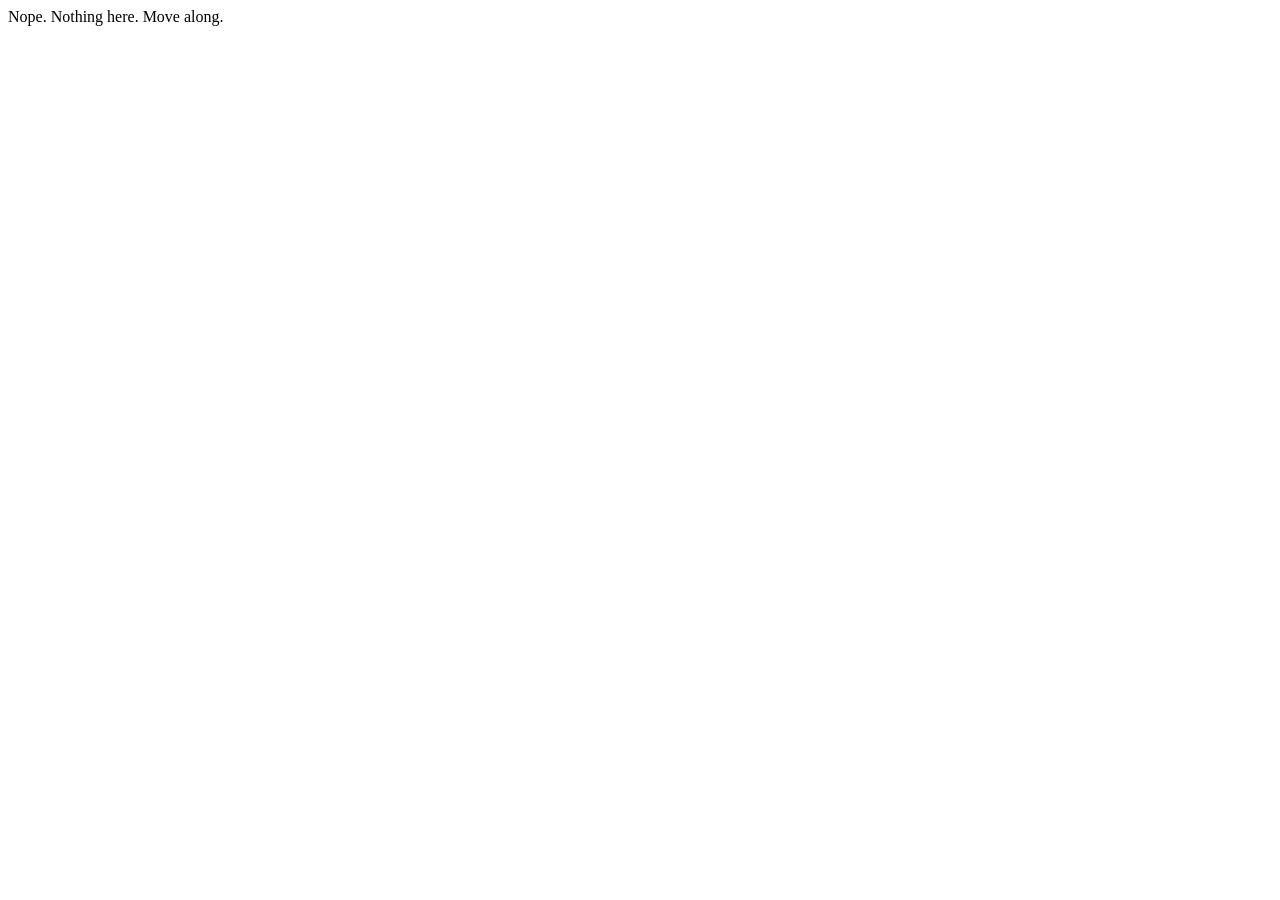
<file: index.html>
<!DOCTYPE html>
<html lang="en">
    <head>
        <meta charset="UTF-8">
        <meta name="viewport" content="width=device-width, initial-scale=1.0">
        <meta http-equiv="X-UA-Compatible" content="ie=edge">
        <title>AdrianSeeley.com</title>
    </head>
    <body>
        <div>
            Nope. Nothing here. Move along.
        </div>
    </body>
</html>
</file>
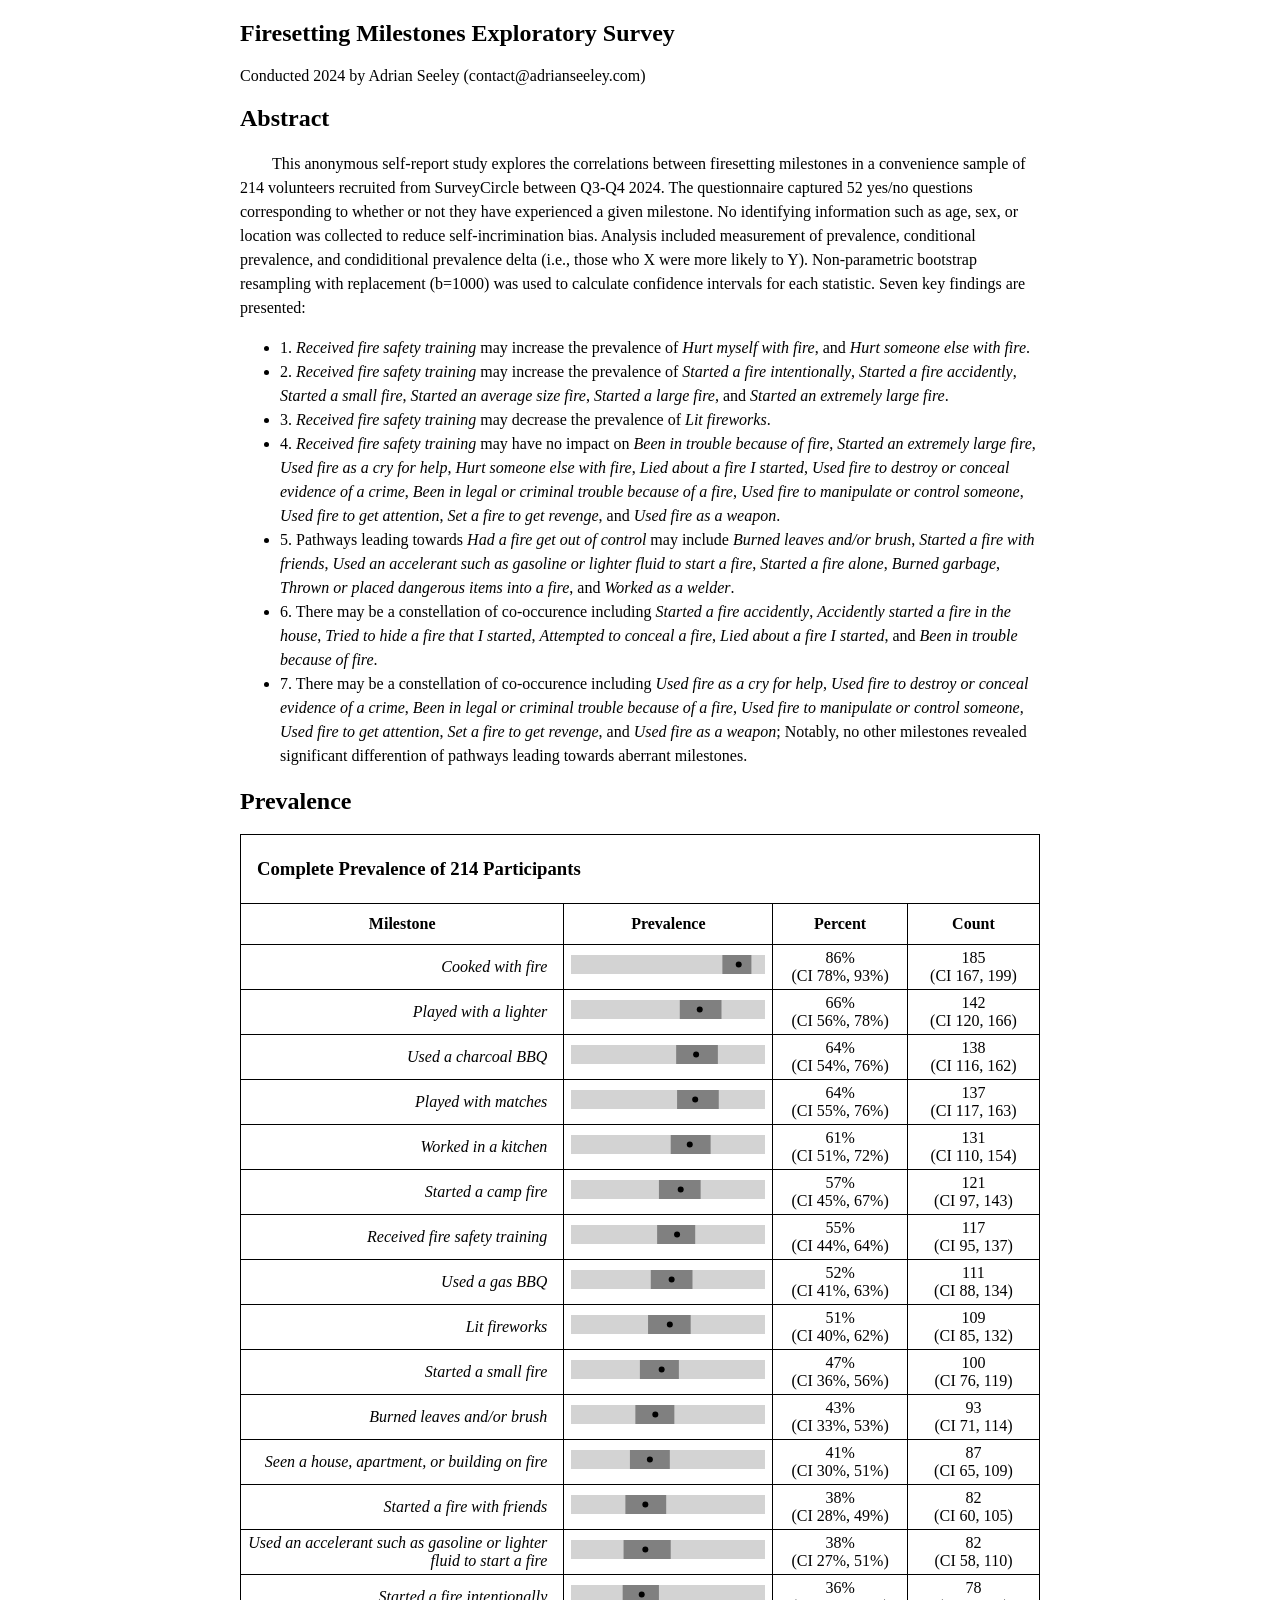
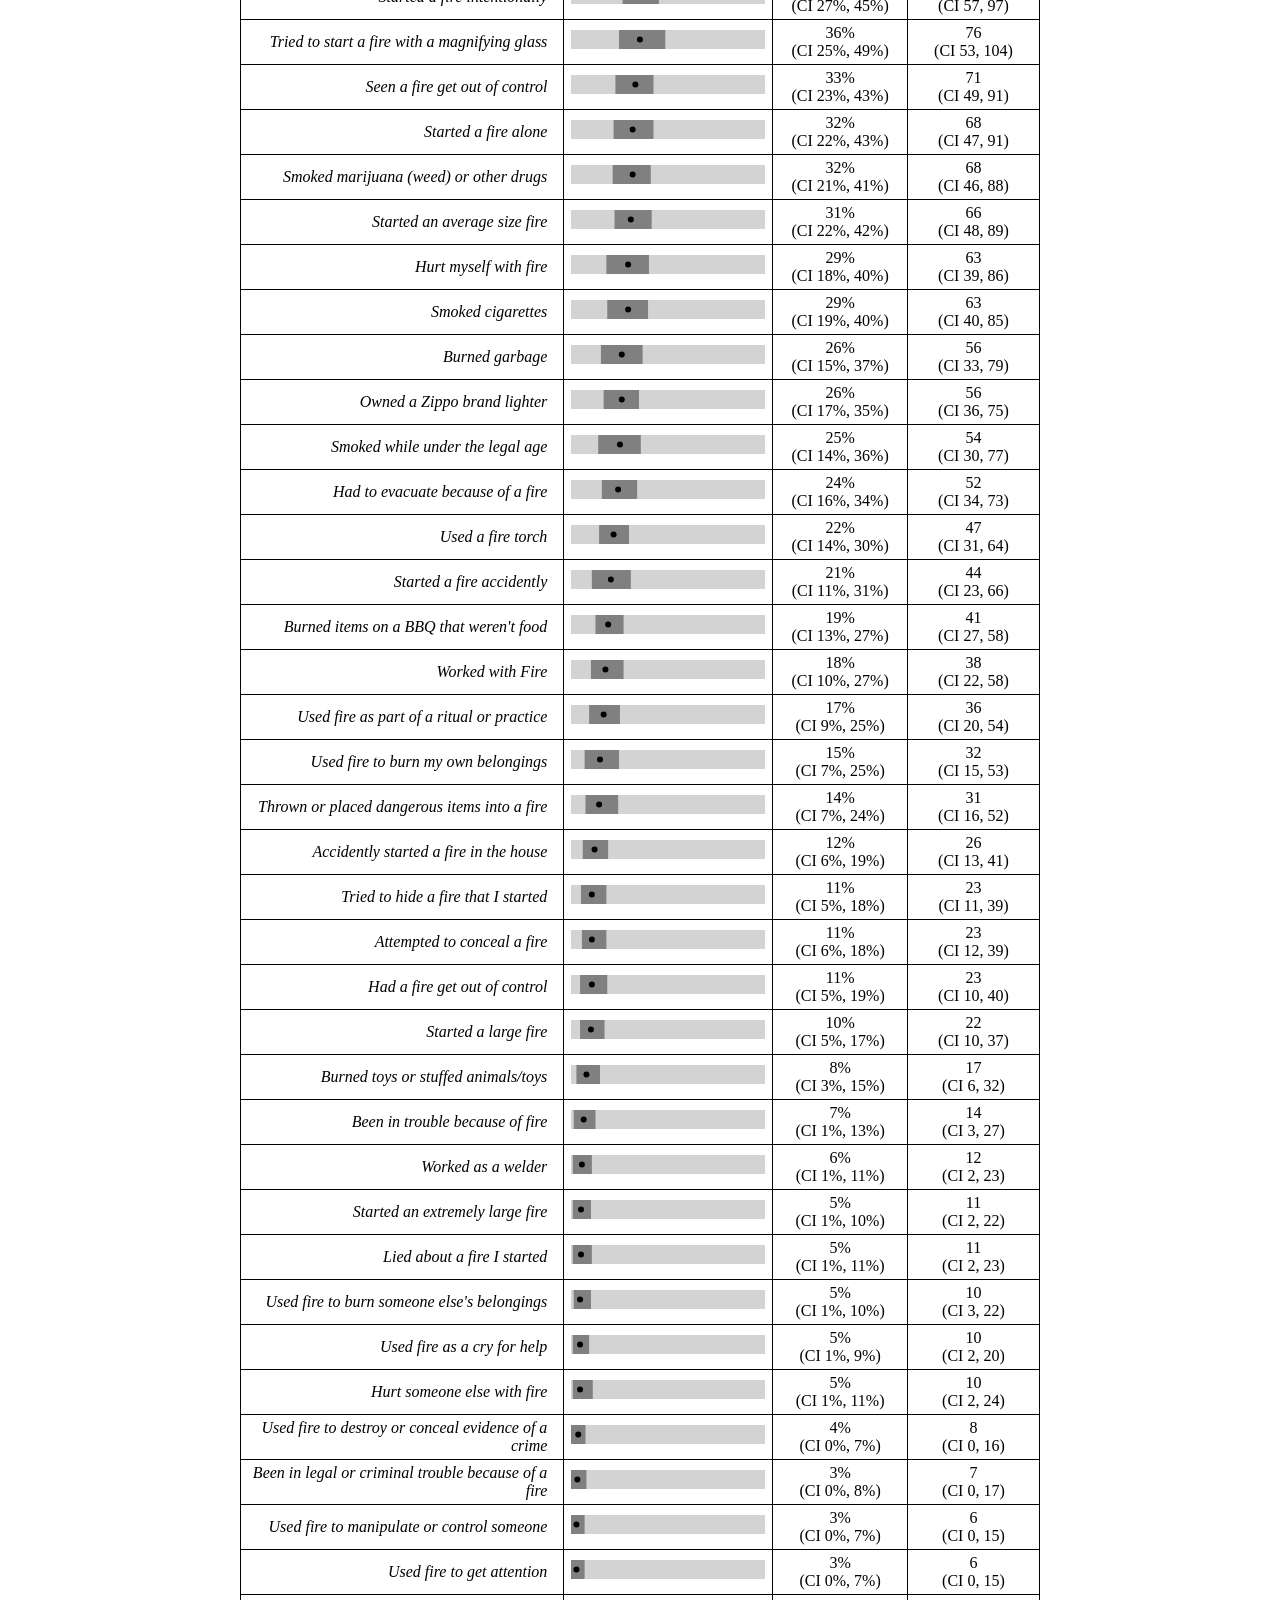
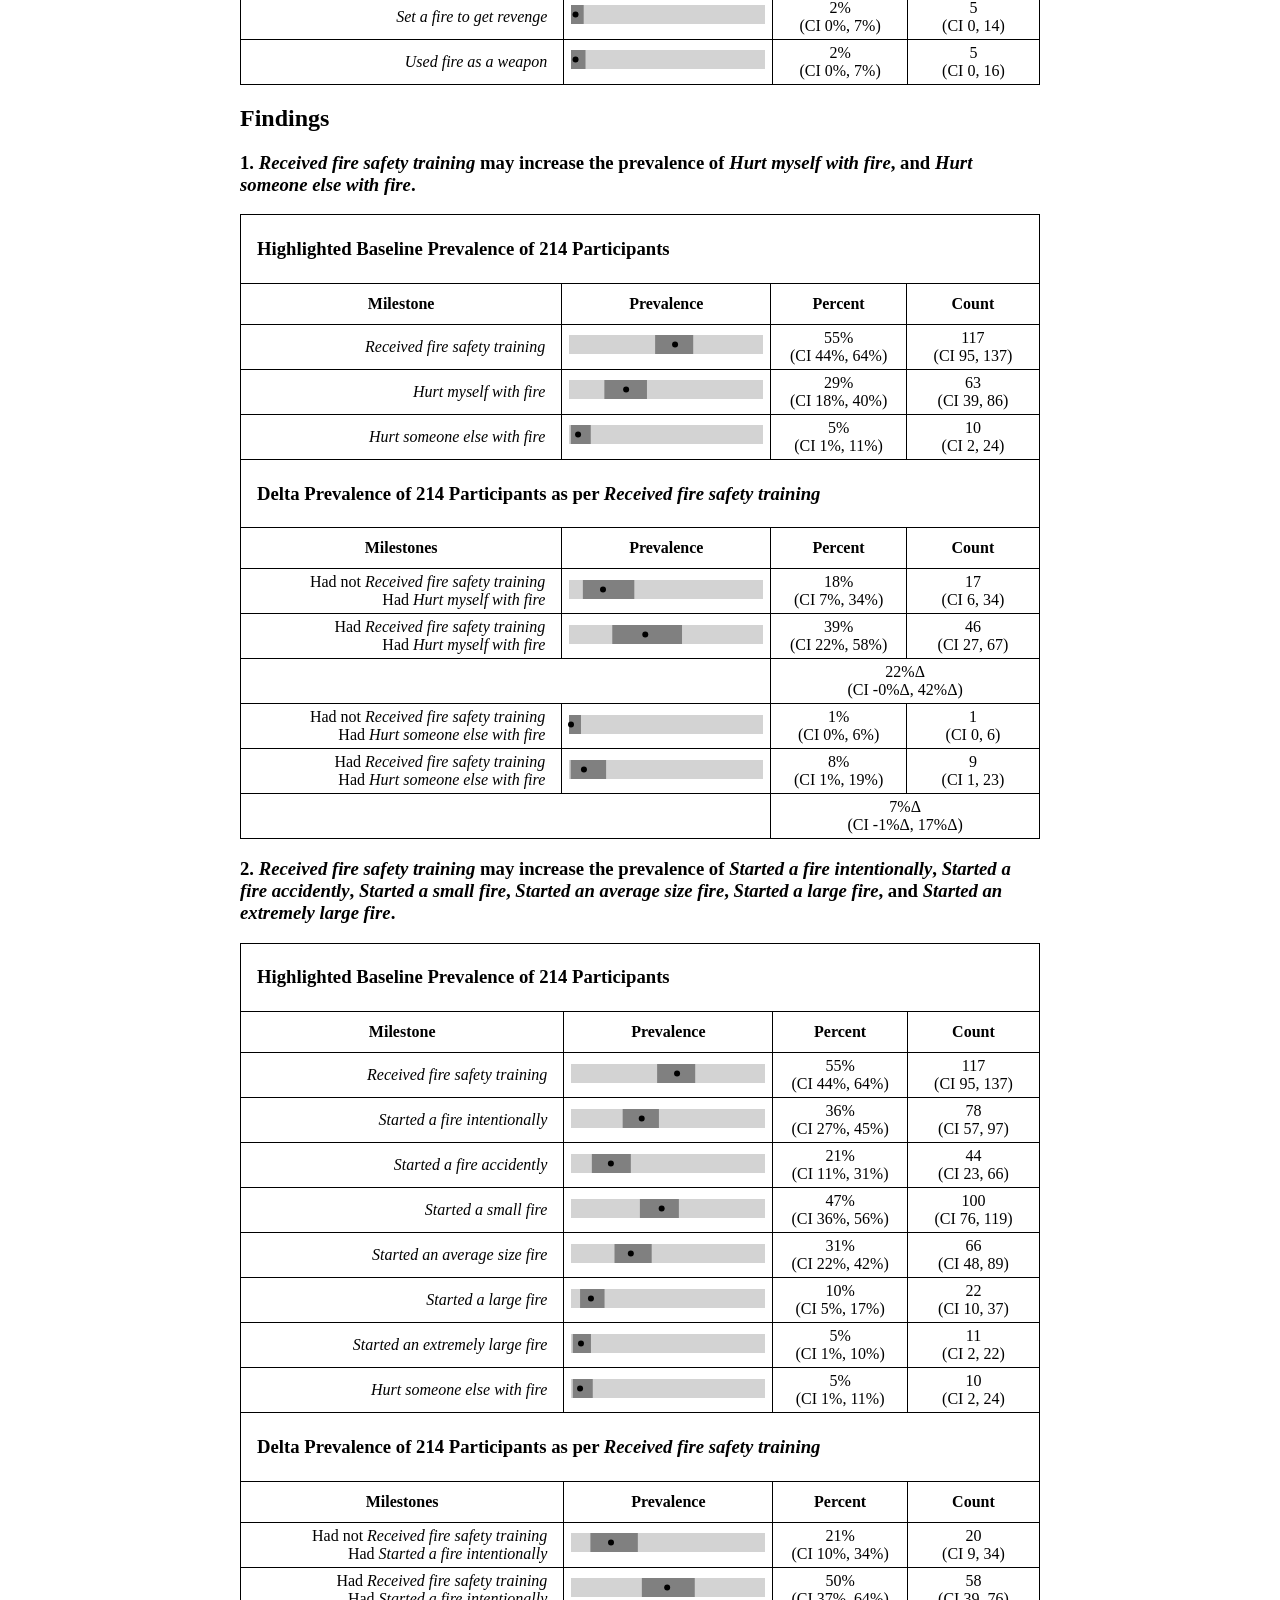
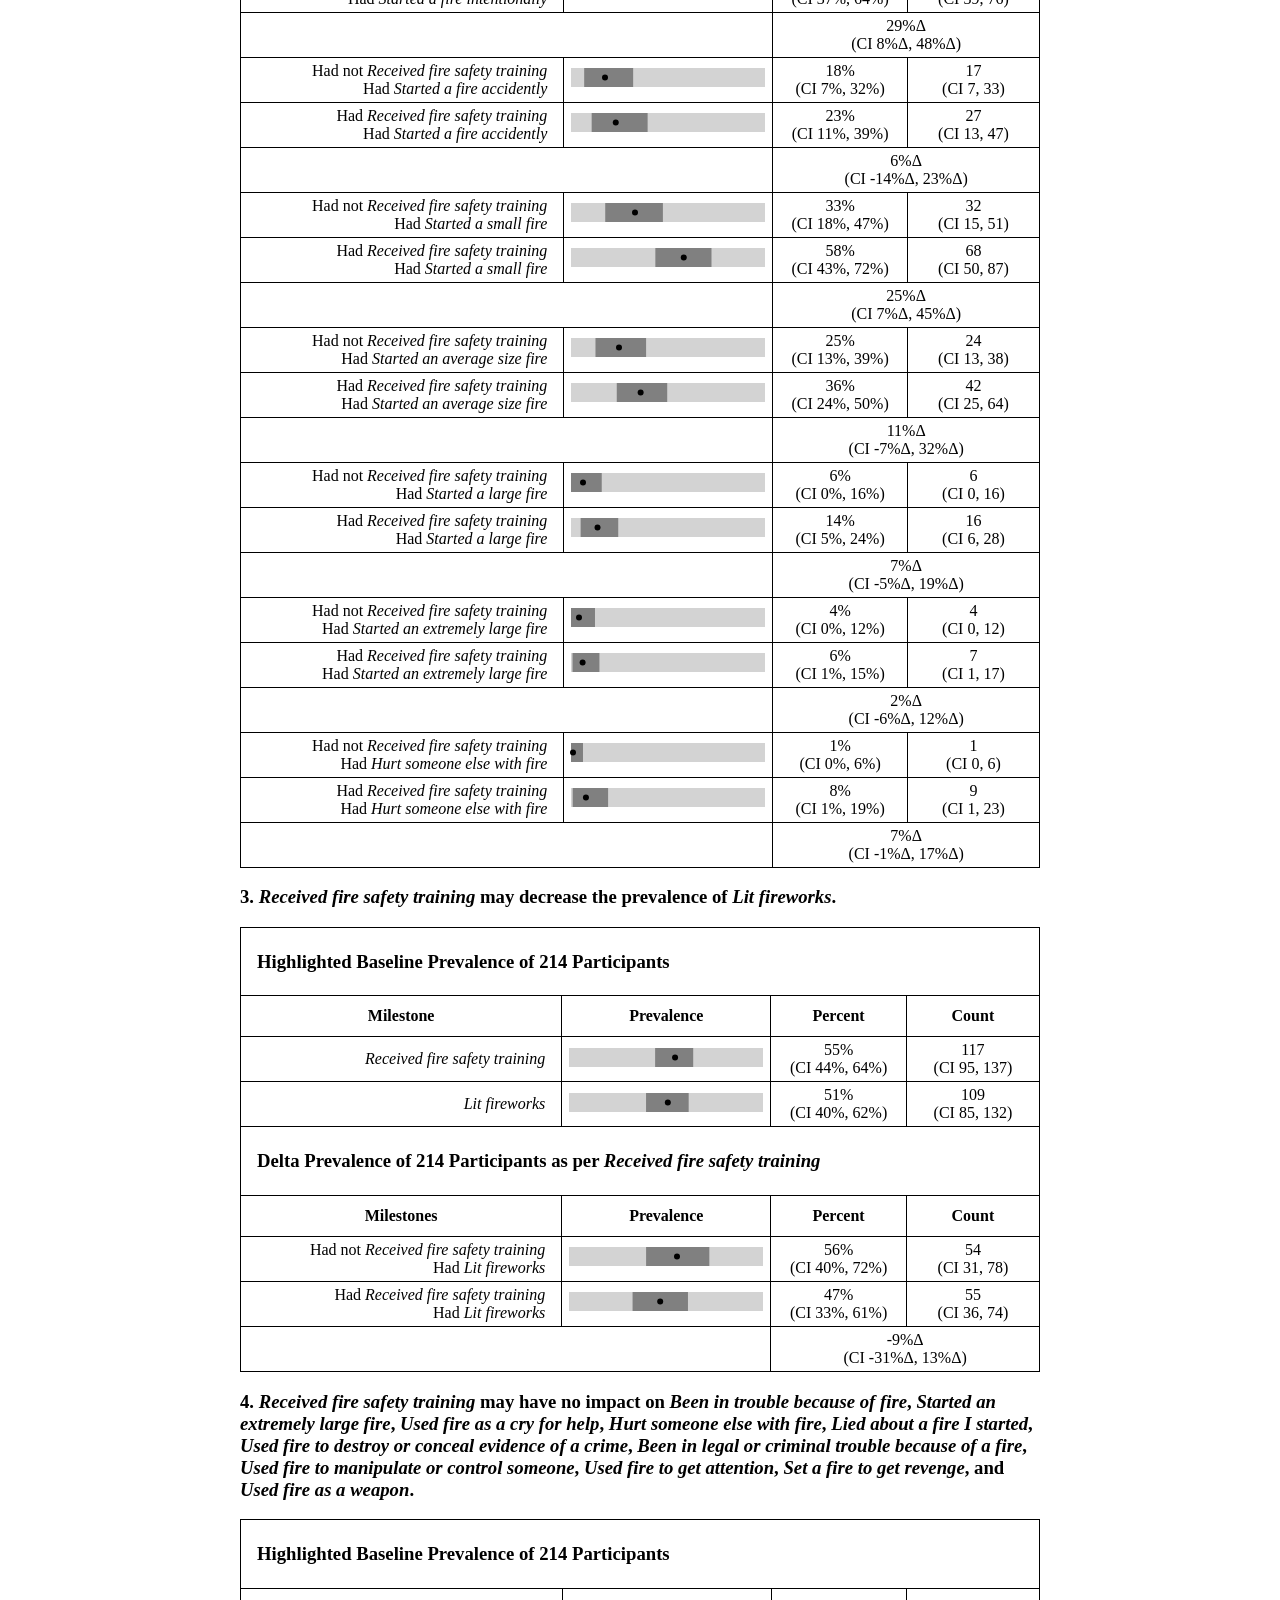
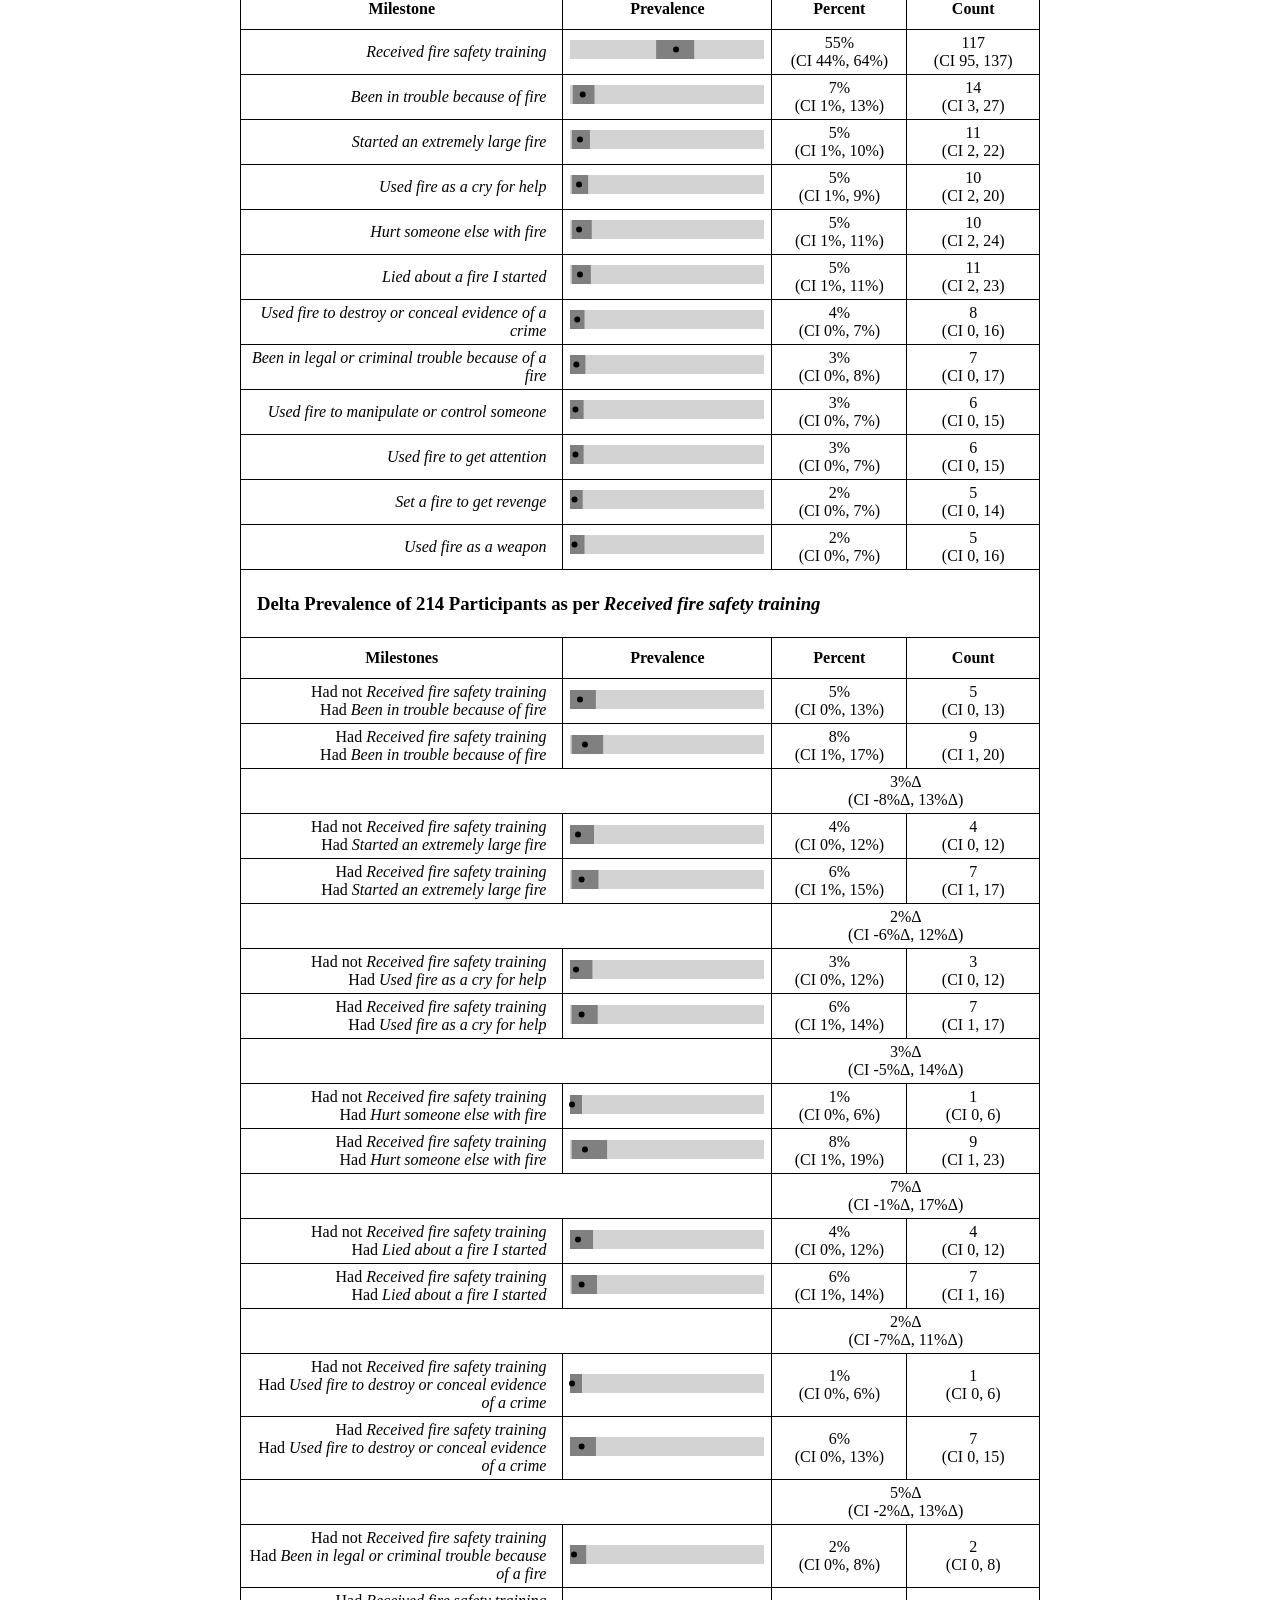
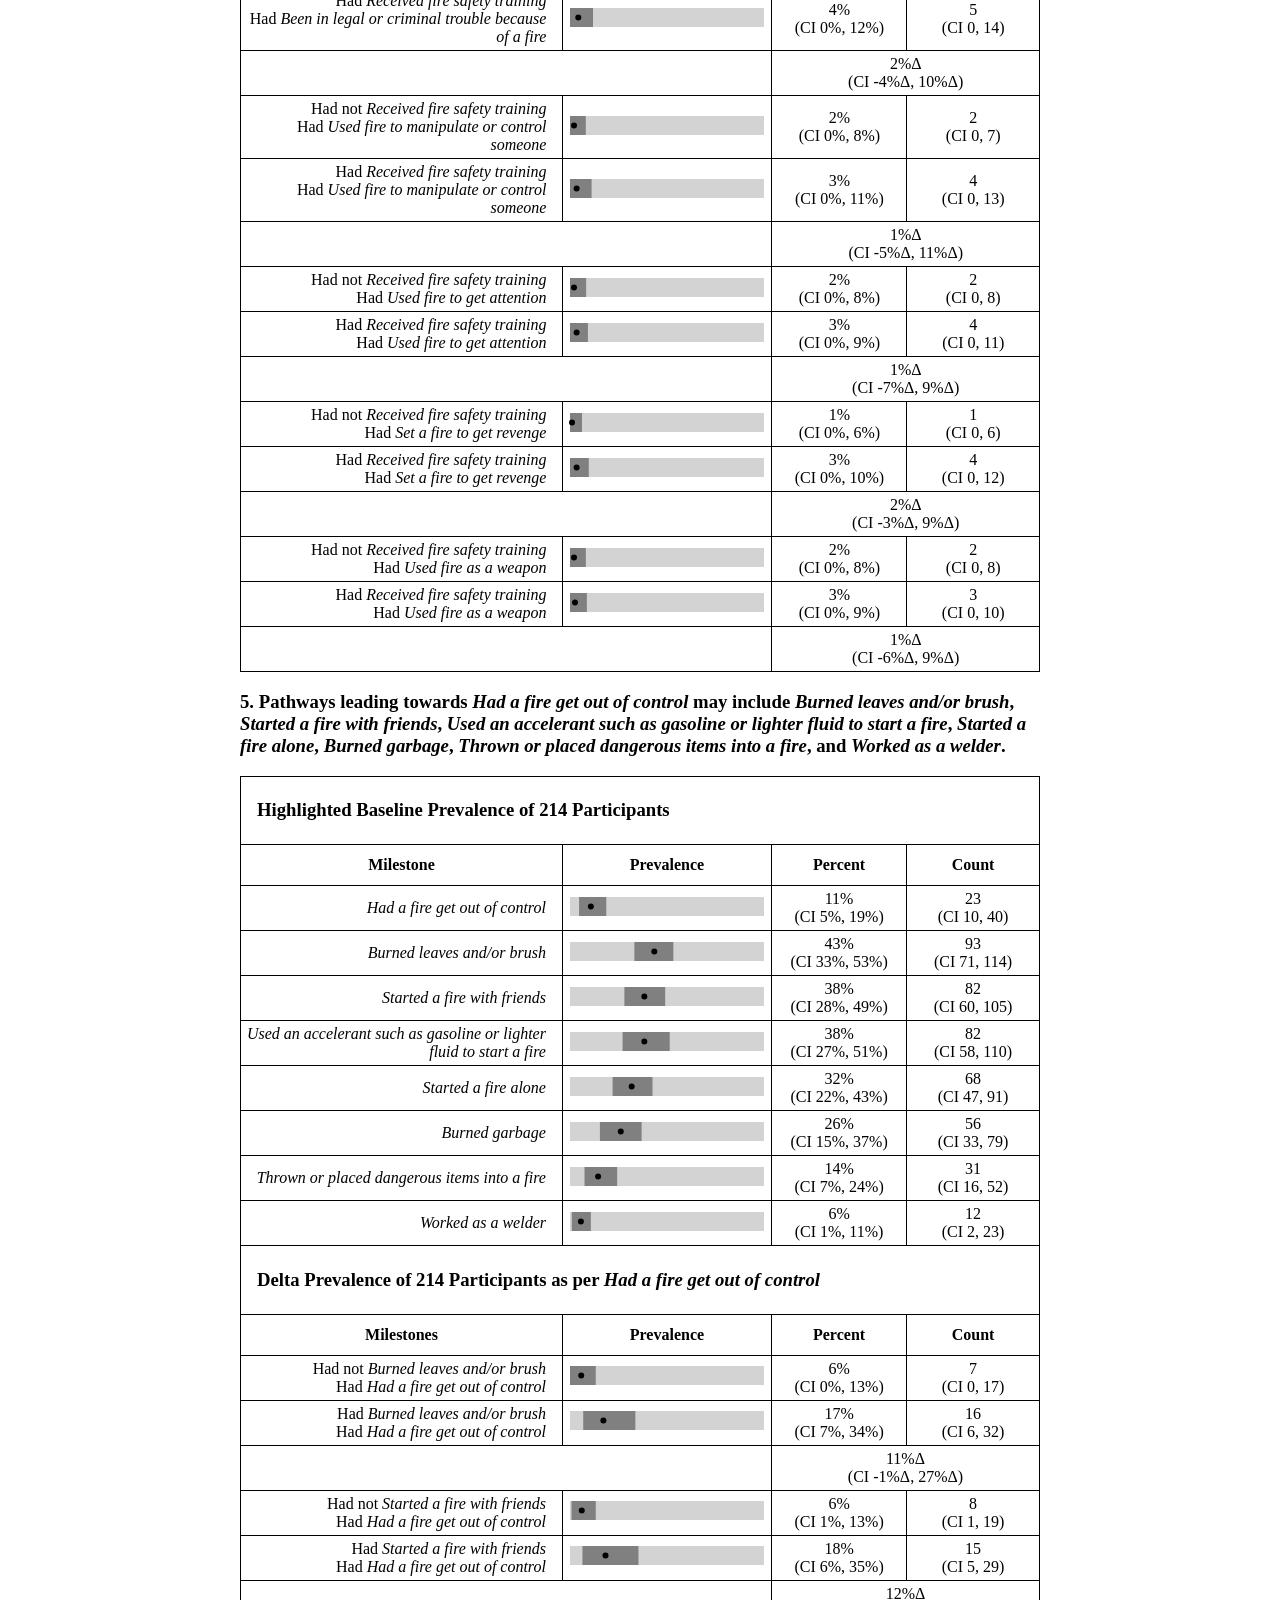
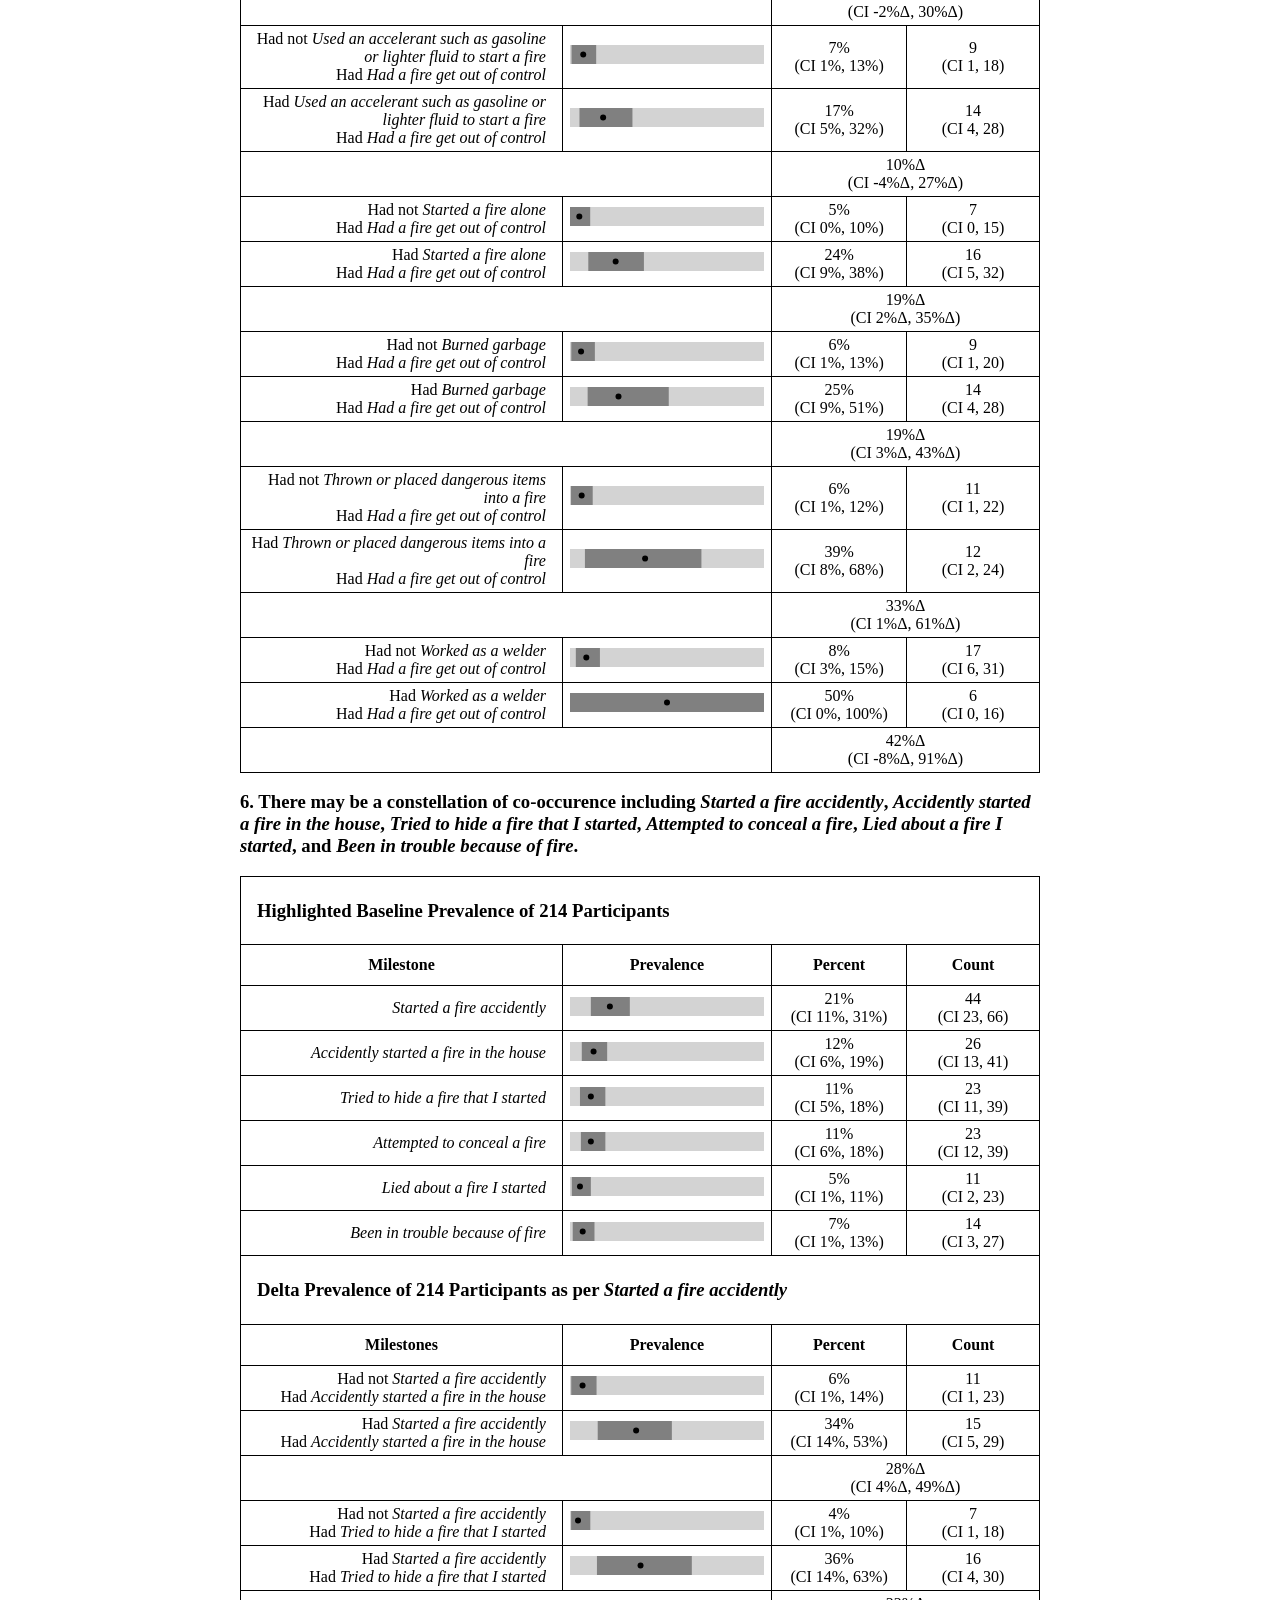
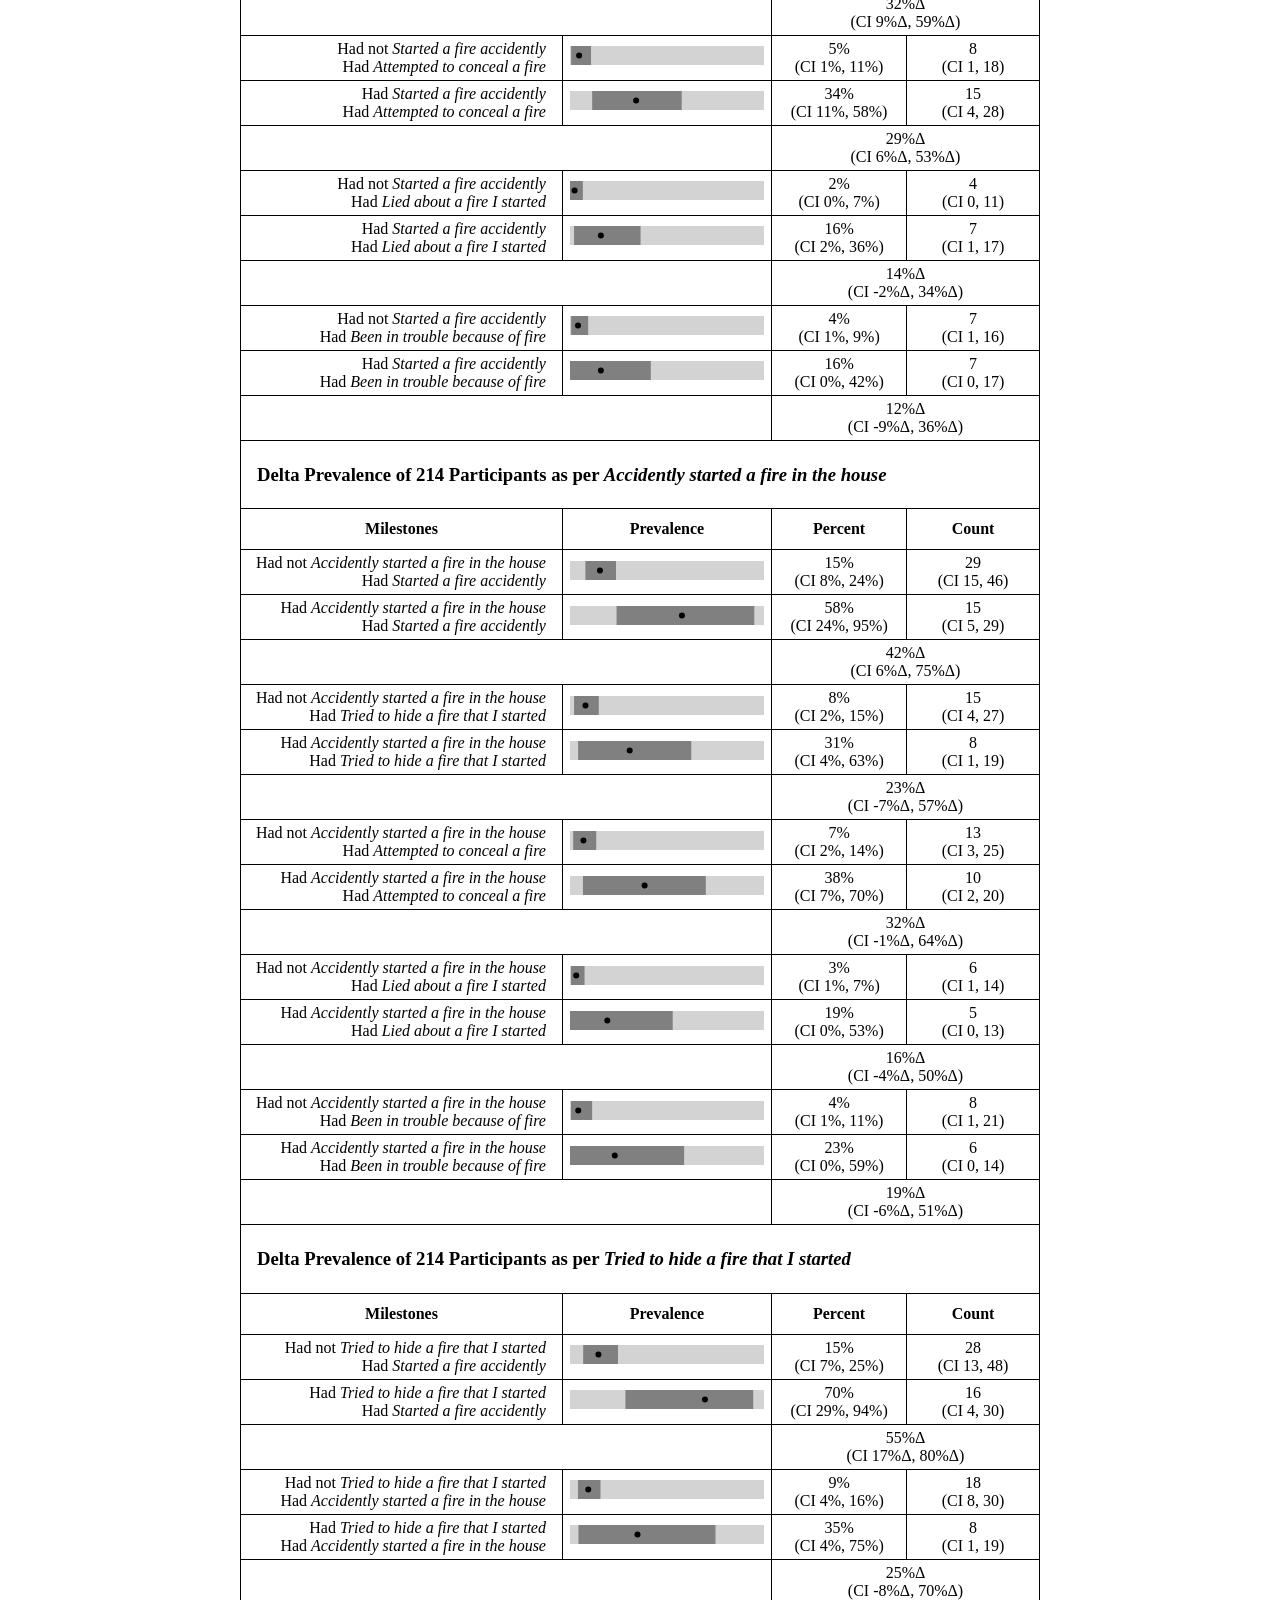
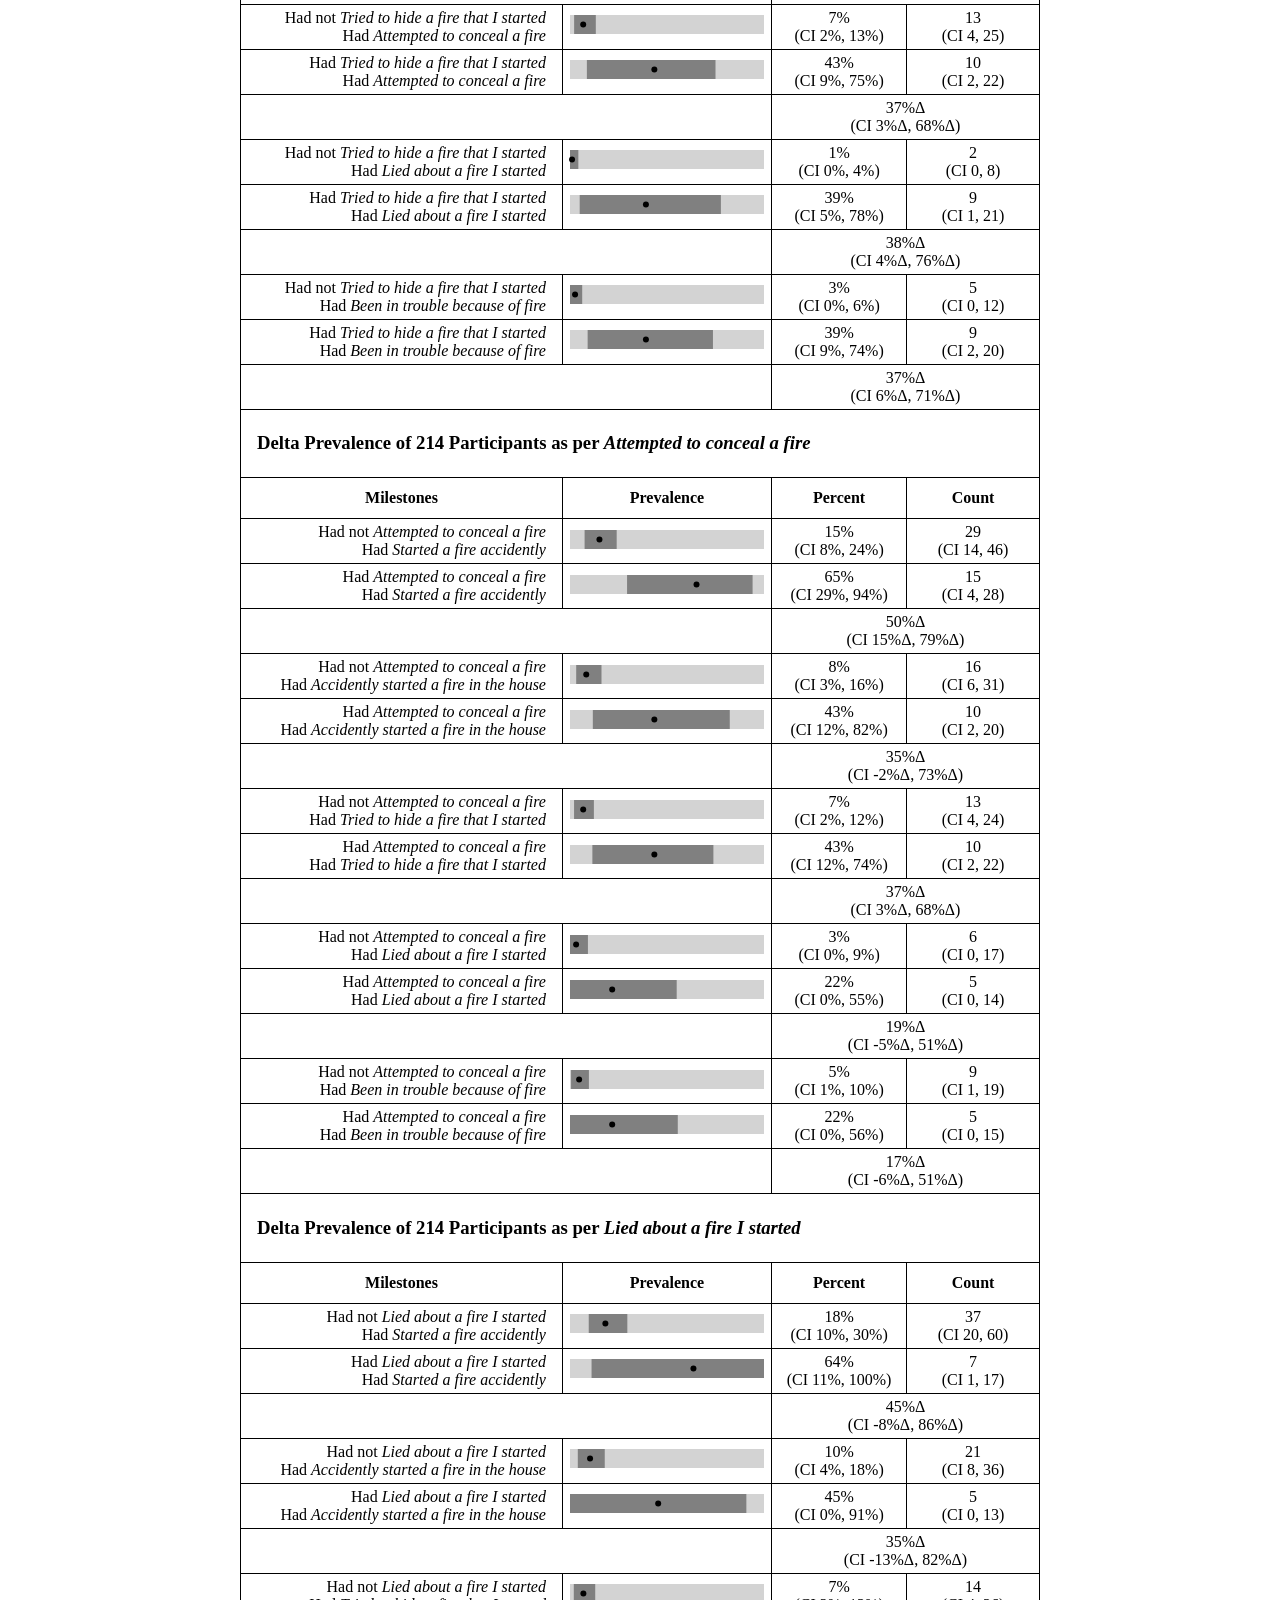
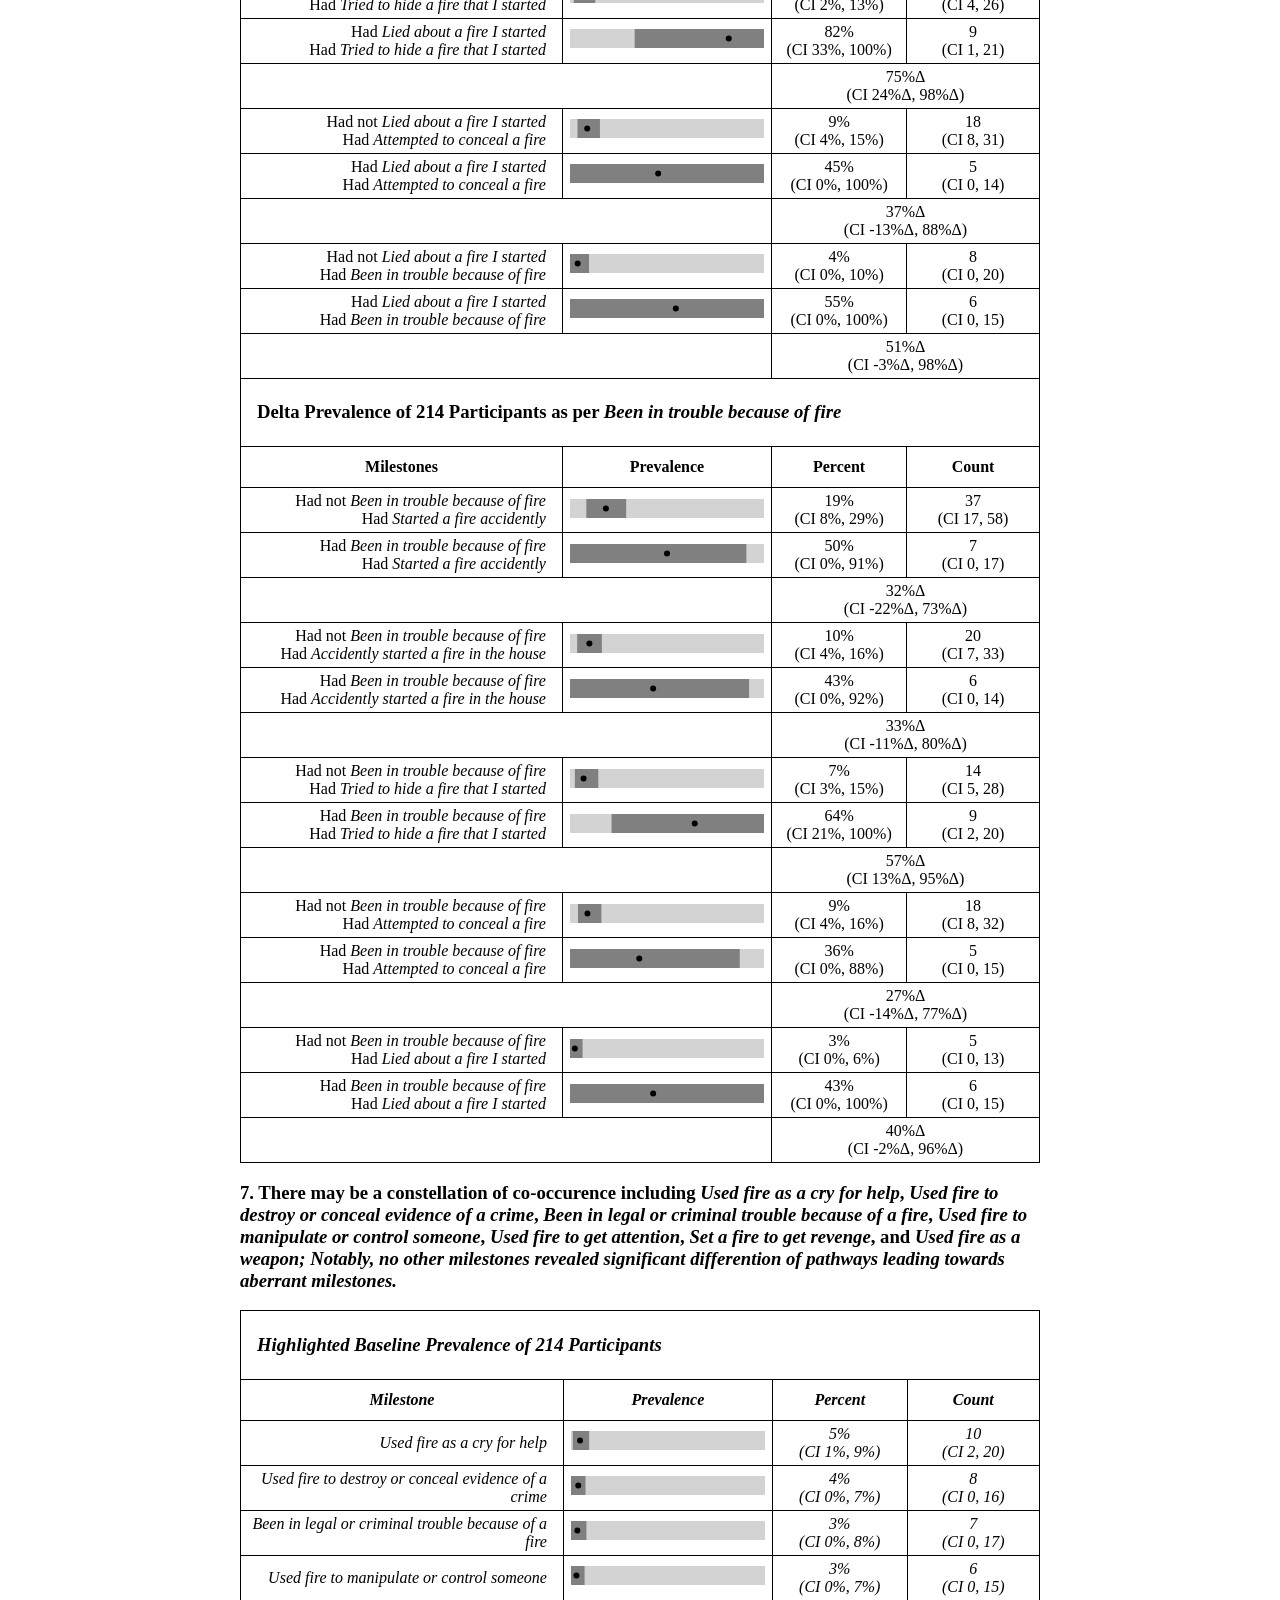
<file: results.html>
<!DOCTYPE html>
    <html lang="en">
    <head>
    <meta charset="UTF-8">
    <meta http-equiv="X-UA-Compatible" content="IE=edge">
    <meta name="viewport" content="width=device-width, initial-scale=1.0">
    <title>Results</title>
    <style>
        body {
            max-width: 800px;
            margin: 0 auto;
        }
        table {
            border-collapse: collapse;
            max-width: 800px;
        }
        th, td {
            border: 1px solid black;
            text-align: center;
            padding: 0.25em;
            min-height: 2em;
            height: 2em;
        }
        .large {
            width: 50%;
        }
        .small {
            width: 20%;
        }
        .left {
            text-align: left;
            padding-left: 1em;
        }
        .right {
            text-align: right;
            padding-right: 1em;
        }  
        p {
            text-indent: 2em;
            line-height: 1.5;
        }
        li {
            line-height: 1.5;
        }
        a, a:visited {
            color: inherit;
            text-decoration: none;
        }
    </style>
    </head>
    <body>
        <h2>Firesetting Milestones Exploratory Survey</h2>

        <div>
            Conducted 2024 by Adrian Seeley (contact@adrianseeley.com)
        </div>

        <h2 id="abstract">Abstract</h2>

        <p>
            This anonymous self-report study explores the correlations between firesetting milestones in a convenience sample of 214 volunteers recruited from SurveyCircle between Q3-Q4 2024.
            The questionnaire captured 52 yes/no questions corresponding to whether or not they have experienced a given milestone.
            No identifying information such as age, sex, or location was collected to reduce self-incrimination bias.
            Analysis included measurement of prevalence, conditional prevalence, and condiditional prevalence delta (i.e., those who X were more likely to Y).
            Non-parametric bootstrap resampling with replacement (b=1000) was used to calculate confidence intervals for each statistic.
            Seven key findings are presented:
            <ul>
                <li><a href="#findings-1">1. <i>Received fire safety training</i> may increase the prevalence of <i>Hurt myself with fire</i>, and <i>Hurt someone else with fire</i>.</a></li>
                <li><a href="#findings-2">2. <i>Received fire safety training</i> may increase the prevalence of <i>Started a fire intentionally</i>, <i>Started a fire accidently</i>, <i>Started a small fire</i>, <i>Started an average size fire</i>, <i>Started a large fire</i>, and <i>Started an extremely large fire</i>.</a></li>
                <li><a href="#findings-3">3. <i>Received fire safety training</i> may decrease the prevalence of <i>Lit fireworks</i>.</a></li>
                <li><a href="#findings-4">4. <i>Received fire safety training</i> may have no impact on <i>Been in trouble because of fire</i>, <i>Started an extremely large fire</i>, <i>Used fire as a cry for help</i>, <i>Hurt someone else with fire</i>, <i>Lied about a fire I started</i>, <i>Used fire to destroy or conceal evidence of a crime</i>, <i>Been in legal or criminal trouble because of a fire</i>, <i>Used fire to manipulate or control someone</i>, <i>Used fire to get attention</i>, <i>Set a fire to get revenge</i>, and <i>Used fire as a weapon</i>.</a></li>
                <li><a href="#findings-5">5. Pathways leading towards <i>Had a fire get out of control</i> may include <i>Burned leaves and/or brush</i>, <i>Started a fire with friends</i>, <i>Used an accelerant such as gasoline or lighter fluid to start a fire</i>, <i>Started a fire alone</i>, <i>Burned garbage</i>, <i>Thrown or placed dangerous items into a fire</i>, and <i>Worked as a welder</i>.</a></li>
                <li><a href="#findings-6">6. There may be a constellation of co-occurence including <i>Started a fire accidently</i>, <i>Accidently started a fire in the house</i>, <i>Tried to hide a fire that I started</i>, <i>Attempted to conceal a fire</i>, <i>Lied about a fire I started</i>, and <i>Been in trouble because of fire</i>.</a></li>
                <li><a href="#findings-7">7. There may be a constellation of co-occurence including <i>Used fire as a cry for help</i>, <i>Used fire to destroy or conceal evidence of a crime</i>, <i>Been in legal or criminal trouble because of a fire</i>, <i>Used fire to manipulate or control someone</i>, <i>Used fire to get attention</i>, <i>Set a fire to get revenge</i>, and <i>Used fire as a weapon</i>; Notably, no other milestones revealed significant differention of pathways leading towards aberrant milestones.</a></li>
            </ul>
        </p>

        <h2 id="prevalence">Prevalence</h2>
        
        <table>
            <tr>
                <th colspan="4" class="left"><h3>Complete Prevalence of 214 Participants</h3></th>
            </tr>
            <tr>
                <th class="large">Milestone</th>
                <th>Prevalence</th>
                <th class="small">Percent</th>
                <th class="small">Count</th>
            </tr>
            <tr><td class="right"><i>Cooked with fire</i></td><td>
        <svg width="200" height="25">
            <rect x="3" y="3" width="194" height="19" fill="lightgray"></rect>
            <rect x="154.39252336448598" y="3" width="29.009345794392544" height="19" fill="gray"></rect>
            <circle cx="170.71028037383178" cy="12.5" r="3" fill="black"></circle>
        </svg>
    </td><td>86%<br>(CI 78%, 93%)</td><td>185<br>(CI 167, 199)</td></tr>
<tr><td class="right"><i>Played with a lighter</i></td><td>
        <svg width="200" height="25">
            <rect x="3" y="3" width="194" height="19" fill="lightgray"></rect>
            <rect x="111.78504672897195" y="3" width="41.70093457943925" height="19" fill="gray"></rect>
            <circle cx="131.7289719626168" cy="12.5" r="3" fill="black"></circle>
        </svg>
    </td><td>66%<br>(CI 56%, 78%)</td><td>142<br>(CI 120, 166)</td></tr>
<tr><td class="right"><i>Used a charcoal BBQ</i></td><td>
        <svg width="200" height="25">
            <rect x="3" y="3" width="194" height="19" fill="lightgray"></rect>
            <rect x="108.15887850467288" y="3" width="41.70093457943926" height="19" fill="gray"></rect>
            <circle cx="128.10280373831773" cy="12.5" r="3" fill="black"></circle>
        </svg>
    </td><td>64%<br>(CI 54%, 76%)</td><td>138<br>(CI 116, 162)</td></tr>
<tr><td class="right"><i>Played with matches</i></td><td>
        <svg width="200" height="25">
            <rect x="3" y="3" width="194" height="19" fill="lightgray"></rect>
            <rect x="109.06542056074767" y="3" width="41.70093457943926" height="19" fill="gray"></rect>
            <circle cx="127.19626168224299" cy="12.5" r="3" fill="black"></circle>
        </svg>
    </td><td>64%<br>(CI 55%, 76%)</td><td>137<br>(CI 117, 163)</td></tr>
<tr><td class="right"><i>Worked in a kitchen</i></td><td>
        <svg width="200" height="25">
            <rect x="3" y="3" width="194" height="19" fill="lightgray"></rect>
            <rect x="102.7196261682243" y="3" width="39.887850467289724" height="19" fill="gray"></rect>
            <circle cx="121.7570093457944" cy="12.5" r="3" fill="black"></circle>
        </svg>
    </td><td>61%<br>(CI 51%, 72%)</td><td>131<br>(CI 110, 154)</td></tr>
<tr><td class="right"><i>Started a camp fire</i></td><td>
        <svg width="200" height="25">
            <rect x="3" y="3" width="194" height="19" fill="lightgray"></rect>
            <rect x="90.93457943925233" y="3" width="41.70093457943926" height="19" fill="gray"></rect>
            <circle cx="112.69158878504673" cy="12.5" r="3" fill="black"></circle>
        </svg>
    </td><td>57%<br>(CI 45%, 67%)</td><td>121<br>(CI 97, 143)</td></tr>
<tr><td class="right"><i>Received fire safety training</i></td><td>
        <svg width="200" height="25">
            <rect x="3" y="3" width="194" height="19" fill="lightgray"></rect>
            <rect x="89.1214953271028" y="3" width="38.074766355140184" height="19" fill="gray"></rect>
            <circle cx="109.06542056074767" cy="12.5" r="3" fill="black"></circle>
        </svg>
    </td><td>55%<br>(CI 44%, 64%)</td><td>117<br>(CI 95, 137)</td></tr>
<tr><td class="right"><i>Used a gas BBQ</i></td><td>
        <svg width="200" height="25">
            <rect x="3" y="3" width="194" height="19" fill="lightgray"></rect>
            <rect x="82.77570093457943" y="3" width="41.70093457943925" height="19" fill="gray"></rect>
            <circle cx="103.62616822429906" cy="12.5" r="3" fill="black"></circle>
        </svg>
    </td><td>52%<br>(CI 41%, 63%)</td><td>111<br>(CI 88, 134)</td></tr>
<tr><td class="right"><i>Lit fireworks</i></td><td>
        <svg width="200" height="25">
            <rect x="3" y="3" width="194" height="19" fill="lightgray"></rect>
            <rect x="80.05607476635514" y="3" width="42.60747663551402" height="19" fill="gray"></rect>
            <circle cx="101.81308411214954" cy="12.5" r="3" fill="black"></circle>
        </svg>
    </td><td>51%<br>(CI 40%, 62%)</td><td>109<br>(CI 85, 132)</td></tr>
<tr><td class="right"><i>Started a small fire</i></td><td>
        <svg width="200" height="25">
            <rect x="3" y="3" width="194" height="19" fill="lightgray"></rect>
            <rect x="71.89719626168224" y="3" width="38.981308411214954" height="19" fill="gray"></rect>
            <circle cx="93.65420560747664" cy="12.5" r="3" fill="black"></circle>
        </svg>
    </td><td>47%<br>(CI 36%, 56%)</td><td>100<br>(CI 76, 119)</td></tr>
<tr><td class="right"><i>Burned leaves and/or brush</i></td><td>
        <svg width="200" height="25">
            <rect x="3" y="3" width="194" height="19" fill="lightgray"></rect>
            <rect x="67.3644859813084" y="3" width="38.981308411214954" height="19" fill="gray"></rect>
            <circle cx="87.30841121495327" cy="12.5" r="3" fill="black"></circle>
        </svg>
    </td><td>43%<br>(CI 33%, 53%)</td><td>93<br>(CI 71, 114)</td></tr>
<tr><td class="right"><i>Seen a house, apartment, or building on fire</i></td><td>
        <svg width="200" height="25">
            <rect x="3" y="3" width="194" height="19" fill="lightgray"></rect>
            <rect x="61.92523364485981" y="3" width="39.88785046728973" height="19" fill="gray"></rect>
            <circle cx="81.86915887850468" cy="12.5" r="3" fill="black"></circle>
        </svg>
    </td><td>41%<br>(CI 30%, 51%)</td><td>87<br>(CI 65, 109)</td></tr>
<tr><td class="right"><i>Started a fire with friends</i></td><td>
        <svg width="200" height="25">
            <rect x="3" y="3" width="194" height="19" fill="lightgray"></rect>
            <rect x="57.392523364485974" y="3" width="40.794392523364486" height="19" fill="gray"></rect>
            <circle cx="77.33644859813084" cy="12.5" r="3" fill="black"></circle>
        </svg>
    </td><td>38%<br>(CI 28%, 49%)</td><td>82<br>(CI 60, 105)</td></tr>
<tr><td class="right"><i>Used an accelerant such as gasoline or lighter fluid to start a fire</i></td><td>
        <svg width="200" height="25">
            <rect x="3" y="3" width="194" height="19" fill="lightgray"></rect>
            <rect x="55.57943925233644" y="3" width="47.14018691588785" height="19" fill="gray"></rect>
            <circle cx="77.33644859813084" cy="12.5" r="3" fill="black"></circle>
        </svg>
    </td><td>38%<br>(CI 27%, 51%)</td><td>82<br>(CI 58, 110)</td></tr>
<tr><td class="right"><i>Started a fire intentionally</i></td><td>
        <svg width="200" height="25">
            <rect x="3" y="3" width="194" height="19" fill="lightgray"></rect>
            <rect x="54.67289719626168" y="3" width="36.26168224299065" height="19" fill="gray"></rect>
            <circle cx="73.71028037383178" cy="12.5" r="3" fill="black"></circle>
        </svg>
    </td><td>36%<br>(CI 27%, 45%)</td><td>78<br>(CI 57, 97)</td></tr>
<tr><td class="right"><i>Tried to start a fire with a magnifying glass</i></td><td>
        <svg width="200" height="25">
            <rect x="3" y="3" width="194" height="19" fill="lightgray"></rect>
            <rect x="51.046728971962615" y="3" width="46.23364485981309" height="19" fill="gray"></rect>
            <circle cx="71.89719626168224" cy="12.5" r="3" fill="black"></circle>
        </svg>
    </td><td>36%<br>(CI 25%, 49%)</td><td>76<br>(CI 53, 104)</td></tr>
<tr><td class="right"><i>Seen a fire get out of control</i></td><td>
        <svg width="200" height="25">
            <rect x="3" y="3" width="194" height="19" fill="lightgray"></rect>
            <rect x="47.42056074766355" y="3" width="38.07476635514019" height="19" fill="gray"></rect>
            <circle cx="67.3644859813084" cy="12.5" r="3" fill="black"></circle>
        </svg>
    </td><td>33%<br>(CI 23%, 43%)</td><td>71<br>(CI 49, 91)</td></tr>
<tr><td class="right"><i>Started a fire alone</i></td><td>
        <svg width="200" height="25">
            <rect x="3" y="3" width="194" height="19" fill="lightgray"></rect>
            <rect x="45.60747663551402" y="3" width="39.887850467289724" height="19" fill="gray"></rect>
            <circle cx="64.64485981308411" cy="12.5" r="3" fill="black"></circle>
        </svg>
    </td><td>32%<br>(CI 22%, 43%)</td><td>68<br>(CI 47, 91)</td></tr>
<tr><td class="right"><i>Smoked marijuana (weed) or other drugs</i></td><td>
        <svg width="200" height="25">
            <rect x="3" y="3" width="194" height="19" fill="lightgray"></rect>
            <rect x="44.70093457943925" y="3" width="38.074766355140184" height="19" fill="gray"></rect>
            <circle cx="64.64485981308411" cy="12.5" r="3" fill="black"></circle>
        </svg>
    </td><td>32%<br>(CI 21%, 41%)</td><td>68<br>(CI 46, 88)</td></tr>
<tr><td class="right"><i>Started an average size fire</i></td><td>
        <svg width="200" height="25">
            <rect x="3" y="3" width="194" height="19" fill="lightgray"></rect>
            <rect x="46.51401869158878" y="3" width="37.16822429906542" height="19" fill="gray"></rect>
            <circle cx="62.83177570093458" cy="12.5" r="3" fill="black"></circle>
        </svg>
    </td><td>31%<br>(CI 22%, 42%)</td><td>66<br>(CI 48, 89)</td></tr>
<tr><td class="right"><i>Hurt myself with fire</i></td><td>
        <svg width="200" height="25">
            <rect x="3" y="3" width="194" height="19" fill="lightgray"></rect>
            <rect x="38.35514018691589" y="3" width="42.60747663551402" height="19" fill="gray"></rect>
            <circle cx="60.112149532710276" cy="12.5" r="3" fill="black"></circle>
        </svg>
    </td><td>29%<br>(CI 18%, 40%)</td><td>63<br>(CI 39, 86)</td></tr>
<tr><td class="right"><i>Smoked cigarettes</i></td><td>
        <svg width="200" height="25">
            <rect x="3" y="3" width="194" height="19" fill="lightgray"></rect>
            <rect x="39.26168224299065" y="3" width="40.794392523364486" height="19" fill="gray"></rect>
            <circle cx="60.112149532710276" cy="12.5" r="3" fill="black"></circle>
        </svg>
    </td><td>29%<br>(CI 19%, 40%)</td><td>63<br>(CI 40, 85)</td></tr>
<tr><td class="right"><i>Burned garbage</i></td><td>
        <svg width="200" height="25">
            <rect x="3" y="3" width="194" height="19" fill="lightgray"></rect>
            <rect x="32.915887850467286" y="3" width="41.70093457943925" height="19" fill="gray"></rect>
            <circle cx="53.76635514018691" cy="12.5" r="3" fill="black"></circle>
        </svg>
    </td><td>26%<br>(CI 15%, 37%)</td><td>56<br>(CI 33, 79)</td></tr>
<tr><td class="right"><i>Owned a Zippo brand lighter</i></td><td>
        <svg width="200" height="25">
            <rect x="3" y="3" width="194" height="19" fill="lightgray"></rect>
            <rect x="35.63551401869159" y="3" width="35.35514018691588" height="19" fill="gray"></rect>
            <circle cx="53.76635514018691" cy="12.5" r="3" fill="black"></circle>
        </svg>
    </td><td>26%<br>(CI 17%, 35%)</td><td>56<br>(CI 36, 75)</td></tr>
<tr><td class="right"><i>Smoked while under the legal age</i></td><td>
        <svg width="200" height="25">
            <rect x="3" y="3" width="194" height="19" fill="lightgray"></rect>
            <rect x="30.196261682242987" y="3" width="42.60747663551402" height="19" fill="gray"></rect>
            <circle cx="51.95327102803738" cy="12.5" r="3" fill="black"></circle>
        </svg>
    </td><td>25%<br>(CI 14%, 36%)</td><td>54<br>(CI 30, 77)</td></tr>
<tr><td class="right"><i>Had to evacuate because of a fire</i></td><td>
        <svg width="200" height="25">
            <rect x="3" y="3" width="194" height="19" fill="lightgray"></rect>
            <rect x="33.822429906542055" y="3" width="35.35514018691589" height="19" fill="gray"></rect>
            <circle cx="50.14018691588785" cy="12.5" r="3" fill="black"></circle>
        </svg>
    </td><td>24%<br>(CI 16%, 34%)</td><td>52<br>(CI 34, 73)</td></tr>
<tr><td class="right"><i>Used a fire torch</i></td><td>
        <svg width="200" height="25">
            <rect x="3" y="3" width="194" height="19" fill="lightgray"></rect>
            <rect x="31.102803738317753" y="3" width="29.915887850467286" height="19" fill="gray"></rect>
            <circle cx="45.60747663551402" cy="12.5" r="3" fill="black"></circle>
        </svg>
    </td><td>22%<br>(CI 14%, 30%)</td><td>47<br>(CI 31, 64)</td></tr>
<tr><td class="right"><i>Started a fire accidently</i></td><td>
        <svg width="200" height="25">
            <rect x="3" y="3" width="194" height="19" fill="lightgray"></rect>
            <rect x="23.850467289719624" y="3" width="38.981308411214954" height="19" fill="gray"></rect>
            <circle cx="42.88785046728972" cy="12.5" r="3" fill="black"></circle>
        </svg>
    </td><td>21%<br>(CI 11%, 31%)</td><td>44<br>(CI 23, 66)</td></tr>
<tr><td class="right"><i>Burned items on a BBQ that weren't food</i></td><td>
        <svg width="200" height="25">
            <rect x="3" y="3" width="194" height="19" fill="lightgray"></rect>
            <rect x="27.47663551401869" y="3" width="28.102803738317753" height="19" fill="gray"></rect>
            <circle cx="40.16822429906542" cy="12.5" r="3" fill="black"></circle>
        </svg>
    </td><td>19%<br>(CI 13%, 27%)</td><td>41<br>(CI 27, 58)</td></tr>
<tr><td class="right"><i>Worked with Fire</i></td><td>
        <svg width="200" height="25">
            <rect x="3" y="3" width="194" height="19" fill="lightgray"></rect>
            <rect x="22.94392523364486" y="3" width="32.63551401869158" height="19" fill="gray"></rect>
            <circle cx="37.44859813084112" cy="12.5" r="3" fill="black"></circle>
        </svg>
    </td><td>18%<br>(CI 10%, 27%)</td><td>38<br>(CI 22, 58)</td></tr>
<tr><td class="right"><i>Used fire as part of a ritual or practice</i></td><td>
        <svg width="200" height="25">
            <rect x="3" y="3" width="194" height="19" fill="lightgray"></rect>
            <rect x="21.130841121495326" y="3" width="30.82242990654205" height="19" fill="gray"></rect>
            <circle cx="35.63551401869159" cy="12.5" r="3" fill="black"></circle>
        </svg>
    </td><td>17%<br>(CI 9%, 25%)</td><td>36<br>(CI 20, 54)</td></tr>
<tr><td class="right"><i>Used fire to burn my own belongings</i></td><td>
        <svg width="200" height="25">
            <rect x="3" y="3" width="194" height="19" fill="lightgray"></rect>
            <rect x="16.598130841121495" y="3" width="34.44859813084112" height="19" fill="gray"></rect>
            <circle cx="32.009345794392516" cy="12.5" r="3" fill="black"></circle>
        </svg>
    </td><td>15%<br>(CI 7%, 25%)</td><td>32<br>(CI 15, 53)</td></tr>
<tr><td class="right"><i>Thrown or placed dangerous items into a fire</i></td><td>
        <svg width="200" height="25">
            <rect x="3" y="3" width="194" height="19" fill="lightgray"></rect>
            <rect x="17.504672897196258" y="3" width="32.635514018691595" height="19" fill="gray"></rect>
            <circle cx="31.102803738317753" cy="12.5" r="3" fill="black"></circle>
        </svg>
    </td><td>14%<br>(CI 7%, 24%)</td><td>31<br>(CI 16, 52)</td></tr>
<tr><td class="right"><i>Accidently started a fire in the house</i></td><td>
        <svg width="200" height="25">
            <rect x="3" y="3" width="194" height="19" fill="lightgray"></rect>
            <rect x="14.785046728971963" y="3" width="25.38317757009346" height="19" fill="gray"></rect>
            <circle cx="26.570093457943926" cy="12.5" r="3" fill="black"></circle>
        </svg>
    </td><td>12%<br>(CI 6%, 19%)</td><td>26<br>(CI 13, 41)</td></tr>
<tr><td class="right"><i>Tried to hide a fire that I started</i></td><td>
        <svg width="200" height="25">
            <rect x="3" y="3" width="194" height="19" fill="lightgray"></rect>
            <rect x="12.97196261682243" y="3" width="25.38317757009346" height="19" fill="gray"></rect>
            <circle cx="23.850467289719624" cy="12.5" r="3" fill="black"></circle>
        </svg>
    </td><td>11%<br>(CI 5%, 18%)</td><td>23<br>(CI 11, 39)</td></tr>
<tr><td class="right"><i>Attempted to conceal a fire</i></td><td>
        <svg width="200" height="25">
            <rect x="3" y="3" width="194" height="19" fill="lightgray"></rect>
            <rect x="13.878504672897195" y="3" width="24.476635514018696" height="19" fill="gray"></rect>
            <circle cx="23.850467289719624" cy="12.5" r="3" fill="black"></circle>
        </svg>
    </td><td>11%<br>(CI 6%, 18%)</td><td>23<br>(CI 12, 39)</td></tr>
<tr><td class="right"><i>Had a fire get out of control</i></td><td>
        <svg width="200" height="25">
            <rect x="3" y="3" width="194" height="19" fill="lightgray"></rect>
            <rect x="12.065420560747663" y="3" width="27.19626168224299" height="19" fill="gray"></rect>
            <circle cx="23.850467289719624" cy="12.5" r="3" fill="black"></circle>
        </svg>
    </td><td>11%<br>(CI 5%, 19%)</td><td>23<br>(CI 10, 40)</td></tr>
<tr><td class="right"><i>Started a large fire</i></td><td>
        <svg width="200" height="25">
            <rect x="3" y="3" width="194" height="19" fill="lightgray"></rect>
            <rect x="12.065420560747663" y="3" width="24.47663551401869" height="19" fill="gray"></rect>
            <circle cx="22.94392523364486" cy="12.5" r="3" fill="black"></circle>
        </svg>
    </td><td>10%<br>(CI 5%, 17%)</td><td>22<br>(CI 10, 37)</td></tr>
<tr><td class="right"><i>Burned toys or stuffed animals/toys</i></td><td>
        <svg width="200" height="25">
            <rect x="3" y="3" width="194" height="19" fill="lightgray"></rect>
            <rect x="8.439252336448597" y="3" width="23.57009345794392" height="19" fill="gray"></rect>
            <circle cx="18.411214953271028" cy="12.5" r="3" fill="black"></circle>
        </svg>
    </td><td>8%<br>(CI 3%, 15%)</td><td>17<br>(CI 6, 32)</td></tr>
<tr><td class="right"><i>Been in trouble because of fire</i></td><td>
        <svg width="200" height="25">
            <rect x="3" y="3" width="194" height="19" fill="lightgray"></rect>
            <rect x="5.719626168224298" y="3" width="21.75700934579439" height="19" fill="gray"></rect>
            <circle cx="15.691588785046727" cy="12.5" r="3" fill="black"></circle>
        </svg>
    </td><td>7%<br>(CI 1%, 13%)</td><td>14<br>(CI 3, 27)</td></tr>
<tr><td class="right"><i>Worked as a welder</i></td><td>
        <svg width="200" height="25">
            <rect x="3" y="3" width="194" height="19" fill="lightgray"></rect>
            <rect x="4.813084112149532" y="3" width="19.037383177570092" height="19" fill="gray"></rect>
            <circle cx="13.878504672897195" cy="12.5" r="3" fill="black"></circle>
        </svg>
    </td><td>6%<br>(CI 1%, 11%)</td><td>12<br>(CI 2, 23)</td></tr>
<tr><td class="right"><i>Started an extremely large fire</i></td><td>
        <svg width="200" height="25">
            <rect x="3" y="3" width="194" height="19" fill="lightgray"></rect>
            <rect x="4.813084112149532" y="3" width="18.130841121495326" height="19" fill="gray"></rect>
            <circle cx="12.97196261682243" cy="12.5" r="3" fill="black"></circle>
        </svg>
    </td><td>5%<br>(CI 1%, 10%)</td><td>11<br>(CI 2, 22)</td></tr>
<tr><td class="right"><i>Lied about a fire I started</i></td><td>
        <svg width="200" height="25">
            <rect x="3" y="3" width="194" height="19" fill="lightgray"></rect>
            <rect x="4.813084112149532" y="3" width="19.037383177570092" height="19" fill="gray"></rect>
            <circle cx="12.97196261682243" cy="12.5" r="3" fill="black"></circle>
        </svg>
    </td><td>5%<br>(CI 1%, 11%)</td><td>11<br>(CI 2, 23)</td></tr>
<tr><td class="right"><i>Used fire to burn someone else's belongings</i></td><td>
        <svg width="200" height="25">
            <rect x="3" y="3" width="194" height="19" fill="lightgray"></rect>
            <rect x="5.719626168224298" y="3" width="17.22429906542056" height="19" fill="gray"></rect>
            <circle cx="12.065420560747663" cy="12.5" r="3" fill="black"></circle>
        </svg>
    </td><td>5%<br>(CI 1%, 10%)</td><td>10<br>(CI 3, 22)</td></tr>
<tr><td class="right"><i>Used fire as a cry for help</i></td><td>
        <svg width="200" height="25">
            <rect x="3" y="3" width="194" height="19" fill="lightgray"></rect>
            <rect x="4.813084112149532" y="3" width="16.317757009345794" height="19" fill="gray"></rect>
            <circle cx="12.065420560747663" cy="12.5" r="3" fill="black"></circle>
        </svg>
    </td><td>5%<br>(CI 1%, 9%)</td><td>10<br>(CI 2, 20)</td></tr>
<tr><td class="right"><i>Hurt someone else with fire</i></td><td>
        <svg width="200" height="25">
            <rect x="3" y="3" width="194" height="19" fill="lightgray"></rect>
            <rect x="4.813084112149532" y="3" width="19.94392523364486" height="19" fill="gray"></rect>
            <circle cx="12.065420560747663" cy="12.5" r="3" fill="black"></circle>
        </svg>
    </td><td>5%<br>(CI 1%, 11%)</td><td>10<br>(CI 2, 24)</td></tr>
<tr><td class="right"><i>Used fire to destroy or conceal evidence of a crime</i></td><td>
        <svg width="200" height="25">
            <rect x="3" y="3" width="194" height="19" fill="lightgray"></rect>
            <rect x="3" y="3" width="14.504672897196258" height="19" fill="gray"></rect>
            <circle cx="10.252336448598129" cy="12.5" r="3" fill="black"></circle>
        </svg>
    </td><td>4%<br>(CI 0%, 7%)</td><td>8<br>(CI 0, 16)</td></tr>
<tr><td class="right"><i>Been in legal or criminal trouble because of a fire</i></td><td>
        <svg width="200" height="25">
            <rect x="3" y="3" width="194" height="19" fill="lightgray"></rect>
            <rect x="3" y="3" width="15.411214953271028" height="19" fill="gray"></rect>
            <circle cx="9.345794392523363" cy="12.5" r="3" fill="black"></circle>
        </svg>
    </td><td>3%<br>(CI 0%, 8%)</td><td>7<br>(CI 0, 17)</td></tr>
<tr><td class="right"><i>Used fire to manipulate or control someone</i></td><td>
        <svg width="200" height="25">
            <rect x="3" y="3" width="194" height="19" fill="lightgray"></rect>
            <rect x="3" y="3" width="13.598130841121495" height="19" fill="gray"></rect>
            <circle cx="8.439252336448597" cy="12.5" r="3" fill="black"></circle>
        </svg>
    </td><td>3%<br>(CI 0%, 7%)</td><td>6<br>(CI 0, 15)</td></tr>
<tr><td class="right"><i>Used fire to get attention</i></td><td>
        <svg width="200" height="25">
            <rect x="3" y="3" width="194" height="19" fill="lightgray"></rect>
            <rect x="3" y="3" width="13.598130841121495" height="19" fill="gray"></rect>
            <circle cx="8.439252336448597" cy="12.5" r="3" fill="black"></circle>
        </svg>
    </td><td>3%<br>(CI 0%, 7%)</td><td>6<br>(CI 0, 15)</td></tr>
<tr><td class="right"><i>Set a fire to get revenge</i></td><td>
        <svg width="200" height="25">
            <rect x="3" y="3" width="194" height="19" fill="lightgray"></rect>
            <rect x="3" y="3" width="12.691588785046727" height="19" fill="gray"></rect>
            <circle cx="7.5327102803738315" cy="12.5" r="3" fill="black"></circle>
        </svg>
    </td><td>2%<br>(CI 0%, 7%)</td><td>5<br>(CI 0, 14)</td></tr>
<tr><td class="right"><i>Used fire as a weapon</i></td><td>
        <svg width="200" height="25">
            <rect x="3" y="3" width="194" height="19" fill="lightgray"></rect>
            <rect x="3" y="3" width="14.504672897196258" height="19" fill="gray"></rect>
            <circle cx="7.5327102803738315" cy="12.5" r="3" fill="black"></circle>
        </svg>
    </td><td>2%<br>(CI 0%, 7%)</td><td>5<br>(CI 0, 16)</td></tr>
        </table>
        
        <h2 id="findings">Findings</h2>

        <h3 id="findings-1">1. <i>Received fire safety training</i> may increase the prevalence of <i>Hurt myself with fire</i>, and <i>Hurt someone else with fire</i>.</h3>

        <table>
            <tr>
                <th colspan="4" class="left"><h3>Highlighted Baseline Prevalence of 214 Participants</h3></th>
            </tr>
            <tr>
                <th class="large">Milestone</th>
                <th>Prevalence</th>
                <th class="small">Percent</th>
                <th class="small">Count</th>
            </tr>
            <tr><td class="right"><i>Received fire safety training</i></td><td>
        <svg width="200" height="25">
            <rect x="3" y="3" width="194" height="19" fill="lightgray"></rect>
            <rect x="89.1214953271028" y="3" width="38.074766355140184" height="19" fill="gray"></rect>
            <circle cx="109.06542056074767" cy="12.5" r="3" fill="black"></circle>
        </svg>
    </td><td>55%<br>(CI 44%, 64%)</td><td>117<br>(CI 95, 137)</td></tr>
<tr><td class="right"><i>Hurt myself with fire</i></td><td>
        <svg width="200" height="25">
            <rect x="3" y="3" width="194" height="19" fill="lightgray"></rect>
            <rect x="38.35514018691589" y="3" width="42.60747663551402" height="19" fill="gray"></rect>
            <circle cx="60.112149532710276" cy="12.5" r="3" fill="black"></circle>
        </svg>
    </td><td>29%<br>(CI 18%, 40%)</td><td>63<br>(CI 39, 86)</td></tr>
<tr><td class="right"><i>Hurt someone else with fire</i></td><td>
        <svg width="200" height="25">
            <rect x="3" y="3" width="194" height="19" fill="lightgray"></rect>
            <rect x="4.813084112149532" y="3" width="19.94392523364486" height="19" fill="gray"></rect>
            <circle cx="12.065420560747663" cy="12.5" r="3" fill="black"></circle>
        </svg>
    </td><td>5%<br>(CI 1%, 11%)</td><td>10<br>(CI 2, 24)</td></tr>
            <tr>
                <th colspan="4" class="left"><h3>Delta Prevalence of 214 Participants as per <i>Received fire safety training</i></h3></th>
            </tr>
            <tr>
                <th class="large">Milestones</th>
                <th>Prevalence</th>
                <th class="small">Percent</th>
                <th class="small">Count</th>
            </tr>
            
            <tr><td class="right">Had not <i>Received fire safety training</i><br>Had <i>Hurt myself with fire</i></td><td>
        <svg width="200" height="25">
            <rect x="3" y="3" width="194" height="19" fill="lightgray"></rect>
            <rect x="16.857142857142854" y="3" width="51.44978783592645" height="19" fill="gray"></rect>
            <circle cx="37" cy="12.5" r="3" fill="black"></circle>
        </svg>
    </td><td>18%<br>(CI 7%, 34%)</td><td>17<br>(CI 6, 34)</td></tr>
            <tr><td class="right">Had <i>Received fire safety training</i><br>Had <i>Hurt myself with fire</i></td><td>
        <svg width="200" height="25">
            <rect x="3" y="3" width="194" height="19" fill="lightgray"></rect>
            <rect x="46.28925619834711" y="3" width="69.73683075817462" height="19" fill="gray"></rect>
            <circle cx="79.27350427350427" cy="12.5" r="3" fill="black"></circle>
        </svg>
    </td><td>39%<br>(CI 22%, 58%)</td><td>46<br>(CI 27, 67)</td></tr>
            <tr><td colspan="2"></td><td colspan="2">22%Δ<br>(CI -0%Δ, 42%Δ)</td></tr>

            <tr><td class="right">Had not <i>Received fire safety training</i><br>Had <i>Hurt someone else with fire</i></td><td>
        <svg width="200" height="25">
            <rect x="3" y="3" width="194" height="19" fill="lightgray"></rect>
            <rect x="3" y="3" width="11.975308641975309" height="19" fill="gray"></rect>
            <circle cx="5" cy="12.5" r="3" fill="black"></circle>
        </svg>
    </td><td>1%<br>(CI 0%, 6%)</td><td>1<br>(CI 0, 6)</td></tr>
            <tr><td class="right">Had <i>Received fire safety training</i><br>Had <i>Hurt someone else with fire</i></td><td>
        <svg width="200" height="25">
            <rect x="3" y="3" width="194" height="19" fill="lightgray"></rect>
            <rect x="4.701754385964913" y="3" width="35.41128909229596" height="19" fill="gray"></rect>
            <circle cx="17.923076923076923" cy="12.5" r="3" fill="black"></circle>
        </svg>
    </td><td>8%<br>(CI 1%, 19%)</td><td>9<br>(CI 1, 23)</td></tr>
            <tr><td colspan="2"></td><td colspan="2">7%Δ<br>(CI -1%Δ, 17%Δ)</td></tr>
        </table>

        <h3 id="findings-2">2. <i>Received fire safety training</i> may increase the prevalence of <i>Started a fire intentionally</i>, <i>Started a fire accidently</i>, <i>Started a small fire</i>, <i>Started an average size fire</i>, <i>Started a large fire</i>, and <i>Started an extremely large fire</i>.</h3>

        <table>
            <tr>
                <th colspan="4" class="left"><h3>Highlighted Baseline Prevalence of 214 Participants</h3></th>
            </tr>
            <tr>
                <th class="large">Milestone</th>
                <th>Prevalence</th>
                <th class="small">Percent</th>
                <th class="small">Count</th>
            </tr>
            <tr><td class="right"><i>Received fire safety training</i></td><td>
        <svg width="200" height="25">
            <rect x="3" y="3" width="194" height="19" fill="lightgray"></rect>
            <rect x="89.1214953271028" y="3" width="38.074766355140184" height="19" fill="gray"></rect>
            <circle cx="109.06542056074767" cy="12.5" r="3" fill="black"></circle>
        </svg>
    </td><td>55%<br>(CI 44%, 64%)</td><td>117<br>(CI 95, 137)</td></tr>
<tr><td class="right"><i>Started a fire intentionally</i></td><td>
        <svg width="200" height="25">
            <rect x="3" y="3" width="194" height="19" fill="lightgray"></rect>
            <rect x="54.67289719626168" y="3" width="36.26168224299065" height="19" fill="gray"></rect>
            <circle cx="73.71028037383178" cy="12.5" r="3" fill="black"></circle>
        </svg>
    </td><td>36%<br>(CI 27%, 45%)</td><td>78<br>(CI 57, 97)</td></tr>
<tr><td class="right"><i>Started a fire accidently</i></td><td>
        <svg width="200" height="25">
            <rect x="3" y="3" width="194" height="19" fill="lightgray"></rect>
            <rect x="23.850467289719624" y="3" width="38.981308411214954" height="19" fill="gray"></rect>
            <circle cx="42.88785046728972" cy="12.5" r="3" fill="black"></circle>
        </svg>
    </td><td>21%<br>(CI 11%, 31%)</td><td>44<br>(CI 23, 66)</td></tr>
<tr><td class="right"><i>Started a small fire</i></td><td>
        <svg width="200" height="25">
            <rect x="3" y="3" width="194" height="19" fill="lightgray"></rect>
            <rect x="71.89719626168224" y="3" width="38.981308411214954" height="19" fill="gray"></rect>
            <circle cx="93.65420560747664" cy="12.5" r="3" fill="black"></circle>
        </svg>
    </td><td>47%<br>(CI 36%, 56%)</td><td>100<br>(CI 76, 119)</td></tr>
<tr><td class="right"><i>Started an average size fire</i></td><td>
        <svg width="200" height="25">
            <rect x="3" y="3" width="194" height="19" fill="lightgray"></rect>
            <rect x="46.51401869158878" y="3" width="37.16822429906542" height="19" fill="gray"></rect>
            <circle cx="62.83177570093458" cy="12.5" r="3" fill="black"></circle>
        </svg>
    </td><td>31%<br>(CI 22%, 42%)</td><td>66<br>(CI 48, 89)</td></tr>
<tr><td class="right"><i>Started a large fire</i></td><td>
        <svg width="200" height="25">
            <rect x="3" y="3" width="194" height="19" fill="lightgray"></rect>
            <rect x="12.065420560747663" y="3" width="24.47663551401869" height="19" fill="gray"></rect>
            <circle cx="22.94392523364486" cy="12.5" r="3" fill="black"></circle>
        </svg>
    </td><td>10%<br>(CI 5%, 17%)</td><td>22<br>(CI 10, 37)</td></tr>
<tr><td class="right"><i>Started an extremely large fire</i></td><td>
        <svg width="200" height="25">
            <rect x="3" y="3" width="194" height="19" fill="lightgray"></rect>
            <rect x="4.813084112149532" y="3" width="18.130841121495326" height="19" fill="gray"></rect>
            <circle cx="12.97196261682243" cy="12.5" r="3" fill="black"></circle>
        </svg>
    </td><td>5%<br>(CI 1%, 10%)</td><td>11<br>(CI 2, 22)</td></tr>
<tr><td class="right"><i>Hurt someone else with fire</i></td><td>
        <svg width="200" height="25">
            <rect x="3" y="3" width="194" height="19" fill="lightgray"></rect>
            <rect x="4.813084112149532" y="3" width="19.94392523364486" height="19" fill="gray"></rect>
            <circle cx="12.065420560747663" cy="12.5" r="3" fill="black"></circle>
        </svg>
    </td><td>5%<br>(CI 1%, 11%)</td><td>10<br>(CI 2, 24)</td></tr>
            <tr>
                <th colspan="4" class="left"><h3>Delta Prevalence of 214 Participants as per <i>Received fire safety training</i></h3></th>
            </tr>
            <tr>
                <th class="large">Milestones</th>
                <th>Prevalence</th>
                <th class="small">Percent</th>
                <th class="small">Count</th>
            </tr>
            
            <tr><td class="right">Had not <i>Received fire safety training</i><br>Had <i>Started a fire intentionally</i></td><td>
        <svg width="200" height="25">
            <rect x="3" y="3" width="194" height="19" fill="lightgray"></rect>
            <rect x="22.400000000000002" y="3" width="47.42222222222222" height="19" fill="gray"></rect>
            <circle cx="43" cy="12.5" r="3" fill="black"></circle>
        </svg>
    </td><td>21%<br>(CI 10%, 34%)</td><td>20<br>(CI 9, 34)</td></tr>
            <tr><td class="right">Had <i>Received fire safety training</i><br>Had <i>Started a fire intentionally</i></td><td>
        <svg width="200" height="25">
            <rect x="3" y="3" width="194" height="19" fill="lightgray"></rect>
            <rect x="73.85217391304347" y="3" width="52.906446776611716" height="19" fill="gray"></rect>
            <circle cx="99.17094017094017" cy="12.5" r="3" fill="black"></circle>
        </svg>
    </td><td>50%<br>(CI 37%, 64%)</td><td>58<br>(CI 39, 76)</td></tr>
            <tr><td colspan="2"></td><td colspan="2">29%Δ<br>(CI 8%Δ, 48%Δ)</td></tr>

            <tr><td class="right">Had not <i>Received fire safety training</i><br>Had <i>Started a fire accidently</i></td><td>
        <svg width="200" height="25">
            <rect x="3" y="3" width="194" height="19" fill="lightgray"></rect>
            <rect x="16.184466019417478" y="3" width="48.97087378640777" height="19" fill="gray"></rect>
            <circle cx="37" cy="12.5" r="3" fill="black"></circle>
        </svg>
    </td><td>18%<br>(CI 7%, 32%)</td><td>17<br>(CI 7, 33)</td></tr>
            <tr><td class="right">Had <i>Received fire safety training</i><br>Had <i>Started a fire accidently</i></td><td>
        <svg width="200" height="25">
            <rect x="3" y="3" width="194" height="19" fill="lightgray"></rect>
            <rect x="23.67213114754098" y="3" width="55.94971759195481" height="19" fill="gray"></rect>
            <circle cx="47.769230769230774" cy="12.5" r="3" fill="black"></circle>
        </svg>
    </td><td>23%<br>(CI 11%, 39%)</td><td>27<br>(CI 13, 47)</td></tr>
            <tr><td colspan="2"></td><td colspan="2">6%Δ<br>(CI -14%Δ, 23%Δ)</td></tr>

            <tr><td class="right">Had not <i>Received fire safety training</i><br>Had <i>Started a small fire</i></td><td>
        <svg width="200" height="25">
            <rect x="3" y="3" width="194" height="19" fill="lightgray"></rect>
            <rect x="37.23529411764706" y="3" width="57.6594427244582" height="19" fill="gray"></rect>
            <circle cx="67" cy="12.5" r="3" fill="black"></circle>
        </svg>
    </td><td>33%<br>(CI 18%, 47%)</td><td>32<br>(CI 15, 51)</td></tr>
            <tr><td class="right">Had <i>Received fire safety training</i><br>Had <i>Started a small fire</i></td><td>
        <svg width="200" height="25">
            <rect x="3" y="3" width="194" height="19" fill="lightgray"></rect>
            <rect x="87.34782608695652" y="3" width="56.134932533733135" height="19" fill="gray"></rect>
            <circle cx="115.75213675213676" cy="12.5" r="3" fill="black"></circle>
        </svg>
    </td><td>58%<br>(CI 43%, 72%)</td><td>68<br>(CI 50, 87)</td></tr>
            <tr><td colspan="2"></td><td colspan="2">25%Δ<br>(CI 7%Δ, 45%Δ)</td></tr>

            <tr><td class="right">Had not <i>Received fire safety training</i><br>Had <i>Started an average size fire</i></td><td>
        <svg width="200" height="25">
            <rect x="3" y="3" width="194" height="19" fill="lightgray"></rect>
            <rect x="27.485436893203882" y="3" width="50.6113373003445" height="19" fill="gray"></rect>
            <circle cx="51" cy="12.5" r="3" fill="black"></circle>
        </svg>
    </td><td>25%<br>(CI 13%, 39%)</td><td>24<br>(CI 13, 38)</td></tr>
            <tr><td class="right">Had <i>Received fire safety training</i><br>Had <i>Started an average size fire</i></td><td>
        <svg width="200" height="25">
            <rect x="3" y="3" width="194" height="19" fill="lightgray"></rect>
            <rect x="48.75471698113208" y="3" width="50.456665132689054" height="19" fill="gray"></rect>
            <circle cx="72.64102564102564" cy="12.5" r="3" fill="black"></circle>
        </svg>
    </td><td>36%<br>(CI 24%, 50%)</td><td>42<br>(CI 25, 64)</td></tr>
            <tr><td colspan="2"></td><td colspan="2">11%Δ<br>(CI -7%Δ, 32%Δ)</td></tr>

            <tr><td class="right">Had not <i>Received fire safety training</i><br>Had <i>Started a large fire</i></td><td>
        <svg width="200" height="25">
            <rect x="3" y="3" width="194" height="19" fill="lightgray"></rect>
            <rect x="3" y="3" width="30.73267326732673" height="19" fill="gray"></rect>
            <circle cx="15" cy="12.5" r="3" fill="black"></circle>
        </svg>
    </td><td>6%<br>(CI 0%, 16%)</td><td>6<br>(CI 0, 16)</td></tr>
            <tr><td class="right">Had <i>Received fire safety training</i><br>Had <i>Started a large fire</i></td><td>
        <svg width="200" height="25">
            <rect x="3" y="3" width="194" height="19" fill="lightgray"></rect>
            <rect x="12.619834710743802" y="3" width="37.61494789795185" height="19" fill="gray"></rect>
            <circle cx="29.52991452991453" cy="12.5" r="3" fill="black"></circle>
        </svg>
    </td><td>14%<br>(CI 5%, 24%)</td><td>16<br>(CI 6, 28)</td></tr>
            <tr><td colspan="2"></td><td colspan="2">7%Δ<br>(CI -5%Δ, 19%Δ)</td></tr>

            <tr><td class="right">Had not <i>Received fire safety training</i><br>Had <i>Started an extremely large fire</i></td><td>
        <svg width="200" height="25">
            <rect x="3" y="3" width="194" height="19" fill="lightgray"></rect>
            <rect x="3" y="3" width="23.977528089887638" height="19" fill="gray"></rect>
            <circle cx="11" cy="12.5" r="3" fill="black"></circle>
        </svg>
    </td><td>4%<br>(CI 0%, 12%)</td><td>4<br>(CI 0, 12)</td></tr>
            <tr><td class="right">Had <i>Received fire safety training</i><br>Had <i>Started an extremely large fire</i></td><td>
        <svg width="200" height="25">
            <rect x="3" y="3" width="194" height="19" fill="lightgray"></rect>
            <rect x="4.52755905511811" y="3" width="26.903475427640508" height="19" fill="gray"></rect>
            <circle cx="14.606837606837606" cy="12.5" r="3" fill="black"></circle>
        </svg>
    </td><td>6%<br>(CI 1%, 15%)</td><td>7<br>(CI 1, 17)</td></tr>
            <tr><td colspan="2"></td><td colspan="2">2%Δ<br>(CI -6%Δ, 12%Δ)</td></tr>

            <tr><td class="right">Had not <i>Received fire safety training</i><br>Had <i>Hurt someone else with fire</i></td><td>
        <svg width="200" height="25">
            <rect x="3" y="3" width="194" height="19" fill="lightgray"></rect>
            <rect x="3" y="3" width="11.975308641975309" height="19" fill="gray"></rect>
            <circle cx="5" cy="12.5" r="3" fill="black"></circle>
        </svg>
    </td><td>1%<br>(CI 0%, 6%)</td><td>1<br>(CI 0, 6)</td></tr>
            <tr><td class="right">Had <i>Received fire safety training</i><br>Had <i>Hurt someone else with fire</i></td><td>
        <svg width="200" height="25">
            <rect x="3" y="3" width="194" height="19" fill="lightgray"></rect>
            <rect x="4.701754385964913" y="3" width="35.41128909229596" height="19" fill="gray"></rect>
            <circle cx="17.923076923076923" cy="12.5" r="3" fill="black"></circle>
        </svg>
    </td><td>8%<br>(CI 1%, 19%)</td><td>9<br>(CI 1, 23)</td></tr>
            <tr><td colspan="2"></td><td colspan="2">7%Δ<br>(CI -1%Δ, 17%Δ)</td></tr>
        </table>

        <h3 id="findings-3">3. <i>Received fire safety training</i> may decrease the prevalence of <i>Lit fireworks</i>.</h3>

        <table>
            <tr>
                <th colspan="4" class="left"><h3>Highlighted Baseline Prevalence of 214 Participants</h3></th>
            </tr>
            <tr>
                <th class="large">Milestone</th>
                <th>Prevalence</th>
                <th class="small">Percent</th>
                <th class="small">Count</th>
            </tr>
            <tr><td class="right"><i>Received fire safety training</i></td><td>
        <svg width="200" height="25">
            <rect x="3" y="3" width="194" height="19" fill="lightgray"></rect>
            <rect x="89.1214953271028" y="3" width="38.074766355140184" height="19" fill="gray"></rect>
            <circle cx="109.06542056074767" cy="12.5" r="3" fill="black"></circle>
        </svg>
    </td><td>55%<br>(CI 44%, 64%)</td><td>117<br>(CI 95, 137)</td></tr>
<tr><td class="right"><i>Lit fireworks</i></td><td>
        <svg width="200" height="25">
            <rect x="3" y="3" width="194" height="19" fill="lightgray"></rect>
            <rect x="80.05607476635514" y="3" width="42.60747663551402" height="19" fill="gray"></rect>
            <circle cx="101.81308411214954" cy="12.5" r="3" fill="black"></circle>
        </svg>
    </td><td>51%<br>(CI 40%, 62%)</td><td>109<br>(CI 85, 132)</td></tr>
            <tr>
                <th colspan="4" class="left"><h3>Delta Prevalence of 214 Participants as per <i>Received fire safety training</i></h3></th>
            </tr>
            <tr>
                <th class="large">Milestones</th>
                <th>Prevalence</th>
                <th class="small">Percent</th>
                <th class="small">Count</th>
            </tr>
            
            <tr><td class="right">Had not <i>Received fire safety training</i><br>Had <i>Lit fireworks</i></td><td>
        <svg width="200" height="25">
            <rect x="3" y="3" width="194" height="19" fill="lightgray"></rect>
            <rect x="80.1025641025641" y="3" width="63.23786142935079" height="19" fill="gray"></rect>
            <circle cx="111" cy="12.5" r="3" fill="black"></circle>
        </svg>
    </td><td>56%<br>(CI 40%, 72%)</td><td>54<br>(CI 31, 78)</td></tr>
            <tr><td class="right">Had <i>Received fire safety training</i><br>Had <i>Lit fireworks</i></td><td>
        <svg width="200" height="25">
            <rect x="3" y="3" width="194" height="19" fill="lightgray"></rect>
            <rect x="66.57983193277312" y="3" width="55.38243221817028" height="19" fill="gray"></rect>
            <circle cx="94.19658119658119" cy="12.5" r="3" fill="black"></circle>
        </svg>
    </td><td>47%<br>(CI 33%, 61%)</td><td>55<br>(CI 36, 74)</td></tr>
            <tr><td colspan="2"></td><td colspan="2">-9%Δ<br>(CI -31%Δ, 13%Δ)</td></tr>
        </table>

        <h3 id="findings-4">4. <i>Received fire safety training</i> may have no impact on <i>Been in trouble because of fire</i>, <i>Started an extremely large fire</i>, <i>Used fire as a cry for help</i>, <i>Hurt someone else with fire</i>, <i>Lied about a fire I started</i>, <i>Used fire to destroy or conceal evidence of a crime</i>, <i>Been in legal or criminal trouble because of a fire</i>, <i>Used fire to manipulate or control someone</i>, <i>Used fire to get attention</i>, <i>Set a fire to get revenge</i>, and <i>Used fire as a weapon</i>.</h3>

        <table>
            <tr>
                <th colspan="4" class="left"><h3>Highlighted Baseline Prevalence of 214 Participants</h3></th>
            </tr>
            <tr>
                <th class="large">Milestone</th>
                <th>Prevalence</th>
                <th class="small">Percent</th>
                <th class="small">Count</th>
            </tr>
            <tr><td class="right"><i>Received fire safety training</i></td><td>
        <svg width="200" height="25">
            <rect x="3" y="3" width="194" height="19" fill="lightgray"></rect>
            <rect x="89.1214953271028" y="3" width="38.074766355140184" height="19" fill="gray"></rect>
            <circle cx="109.06542056074767" cy="12.5" r="3" fill="black"></circle>
        </svg>
    </td><td>55%<br>(CI 44%, 64%)</td><td>117<br>(CI 95, 137)</td></tr>
<tr><td class="right"><i>Been in trouble because of fire</i></td><td>
        <svg width="200" height="25">
            <rect x="3" y="3" width="194" height="19" fill="lightgray"></rect>
            <rect x="5.719626168224298" y="3" width="21.75700934579439" height="19" fill="gray"></rect>
            <circle cx="15.691588785046727" cy="12.5" r="3" fill="black"></circle>
        </svg>
    </td><td>7%<br>(CI 1%, 13%)</td><td>14<br>(CI 3, 27)</td></tr>
<tr><td class="right"><i>Started an extremely large fire</i></td><td>
        <svg width="200" height="25">
            <rect x="3" y="3" width="194" height="19" fill="lightgray"></rect>
            <rect x="4.813084112149532" y="3" width="18.130841121495326" height="19" fill="gray"></rect>
            <circle cx="12.97196261682243" cy="12.5" r="3" fill="black"></circle>
        </svg>
    </td><td>5%<br>(CI 1%, 10%)</td><td>11<br>(CI 2, 22)</td></tr>
<tr><td class="right"><i>Used fire as a cry for help</i></td><td>
        <svg width="200" height="25">
            <rect x="3" y="3" width="194" height="19" fill="lightgray"></rect>
            <rect x="4.813084112149532" y="3" width="16.317757009345794" height="19" fill="gray"></rect>
            <circle cx="12.065420560747663" cy="12.5" r="3" fill="black"></circle>
        </svg>
    </td><td>5%<br>(CI 1%, 9%)</td><td>10<br>(CI 2, 20)</td></tr>
<tr><td class="right"><i>Hurt someone else with fire</i></td><td>
        <svg width="200" height="25">
            <rect x="3" y="3" width="194" height="19" fill="lightgray"></rect>
            <rect x="4.813084112149532" y="3" width="19.94392523364486" height="19" fill="gray"></rect>
            <circle cx="12.065420560747663" cy="12.5" r="3" fill="black"></circle>
        </svg>
    </td><td>5%<br>(CI 1%, 11%)</td><td>10<br>(CI 2, 24)</td></tr>
<tr><td class="right"><i>Lied about a fire I started</i></td><td>
        <svg width="200" height="25">
            <rect x="3" y="3" width="194" height="19" fill="lightgray"></rect>
            <rect x="4.813084112149532" y="3" width="19.037383177570092" height="19" fill="gray"></rect>
            <circle cx="12.97196261682243" cy="12.5" r="3" fill="black"></circle>
        </svg>
    </td><td>5%<br>(CI 1%, 11%)</td><td>11<br>(CI 2, 23)</td></tr>
<tr><td class="right"><i>Used fire to destroy or conceal evidence of a crime</i></td><td>
        <svg width="200" height="25">
            <rect x="3" y="3" width="194" height="19" fill="lightgray"></rect>
            <rect x="3" y="3" width="14.504672897196258" height="19" fill="gray"></rect>
            <circle cx="10.252336448598129" cy="12.5" r="3" fill="black"></circle>
        </svg>
    </td><td>4%<br>(CI 0%, 7%)</td><td>8<br>(CI 0, 16)</td></tr>
<tr><td class="right"><i>Been in legal or criminal trouble because of a fire</i></td><td>
        <svg width="200" height="25">
            <rect x="3" y="3" width="194" height="19" fill="lightgray"></rect>
            <rect x="3" y="3" width="15.411214953271028" height="19" fill="gray"></rect>
            <circle cx="9.345794392523363" cy="12.5" r="3" fill="black"></circle>
        </svg>
    </td><td>3%<br>(CI 0%, 8%)</td><td>7<br>(CI 0, 17)</td></tr>
<tr><td class="right"><i>Used fire to manipulate or control someone</i></td><td>
        <svg width="200" height="25">
            <rect x="3" y="3" width="194" height="19" fill="lightgray"></rect>
            <rect x="3" y="3" width="13.598130841121495" height="19" fill="gray"></rect>
            <circle cx="8.439252336448597" cy="12.5" r="3" fill="black"></circle>
        </svg>
    </td><td>3%<br>(CI 0%, 7%)</td><td>6<br>(CI 0, 15)</td></tr>
<tr><td class="right"><i>Used fire to get attention</i></td><td>
        <svg width="200" height="25">
            <rect x="3" y="3" width="194" height="19" fill="lightgray"></rect>
            <rect x="3" y="3" width="13.598130841121495" height="19" fill="gray"></rect>
            <circle cx="8.439252336448597" cy="12.5" r="3" fill="black"></circle>
        </svg>
    </td><td>3%<br>(CI 0%, 7%)</td><td>6<br>(CI 0, 15)</td></tr>
<tr><td class="right"><i>Set a fire to get revenge</i></td><td>
        <svg width="200" height="25">
            <rect x="3" y="3" width="194" height="19" fill="lightgray"></rect>
            <rect x="3" y="3" width="12.691588785046727" height="19" fill="gray"></rect>
            <circle cx="7.5327102803738315" cy="12.5" r="3" fill="black"></circle>
        </svg>
    </td><td>2%<br>(CI 0%, 7%)</td><td>5<br>(CI 0, 14)</td></tr>
<tr><td class="right"><i>Used fire as a weapon</i></td><td>
        <svg width="200" height="25">
            <rect x="3" y="3" width="194" height="19" fill="lightgray"></rect>
            <rect x="3" y="3" width="14.504672897196258" height="19" fill="gray"></rect>
            <circle cx="7.5327102803738315" cy="12.5" r="3" fill="black"></circle>
        </svg>
    </td><td>2%<br>(CI 0%, 7%)</td><td>5<br>(CI 0, 16)</td></tr>
            <tr>
                <th colspan="4" class="left"><h3>Delta Prevalence of 214 Participants as per <i>Received fire safety training</i></h3></th>
            </tr>
            <tr>
                <th class="large">Milestones</th>
                <th>Prevalence</th>
                <th class="small">Percent</th>
                <th class="small">Count</th>
            </tr>
            
            <tr><td class="right">Had not <i>Received fire safety training</i><br>Had <i>Been in trouble because of fire</i></td><td>
        <svg width="200" height="25">
            <rect x="3" y="3" width="194" height="19" fill="lightgray"></rect>
            <rect x="3" y="3" width="25.866666666666667" height="19" fill="gray"></rect>
            <circle cx="13" cy="12.5" r="3" fill="black"></circle>
        </svg>
    </td><td>5%<br>(CI 0%, 13%)</td><td>5<br>(CI 0, 13)</td></tr>
            <tr><td class="right">Had <i>Received fire safety training</i><br>Had <i>Been in trouble because of fire</i></td><td>
        <svg width="200" height="25">
            <rect x="3" y="3" width="194" height="19" fill="lightgray"></rect>
            <rect x="4.763636363636364" y="3" width="31.3987567987568" height="19" fill="gray"></rect>
            <circle cx="17.923076923076923" cy="12.5" r="3" fill="black"></circle>
        </svg>
    </td><td>8%<br>(CI 1%, 17%)</td><td>9<br>(CI 1, 20)</td></tr>
            <tr><td colspan="2"></td><td colspan="2">3%Δ<br>(CI -8%Δ, 13%Δ)</td></tr>

            <tr><td class="right">Had not <i>Received fire safety training</i><br>Had <i>Started an extremely large fire</i></td><td>
        <svg width="200" height="25">
            <rect x="3" y="3" width="194" height="19" fill="lightgray"></rect>
            <rect x="3" y="3" width="23.977528089887638" height="19" fill="gray"></rect>
            <circle cx="11" cy="12.5" r="3" fill="black"></circle>
        </svg>
    </td><td>4%<br>(CI 0%, 12%)</td><td>4<br>(CI 0, 12)</td></tr>
            <tr><td class="right">Had <i>Received fire safety training</i><br>Had <i>Started an extremely large fire</i></td><td>
        <svg width="200" height="25">
            <rect x="3" y="3" width="194" height="19" fill="lightgray"></rect>
            <rect x="4.52755905511811" y="3" width="26.903475427640508" height="19" fill="gray"></rect>
            <circle cx="14.606837606837606" cy="12.5" r="3" fill="black"></circle>
        </svg>
    </td><td>6%<br>(CI 1%, 15%)</td><td>7<br>(CI 1, 17)</td></tr>
            <tr><td colspan="2"></td><td colspan="2">2%Δ<br>(CI -6%Δ, 12%Δ)</td></tr>

            <tr><td class="right">Had not <i>Received fire safety training</i><br>Had <i>Used fire as a cry for help</i></td><td>
        <svg width="200" height="25">
            <rect x="3" y="3" width="194" height="19" fill="lightgray"></rect>
            <rect x="3" y="3" width="22.384615384615387" height="19" fill="gray"></rect>
            <circle cx="9" cy="12.5" r="3" fill="black"></circle>
        </svg>
    </td><td>3%<br>(CI 0%, 12%)</td><td>3<br>(CI 0, 12)</td></tr>
            <tr><td class="right">Had <i>Received fire safety training</i><br>Had <i>Used fire as a cry for help</i></td><td>
        <svg width="200" height="25">
            <rect x="3" y="3" width="194" height="19" fill="lightgray"></rect>
            <rect x="4.564516129032258" y="3" width="26.149769585253452" height="19" fill="gray"></rect>
            <circle cx="14.606837606837606" cy="12.5" r="3" fill="black"></circle>
        </svg>
    </td><td>6%<br>(CI 1%, 14%)</td><td>7<br>(CI 1, 17)</td></tr>
            <tr><td colspan="2"></td><td colspan="2">3%Δ<br>(CI -5%Δ, 14%Δ)</td></tr>

            <tr><td class="right">Had not <i>Received fire safety training</i><br>Had <i>Hurt someone else with fire</i></td><td>
        <svg width="200" height="25">
            <rect x="3" y="3" width="194" height="19" fill="lightgray"></rect>
            <rect x="3" y="3" width="11.975308641975309" height="19" fill="gray"></rect>
            <circle cx="5" cy="12.5" r="3" fill="black"></circle>
        </svg>
    </td><td>1%<br>(CI 0%, 6%)</td><td>1<br>(CI 0, 6)</td></tr>
            <tr><td class="right">Had <i>Received fire safety training</i><br>Had <i>Hurt someone else with fire</i></td><td>
        <svg width="200" height="25">
            <rect x="3" y="3" width="194" height="19" fill="lightgray"></rect>
            <rect x="4.701754385964913" y="3" width="35.41128909229596" height="19" fill="gray"></rect>
            <circle cx="17.923076923076923" cy="12.5" r="3" fill="black"></circle>
        </svg>
    </td><td>8%<br>(CI 1%, 19%)</td><td>9<br>(CI 1, 23)</td></tr>
            <tr><td colspan="2"></td><td colspan="2">7%Δ<br>(CI -1%Δ, 17%Δ)</td></tr>

            <tr><td class="right">Had not <i>Received fire safety training</i><br>Had <i>Lied about a fire I started</i></td><td>
        <svg width="200" height="25">
            <rect x="3" y="3" width="194" height="19" fill="lightgray"></rect>
            <rect x="3" y="3" width="23.04950495049505" height="19" fill="gray"></rect>
            <circle cx="11" cy="12.5" r="3" fill="black"></circle>
        </svg>
    </td><td>4%<br>(CI 0%, 12%)</td><td>4<br>(CI 0, 12)</td></tr>
            <tr><td class="right">Had <i>Received fire safety training</i><br>Had <i>Lied about a fire I started</i></td><td>
        <svg width="200" height="25">
            <rect x="3" y="3" width="194" height="19" fill="lightgray"></rect>
            <rect x="4.6033057851239665" y="3" width="25.387998562702123" height="19" fill="gray"></rect>
            <circle cx="14.606837606837606" cy="12.5" r="3" fill="black"></circle>
        </svg>
    </td><td>6%<br>(CI 1%, 14%)</td><td>7<br>(CI 1, 16)</td></tr>
            <tr><td colspan="2"></td><td colspan="2">2%Δ<br>(CI -7%Δ, 11%Δ)</td></tr>

            <tr><td class="right">Had not <i>Received fire safety training</i><br>Had <i>Used fire to destroy or conceal evidence of a crime</i></td><td>
        <svg width="200" height="25">
            <rect x="3" y="3" width="194" height="19" fill="lightgray"></rect>
            <rect x="3" y="3" width="11.975308641975309" height="19" fill="gray"></rect>
            <circle cx="5" cy="12.5" r="3" fill="black"></circle>
        </svg>
    </td><td>1%<br>(CI 0%, 6%)</td><td>1<br>(CI 0, 6)</td></tr>
            <tr><td class="right">Had <i>Received fire safety training</i><br>Had <i>Used fire to destroy or conceal evidence of a crime</i></td><td>
        <svg width="200" height="25">
            <rect x="3" y="3" width="194" height="19" fill="lightgray"></rect>
            <rect x="3" y="3" width="25.982142857142858" height="19" fill="gray"></rect>
            <circle cx="14.606837606837606" cy="12.5" r="3" fill="black"></circle>
        </svg>
    </td><td>6%<br>(CI 0%, 13%)</td><td>7<br>(CI 0, 15)</td></tr>
            <tr><td colspan="2"></td><td colspan="2">5%Δ<br>(CI -2%Δ, 13%Δ)</td></tr>

            <tr><td class="right">Had not <i>Received fire safety training</i><br>Had <i>Been in legal or criminal trouble because of a fire</i></td><td>
        <svg width="200" height="25">
            <rect x="3" y="3" width="194" height="19" fill="lightgray"></rect>
            <rect x="3" y="3" width="16.166666666666664" height="19" fill="gray"></rect>
            <circle cx="7" cy="12.5" r="3" fill="black"></circle>
        </svg>
    </td><td>2%<br>(CI 0%, 8%)</td><td>2<br>(CI 0, 8)</td></tr>
            <tr><td class="right">Had <i>Received fire safety training</i><br>Had <i>Been in legal or criminal trouble because of a fire</i></td><td>
        <svg width="200" height="25">
            <rect x="3" y="3" width="194" height="19" fill="lightgray"></rect>
            <rect x="3" y="3" width="23.016949152542374" height="19" fill="gray"></rect>
            <circle cx="11.290598290598291" cy="12.5" r="3" fill="black"></circle>
        </svg>
    </td><td>4%<br>(CI 0%, 12%)</td><td>5<br>(CI 0, 14)</td></tr>
            <tr><td colspan="2"></td><td colspan="2">2%Δ<br>(CI -4%Δ, 10%Δ)</td></tr>

            <tr><td class="right">Had not <i>Received fire safety training</i><br>Had <i>Used fire to manipulate or control someone</i></td><td>
        <svg width="200" height="25">
            <rect x="3" y="3" width="194" height="19" fill="lightgray"></rect>
            <rect x="3" y="3" width="15.790697674418606" height="19" fill="gray"></rect>
            <circle cx="7" cy="12.5" r="3" fill="black"></circle>
        </svg>
    </td><td>2%<br>(CI 0%, 8%)</td><td>2<br>(CI 0, 7)</td></tr>
            <tr><td class="right">Had <i>Received fire safety training</i><br>Had <i>Used fire to manipulate or control someone</i></td><td>
        <svg width="200" height="25">
            <rect x="3" y="3" width="194" height="19" fill="lightgray"></rect>
            <rect x="3" y="3" width="21.555555555555554" height="19" fill="gray"></rect>
            <circle cx="9.632478632478634" cy="12.5" r="3" fill="black"></circle>
        </svg>
    </td><td>3%<br>(CI 0%, 11%)</td><td>4<br>(CI 0, 13)</td></tr>
            <tr><td colspan="2"></td><td colspan="2">1%Δ<br>(CI -5%Δ, 11%Δ)</td></tr>

            <tr><td class="right">Had not <i>Received fire safety training</i><br>Had <i>Used fire to get attention</i></td><td>
        <svg width="200" height="25">
            <rect x="3" y="3" width="194" height="19" fill="lightgray"></rect>
            <rect x="3" y="3" width="16.166666666666664" height="19" fill="gray"></rect>
            <circle cx="7" cy="12.5" r="3" fill="black"></circle>
        </svg>
    </td><td>2%<br>(CI 0%, 8%)</td><td>2<br>(CI 0, 8)</td></tr>
            <tr><td class="right">Had <i>Received fire safety training</i><br>Had <i>Used fire to get attention</i></td><td>
        <svg width="200" height="25">
            <rect x="3" y="3" width="194" height="19" fill="lightgray"></rect>
            <rect x="3" y="3" width="17.932773109243698" height="19" fill="gray"></rect>
            <circle cx="9.632478632478634" cy="12.5" r="3" fill="black"></circle>
        </svg>
    </td><td>3%<br>(CI 0%, 9%)</td><td>4<br>(CI 0, 11)</td></tr>
            <tr><td colspan="2"></td><td colspan="2">1%Δ<br>(CI -7%Δ, 9%Δ)</td></tr>

            <tr><td class="right">Had not <i>Received fire safety training</i><br>Had <i>Set a fire to get revenge</i></td><td>
        <svg width="200" height="25">
            <rect x="3" y="3" width="194" height="19" fill="lightgray"></rect>
            <rect x="3" y="3" width="11.975308641975309" height="19" fill="gray"></rect>
            <circle cx="5" cy="12.5" r="3" fill="black"></circle>
        </svg>
    </td><td>1%<br>(CI 0%, 6%)</td><td>1<br>(CI 0, 6)</td></tr>
            <tr><td class="right">Had <i>Received fire safety training</i><br>Had <i>Set a fire to get revenge</i></td><td>
        <svg width="200" height="25">
            <rect x="3" y="3" width="194" height="19" fill="lightgray"></rect>
            <rect x="3" y="3" width="18.774193548387096" height="19" fill="gray"></rect>
            <circle cx="9.632478632478634" cy="12.5" r="3" fill="black"></circle>
        </svg>
    </td><td>3%<br>(CI 0%, 10%)</td><td>4<br>(CI 0, 12)</td></tr>
            <tr><td colspan="2"></td><td colspan="2">2%Δ<br>(CI -3%Δ, 9%Δ)</td></tr>

            <tr><td class="right">Had not <i>Received fire safety training</i><br>Had <i>Used fire as a weapon</i></td><td>
        <svg width="200" height="25">
            <rect x="3" y="3" width="194" height="19" fill="lightgray"></rect>
            <rect x="3" y="3" width="15.836734693877549" height="19" fill="gray"></rect>
            <circle cx="7" cy="12.5" r="3" fill="black"></circle>
        </svg>
    </td><td>2%<br>(CI 0%, 8%)</td><td>2<br>(CI 0, 8)</td></tr>
            <tr><td class="right">Had <i>Received fire safety training</i><br>Had <i>Used fire as a weapon</i></td><td>
        <svg width="200" height="25">
            <rect x="3" y="3" width="194" height="19" fill="lightgray"></rect>
            <rect x="3" y="3" width="16.869565217391305" height="19" fill="gray"></rect>
            <circle cx="7.9743589743589745" cy="12.5" r="3" fill="black"></circle>
        </svg>
    </td><td>3%<br>(CI 0%, 9%)</td><td>3<br>(CI 0, 10)</td></tr>
            <tr><td colspan="2"></td><td colspan="2">1%Δ<br>(CI -6%Δ, 9%Δ)</td></tr>
        </table>

        <h3 id="findings-5">5. Pathways leading towards <i>Had a fire get out of control</i> may include <i>Burned leaves and/or brush</i>, <i>Started a fire with friends</i>, <i>Used an accelerant such as gasoline or lighter fluid to start a fire</i>, <i>Started a fire alone</i>, <i>Burned garbage</i>, <i>Thrown or placed dangerous items into a fire</i>, and <i>Worked as a welder</i>.</h3>

        <table>
            <tr>
                <th colspan="4" class="left"><h3>Highlighted Baseline Prevalence of 214 Participants</h3></th>
            </tr>
            <tr>
                <th class="large">Milestone</th>
                <th>Prevalence</th>
                <th class="small">Percent</th>
                <th class="small">Count</th>
            </tr>
            <tr><td class="right"><i>Had a fire get out of control</i></td><td>
        <svg width="200" height="25">
            <rect x="3" y="3" width="194" height="19" fill="lightgray"></rect>
            <rect x="12.065420560747663" y="3" width="27.19626168224299" height="19" fill="gray"></rect>
            <circle cx="23.850467289719624" cy="12.5" r="3" fill="black"></circle>
        </svg>
    </td><td>11%<br>(CI 5%, 19%)</td><td>23<br>(CI 10, 40)</td></tr>
<tr><td class="right"><i>Burned leaves and/or brush</i></td><td>
        <svg width="200" height="25">
            <rect x="3" y="3" width="194" height="19" fill="lightgray"></rect>
            <rect x="67.3644859813084" y="3" width="38.981308411214954" height="19" fill="gray"></rect>
            <circle cx="87.30841121495327" cy="12.5" r="3" fill="black"></circle>
        </svg>
    </td><td>43%<br>(CI 33%, 53%)</td><td>93<br>(CI 71, 114)</td></tr>
<tr><td class="right"><i>Started a fire with friends</i></td><td>
        <svg width="200" height="25">
            <rect x="3" y="3" width="194" height="19" fill="lightgray"></rect>
            <rect x="57.392523364485974" y="3" width="40.794392523364486" height="19" fill="gray"></rect>
            <circle cx="77.33644859813084" cy="12.5" r="3" fill="black"></circle>
        </svg>
    </td><td>38%<br>(CI 28%, 49%)</td><td>82<br>(CI 60, 105)</td></tr>
<tr><td class="right"><i>Used an accelerant such as gasoline or lighter fluid to start a fire</i></td><td>
        <svg width="200" height="25">
            <rect x="3" y="3" width="194" height="19" fill="lightgray"></rect>
            <rect x="55.57943925233644" y="3" width="47.14018691588785" height="19" fill="gray"></rect>
            <circle cx="77.33644859813084" cy="12.5" r="3" fill="black"></circle>
        </svg>
    </td><td>38%<br>(CI 27%, 51%)</td><td>82<br>(CI 58, 110)</td></tr>
<tr><td class="right"><i>Started a fire alone</i></td><td>
        <svg width="200" height="25">
            <rect x="3" y="3" width="194" height="19" fill="lightgray"></rect>
            <rect x="45.60747663551402" y="3" width="39.887850467289724" height="19" fill="gray"></rect>
            <circle cx="64.64485981308411" cy="12.5" r="3" fill="black"></circle>
        </svg>
    </td><td>32%<br>(CI 22%, 43%)</td><td>68<br>(CI 47, 91)</td></tr>
<tr><td class="right"><i>Burned garbage</i></td><td>
        <svg width="200" height="25">
            <rect x="3" y="3" width="194" height="19" fill="lightgray"></rect>
            <rect x="32.915887850467286" y="3" width="41.70093457943925" height="19" fill="gray"></rect>
            <circle cx="53.76635514018691" cy="12.5" r="3" fill="black"></circle>
        </svg>
    </td><td>26%<br>(CI 15%, 37%)</td><td>56<br>(CI 33, 79)</td></tr>
<tr><td class="right"><i>Thrown or placed dangerous items into a fire</i></td><td>
        <svg width="200" height="25">
            <rect x="3" y="3" width="194" height="19" fill="lightgray"></rect>
            <rect x="17.504672897196258" y="3" width="32.635514018691595" height="19" fill="gray"></rect>
            <circle cx="31.102803738317753" cy="12.5" r="3" fill="black"></circle>
        </svg>
    </td><td>14%<br>(CI 7%, 24%)</td><td>31<br>(CI 16, 52)</td></tr>
<tr><td class="right"><i>Worked as a welder</i></td><td>
        <svg width="200" height="25">
            <rect x="3" y="3" width="194" height="19" fill="lightgray"></rect>
            <rect x="4.813084112149532" y="3" width="19.037383177570092" height="19" fill="gray"></rect>
            <circle cx="13.878504672897195" cy="12.5" r="3" fill="black"></circle>
        </svg>
    </td><td>6%<br>(CI 1%, 11%)</td><td>12<br>(CI 2, 23)</td></tr>
            <tr>
                <th colspan="4" class="left"><h3>Delta Prevalence of 214 Participants as per <i>Had a fire get out of control</i></h3></th>
            </tr>
            <tr>
                <th class="large">Milestones</th>
                <th>Prevalence</th>
                <th class="small">Percent</th>
                <th class="small">Count</th>
            </tr>
            
            <tr><td class="right">Had not <i>Burned leaves and/or brush</i><br>Had <i>Had a fire get out of control</i></td><td>
        <svg width="200" height="25">
            <rect x="3" y="3" width="194" height="19" fill="lightgray"></rect>
            <rect x="3" y="3" width="25.765625" height="19" fill="gray"></rect>
            <circle cx="14.223140495867769" cy="12.5" r="3" fill="black"></circle>
        </svg>
    </td><td>6%<br>(CI 0%, 13%)</td><td>7<br>(CI 0, 17)</td></tr>
            <tr><td class="right">Had <i>Burned leaves and/or brush</i><br>Had <i>Had a fire get out of control</i></td><td>
        <svg width="200" height="25">
            <rect x="3" y="3" width="194" height="19" fill="lightgray"></rect>
            <rect x="16.227272727272727" y="3" width="52.12009569377991" height="19" fill="gray"></rect>
            <circle cx="36.37634408602151" cy="12.5" r="3" fill="black"></circle>
        </svg>
    </td><td>17%<br>(CI 7%, 34%)</td><td>16<br>(CI 6, 32)</td></tr>
            <tr><td colspan="2"></td><td colspan="2">11%Δ<br>(CI -1%Δ, 27%Δ)</td></tr>

            <tr><td class="right">Had not <i>Started a fire with friends</i><br>Had <i>Had a fire get out of control</i></td><td>
        <svg width="200" height="25">
            <rect x="3" y="3" width="194" height="19" fill="lightgray"></rect>
            <rect x="4.515625" y="3" width="24.260598776223777" height="19" fill="gray"></rect>
            <circle cx="14.757575757575758" cy="12.5" r="3" fill="black"></circle>
        </svg>
    </td><td>6%<br>(CI 1%, 13%)</td><td>8<br>(CI 1, 19)</td></tr>
            <tr><td class="right">Had <i>Started a fire with friends</i><br>Had <i>Had a fire get out of control</i></td><td>
        <svg width="200" height="25">
            <rect x="3" y="3" width="194" height="19" fill="lightgray"></rect>
            <rect x="15.435897435897434" y="3" width="56.034690799396685" height="19" fill="gray"></rect>
            <circle cx="38.48780487804878" cy="12.5" r="3" fill="black"></circle>
        </svg>
    </td><td>18%<br>(CI 6%, 35%)</td><td>15<br>(CI 5, 29)</td></tr>
            <tr><td colspan="2"></td><td colspan="2">12%Δ<br>(CI -2%Δ, 30%Δ)</td></tr>

            <tr><td class="right">Had not <i>Used an accelerant such as gasoline or lighter fluid to start a fire</i><br>Had <i>Had a fire get out of control</i></td><td>
        <svg width="200" height="25">
            <rect x="3" y="3" width="194" height="19" fill="lightgray"></rect>
            <rect x="4.5396825396825395" y="3" width="24.634920634920633" height="19" fill="gray"></rect>
            <circle cx="16.227272727272727" cy="12.5" r="3" fill="black"></circle>
        </svg>
    </td><td>7%<br>(CI 1%, 13%)</td><td>9<br>(CI 1, 18)</td></tr>
            <tr><td class="right">Had <i>Used an accelerant such as gasoline or lighter fluid to start a fire</i><br>Had <i>Had a fire get out of control</i></td><td>
        <svg width="200" height="25">
            <rect x="3" y="3" width="194" height="19" fill="lightgray"></rect>
            <rect x="12.463414634146341" y="3" width="52.97336697504907" height="19" fill="gray"></rect>
            <circle cx="36.1219512195122" cy="12.5" r="3" fill="black"></circle>
        </svg>
    </td><td>17%<br>(CI 5%, 32%)</td><td>14<br>(CI 4, 28)</td></tr>
            <tr><td colspan="2"></td><td colspan="2">10%Δ<br>(CI -4%Δ, 27%Δ)</td></tr>

            <tr><td class="right">Had not <i>Started a fire alone</i><br>Had <i>Had a fire get out of control</i></td><td>
        <svg width="200" height="25">
            <rect x="3" y="3" width="194" height="19" fill="lightgray"></rect>
            <rect x="3" y="3" width="20.208333333333336" height="19" fill="gray"></rect>
            <circle cx="12.301369863013699" cy="12.5" r="3" fill="black"></circle>
        </svg>
    </td><td>5%<br>(CI 0%, 10%)</td><td>7<br>(CI 0, 15)</td></tr>
            <tr><td class="right">Had <i>Started a fire alone</i><br>Had <i>Had a fire get out of control</i></td><td>
        <svg width="200" height="25">
            <rect x="3" y="3" width="194" height="19" fill="lightgray"></rect>
            <rect x="21.30188679245283" y="3" width="55.602875112309064" height="19" fill="gray"></rect>
            <circle cx="48.64705882352941" cy="12.5" r="3" fill="black"></circle>
        </svg>
    </td><td>24%<br>(CI 9%, 38%)</td><td>16<br>(CI 5, 32)</td></tr>
            <tr><td colspan="2"></td><td colspan="2">19%Δ<br>(CI 2%Δ, 35%Δ)</td></tr>

            <tr><td class="right">Had not <i>Burned garbage</i><br>Had <i>Had a fire get out of control</i></td><td>
        <svg width="200" height="25">
            <rect x="3" y="3" width="194" height="19" fill="lightgray"></rect>
            <rect x="4.28476821192053" y="3" width="23.58702665987434" height="19" fill="gray"></rect>
            <circle cx="14.050632911392405" cy="12.5" r="3" fill="black"></circle>
        </svg>
    </td><td>6%<br>(CI 1%, 13%)</td><td>9<br>(CI 1, 20)</td></tr>
            <tr><td class="right">Had <i>Burned garbage</i><br>Had <i>Had a fire get out of control</i></td><td>
        <svg width="200" height="25">
            <rect x="3" y="3" width="194" height="19" fill="lightgray"></rect>
            <rect x="20.636363636363637" y="3" width="81.12727272727271" height="19" fill="gray"></rect>
            <circle cx="51.5" cy="12.5" r="3" fill="black"></circle>
        </svg>
    </td><td>25%<br>(CI 9%, 51%)</td><td>14<br>(CI 4, 28)</td></tr>
            <tr><td colspan="2"></td><td colspan="2">19%Δ<br>(CI 3%Δ, 43%Δ)</td></tr>

            <tr><td class="right">Had not <i>Thrown or placed dangerous items into a fire</i><br>Had <i>Had a fire get out of control</i></td><td>
        <svg width="200" height="25">
            <rect x="3" y="3" width="194" height="19" fill="lightgray"></rect>
            <rect x="4.026455026455027" y="3" width="21.67567263311944" height="19" fill="gray"></rect>
            <circle cx="14.66120218579235" cy="12.5" r="3" fill="black"></circle>
        </svg>
    </td><td>6%<br>(CI 1%, 12%)</td><td>11<br>(CI 1, 22)</td></tr>
            <tr><td class="right">Had <i>Thrown or placed dangerous items into a fire</i><br>Had <i>Had a fire get out of control</i></td><td>
        <svg width="200" height="25">
            <rect x="3" y="3" width="194" height="19" fill="lightgray"></rect>
            <rect x="17.923076923076923" y="3" width="116.49627791563275" height="19" fill="gray"></rect>
            <circle cx="78.09677419354838" cy="12.5" r="3" fill="black"></circle>
        </svg>
    </td><td>39%<br>(CI 8%, 68%)</td><td>12<br>(CI 2, 24)</td></tr>
            <tr><td colspan="2"></td><td colspan="2">33%Δ<br>(CI 1%Δ, 61%Δ)</td></tr>

            <tr><td class="right">Had not <i>Worked as a welder</i><br>Had <i>Had a fire get out of control</i></td><td>
        <svg width="200" height="25">
            <rect x="3" y="3" width="194" height="19" fill="lightgray"></rect>
            <rect x="8.82" y="3" width="24.100398009950247" height="19" fill="gray"></rect>
            <circle cx="19.326732673267326" cy="12.5" r="3" fill="black"></circle>
        </svg>
    </td><td>8%<br>(CI 3%, 15%)</td><td>17<br>(CI 6, 31)</td></tr>
            <tr><td class="right">Had <i>Worked as a welder</i><br>Had <i>Had a fire get out of control</i></td><td>
        <svg width="200" height="25">
            <rect x="3" y="3" width="194" height="19" fill="lightgray"></rect>
            <rect x="3" y="3" width="194" height="19" fill="gray"></rect>
            <circle cx="100" cy="12.5" r="3" fill="black"></circle>
        </svg>
    </td><td>50%<br>(CI 0%, 100%)</td><td>6<br>(CI 0, 16)</td></tr>
            <tr><td colspan="2"></td><td colspan="2">42%Δ<br>(CI -8%Δ, 91%Δ)</td></tr>
        </table>

        <h3 id="findings-6">6. There may be a constellation of co-occurence including <i>Started a fire accidently</i>, <i>Accidently started a fire in the house</i>, <i>Tried to hide a fire that I started</i>, <i>Attempted to conceal a fire</i>, <i>Lied about a fire I started</i>, and <i>Been in trouble because of fire</i>.</h3>
        
        <table>
            <tr>
                <th colspan="4" class="left"><h3>Highlighted Baseline Prevalence of 214 Participants</h3></th>
            </tr>
            <tr>
                <th class="large">Milestone</th>
                <th>Prevalence</th>
                <th class="small">Percent</th>
                <th class="small">Count</th>
            </tr>
            <tr><td class="right"><i>Started a fire accidently</i></td><td>
        <svg width="200" height="25">
            <rect x="3" y="3" width="194" height="19" fill="lightgray"></rect>
            <rect x="23.850467289719624" y="3" width="38.981308411214954" height="19" fill="gray"></rect>
            <circle cx="42.88785046728972" cy="12.5" r="3" fill="black"></circle>
        </svg>
    </td><td>21%<br>(CI 11%, 31%)</td><td>44<br>(CI 23, 66)</td></tr>
<tr><td class="right"><i>Accidently started a fire in the house</i></td><td>
        <svg width="200" height="25">
            <rect x="3" y="3" width="194" height="19" fill="lightgray"></rect>
            <rect x="14.785046728971963" y="3" width="25.38317757009346" height="19" fill="gray"></rect>
            <circle cx="26.570093457943926" cy="12.5" r="3" fill="black"></circle>
        </svg>
    </td><td>12%<br>(CI 6%, 19%)</td><td>26<br>(CI 13, 41)</td></tr>
<tr><td class="right"><i>Tried to hide a fire that I started</i></td><td>
        <svg width="200" height="25">
            <rect x="3" y="3" width="194" height="19" fill="lightgray"></rect>
            <rect x="12.97196261682243" y="3" width="25.38317757009346" height="19" fill="gray"></rect>
            <circle cx="23.850467289719624" cy="12.5" r="3" fill="black"></circle>
        </svg>
    </td><td>11%<br>(CI 5%, 18%)</td><td>23<br>(CI 11, 39)</td></tr>
<tr><td class="right"><i>Attempted to conceal a fire</i></td><td>
        <svg width="200" height="25">
            <rect x="3" y="3" width="194" height="19" fill="lightgray"></rect>
            <rect x="13.878504672897195" y="3" width="24.476635514018696" height="19" fill="gray"></rect>
            <circle cx="23.850467289719624" cy="12.5" r="3" fill="black"></circle>
        </svg>
    </td><td>11%<br>(CI 6%, 18%)</td><td>23<br>(CI 12, 39)</td></tr>
<tr><td class="right"><i>Lied about a fire I started</i></td><td>
        <svg width="200" height="25">
            <rect x="3" y="3" width="194" height="19" fill="lightgray"></rect>
            <rect x="4.813084112149532" y="3" width="19.037383177570092" height="19" fill="gray"></rect>
            <circle cx="12.97196261682243" cy="12.5" r="3" fill="black"></circle>
        </svg>
    </td><td>5%<br>(CI 1%, 11%)</td><td>11<br>(CI 2, 23)</td></tr>
<tr><td class="right"><i>Been in trouble because of fire</i></td><td>
        <svg width="200" height="25">
            <rect x="3" y="3" width="194" height="19" fill="lightgray"></rect>
            <rect x="5.719626168224298" y="3" width="21.75700934579439" height="19" fill="gray"></rect>
            <circle cx="15.691588785046727" cy="12.5" r="3" fill="black"></circle>
        </svg>
    </td><td>7%<br>(CI 1%, 13%)</td><td>14<br>(CI 3, 27)</td></tr>
            
                <tr>
                    <th colspan="4" class="left"><h3>Delta Prevalence of 214 Participants as per <i>Started a fire accidently</i></h3></th>
                </tr>
                <tr>
                    <th class="large">Milestones</th>
                    <th>Prevalence</th>
                    <th class="small">Percent</th>
                    <th class="small">Count</th>
                </tr>
                
                <tr><td class="right">Had not <i>Started a fire accidently</i><br>Had <i>Accidently started a fire in the house</i></td><td>
        <svg width="200" height="25">
            <rect x="3" y="3" width="194" height="19" fill="lightgray"></rect>
            <rect x="4.235668789808917" y="3" width="25.323855019714898" height="19" fill="gray"></rect>
            <circle cx="15.55294117647059" cy="12.5" r="3" fill="black"></circle>
        </svg>
    </td><td>6%<br>(CI 1%, 14%)</td><td>11<br>(CI 1, 23)</td></tr>
                <tr><td class="right">Had <i>Started a fire accidently</i><br>Had <i>Accidently started a fire in the house</i></td><td>
        <svg width="200" height="25">
            <rect x="3" y="3" width="194" height="19" fill="lightgray"></rect>
            <rect x="30.71428571428571" y="3" width="74.1357142857143" height="19" fill="gray"></rect>
            <circle cx="69.13636363636363" cy="12.5" r="3" fill="black"></circle>
        </svg>
    </td><td>34%<br>(CI 14%, 53%)</td><td>15<br>(CI 5, 29)</td></tr>
                <tr><td colspan="2"></td><td colspan="2">28%Δ<br>(CI 4%Δ, 49%Δ)</td></tr>

                <tr><td class="right">Had not <i>Started a fire accidently</i><br>Had <i>Tried to hide a fire that I started</i></td><td>
        <svg width="200" height="25">
            <rect x="3" y="3" width="194" height="19" fill="lightgray"></rect>
            <rect x="4.114942528735632" y="3" width="19.18738305265972" height="19" fill="gray"></rect>
            <circle cx="10.988235294117647" cy="12.5" r="3" fill="black"></circle>
        </svg>
    </td><td>4%<br>(CI 1%, 10%)</td><td>7<br>(CI 1, 18)</td></tr>
                <tr><td class="right">Had <i>Started a fire accidently</i><br>Had <i>Tried to hide a fire that I started</i></td><td>
        <svg width="200" height="25">
            <rect x="3" y="3" width="194" height="19" fill="lightgray"></rect>
            <rect x="29.944444444444446" y="3" width="94.86950904392765" height="19" fill="gray"></rect>
            <circle cx="73.54545454545455" cy="12.5" r="3" fill="black"></circle>
        </svg>
    </td><td>36%<br>(CI 14%, 63%)</td><td>16<br>(CI 4, 30)</td></tr>
                <tr><td colspan="2"></td><td colspan="2">32%Δ<br>(CI 9%Δ, 59%Δ)</td></tr>

                <tr><td class="right">Had not <i>Started a fire accidently</i><br>Had <i>Attempted to conceal a fire</i></td><td>
        <svg width="200" height="25">
            <rect x="3" y="3" width="194" height="19" fill="lightgray"></rect>
            <rect x="4.154761904761905" y="3" width="19.881382673551347" height="19" fill="gray"></rect>
            <circle cx="12.129411764705882" cy="12.5" r="3" fill="black"></circle>
        </svg>
    </td><td>5%<br>(CI 1%, 11%)</td><td>8<br>(CI 1, 18)</td></tr>
                <tr><td class="right">Had <i>Started a fire accidently</i><br>Had <i>Attempted to conceal a fire</i></td><td>
        <svg width="200" height="25">
            <rect x="3" y="3" width="194" height="19" fill="lightgray"></rect>
            <rect x="25.17142857142857" y="3" width="89.52554112554114" height="19" fill="gray"></rect>
            <circle cx="69.13636363636363" cy="12.5" r="3" fill="black"></circle>
        </svg>
    </td><td>34%<br>(CI 11%, 58%)</td><td>15<br>(CI 4, 28)</td></tr>
                <tr><td colspan="2"></td><td colspan="2">29%Δ<br>(CI 6%Δ, 53%Δ)</td></tr>

                <tr><td class="right">Had not <i>Started a fire accidently</i><br>Had <i>Lied about a fire I started</i></td><td>
        <svg width="200" height="25">
            <rect x="3" y="3" width="194" height="19" fill="lightgray"></rect>
            <rect x="3" y="3" width="12.85542168674699" height="19" fill="gray"></rect>
            <circle cx="7.564705882352941" cy="12.5" r="3" fill="black"></circle>
        </svg>
    </td><td>2%<br>(CI 0%, 7%)</td><td>4<br>(CI 0, 11)</td></tr>
                <tr><td class="right">Had <i>Started a fire accidently</i><br>Had <i>Lied about a fire I started</i></td><td>
        <svg width="200" height="25">
            <rect x="3" y="3" width="194" height="19" fill="lightgray"></rect>
            <rect x="7.041666666666666" y="3" width="66.50378787878788" height="19" fill="gray"></rect>
            <circle cx="33.86363636363636" cy="12.5" r="3" fill="black"></circle>
        </svg>
    </td><td>16%<br>(CI 2%, 36%)</td><td>7<br>(CI 1, 17)</td></tr>
                <tr><td colspan="2"></td><td colspan="2">14%Δ<br>(CI -2%Δ, 34%Δ)</td></tr>

                <tr><td class="right">Had not <i>Started a fire accidently</i><br>Had <i>Been in trouble because of fire</i></td><td>
        <svg width="200" height="25">
            <rect x="3" y="3" width="194" height="19" fill="lightgray"></rect>
            <rect x="4.14792899408284" y="3" width="17.00411778954289" height="19" fill="gray"></rect>
            <circle cx="10.988235294117647" cy="12.5" r="3" fill="black"></circle>
        </svg>
    </td><td>4%<br>(CI 1%, 9%)</td><td>7<br>(CI 1, 16)</td></tr>
                <tr><td class="right">Had <i>Started a fire accidently</i><br>Had <i>Been in trouble because of fire</i></td><td>
        <svg width="200" height="25">
            <rect x="3" y="3" width="194" height="19" fill="lightgray"></rect>
            <rect x="3" y="3" width="80.83333333333334" height="19" fill="gray"></rect>
            <circle cx="33.86363636363636" cy="12.5" r="3" fill="black"></circle>
        </svg>
    </td><td>16%<br>(CI 0%, 42%)</td><td>7<br>(CI 0, 17)</td></tr>
                <tr><td colspan="2"></td><td colspan="2">12%Δ<br>(CI -9%Δ, 36%Δ)</td></tr>
            

                <tr>
                    <th colspan="4" class="left"><h3>Delta Prevalence of 214 Participants as per <i>Accidently started a fire in the house</i></h3></th>
                </tr>
                <tr>
                    <th class="large">Milestones</th>
                    <th>Prevalence</th>
                    <th class="small">Percent</th>
                    <th class="small">Count</th>
                </tr>
                
                <tr><td class="right">Had not <i>Accidently started a fire in the house</i><br>Had <i>Started a fire accidently</i></td><td>
        <svg width="200" height="25">
            <rect x="3" y="3" width="194" height="19" fill="lightgray"></rect>
            <rect x="18.396825396825395" y="3" width="30.603174603174605" height="19" fill="gray"></rect>
            <circle cx="32.92553191489362" cy="12.5" r="3" fill="black"></circle>
        </svg>
    </td><td>15%<br>(CI 8%, 24%)</td><td>29<br>(CI 15, 46)</td></tr>
                <tr><td class="right">Had <i>Accidently started a fire in the house</i><br>Had <i>Started a fire accidently</i></td><td>
        <svg width="200" height="25">
            <rect x="3" y="3" width="194" height="19" fill="lightgray"></rect>
            <rect x="49.559999999999995" y="3" width="137.73999999999998" height="19" fill="gray"></rect>
            <circle cx="114.92307692307692" cy="12.5" r="3" fill="black"></circle>
        </svg>
    </td><td>58%<br>(CI 24%, 95%)</td><td>15<br>(CI 5, 29)</td></tr>
                <tr><td colspan="2"></td><td colspan="2">42%Δ<br>(CI 6%Δ, 75%Δ)</td></tr>

                <tr><td class="right">Had not <i>Accidently started a fire in the house</i><br>Had <i>Tried to hide a fire that I started</i></td><td>
        <svg width="200" height="25">
            <rect x="3" y="3" width="194" height="19" fill="lightgray"></rect>
            <rect x="7.08421052631579" y="3" width="24.69600925390399" height="19" fill="gray"></rect>
            <circle cx="18.47872340425532" cy="12.5" r="3" fill="black"></circle>
        </svg>
    </td><td>8%<br>(CI 2%, 15%)</td><td>15<br>(CI 4, 27)</td></tr>
                <tr><td class="right">Had <i>Accidently started a fire in the house</i><br>Had <i>Tried to hide a fire that I started</i></td><td>
        <svg width="200" height="25">
            <rect x="3" y="3" width="194" height="19" fill="lightgray"></rect>
            <rect x="11.083333333333332" y="3" width="113.16666666666667" height="19" fill="gray"></rect>
            <circle cx="62.69230769230769" cy="12.5" r="3" fill="black"></circle>
        </svg>
    </td><td>31%<br>(CI 4%, 63%)</td><td>8<br>(CI 1, 19)</td></tr>
                <tr><td colspan="2"></td><td colspan="2">23%Δ<br>(CI -7%Δ, 57%Δ)</td></tr>

                <tr><td class="right">Had not <i>Accidently started a fire in the house</i><br>Had <i>Attempted to conceal a fire</i></td><td>
        <svg width="200" height="25">
            <rect x="3" y="3" width="194" height="19" fill="lightgray"></rect>
            <rect x="6.197802197802198" y="3" width="23.01841401841402" height="19" fill="gray"></rect>
            <circle cx="16.414893617021278" cy="12.5" r="3" fill="black"></circle>
        </svg>
    </td><td>7%<br>(CI 2%, 14%)</td><td>13<br>(CI 3, 25)</td></tr>
                <tr><td class="right">Had <i>Accidently started a fire in the house</i><br>Had <i>Attempted to conceal a fire</i></td><td>
        <svg width="200" height="25">
            <rect x="3" y="3" width="194" height="19" fill="lightgray"></rect>
            <rect x="15.933333333333334" y="3" width="122.86666666666665" height="19" fill="gray"></rect>
            <circle cx="77.61538461538461" cy="12.5" r="3" fill="black"></circle>
        </svg>
    </td><td>38%<br>(CI 7%, 70%)</td><td>10<br>(CI 2, 20)</td></tr>
                <tr><td colspan="2"></td><td colspan="2">32%Δ<br>(CI -1%Δ, 64%Δ)</td></tr>

                <tr><td class="right">Had not <i>Accidently started a fire in the house</i><br>Had <i>Lied about a fire I started</i></td><td>
        <svg width="200" height="25">
            <rect x="3" y="3" width="194" height="19" fill="lightgray"></rect>
            <rect x="4.010416666666666" y="3" width="13.513647504456328" height="19" fill="gray"></rect>
            <circle cx="9.191489361702128" cy="12.5" r="3" fill="black"></circle>
        </svg>
    </td><td>3%<br>(CI 1%, 7%)</td><td>6<br>(CI 1, 14)</td></tr>
                <tr><td class="right">Had <i>Accidently started a fire in the house</i><br>Had <i>Lied about a fire I started</i></td><td>
        <svg width="200" height="25">
            <rect x="3" y="3" width="194" height="19" fill="lightgray"></rect>
            <rect x="3" y="3" width="102.70588235294117" height="19" fill="gray"></rect>
            <circle cx="40.30769230769231" cy="12.5" r="3" fill="black"></circle>
        </svg>
    </td><td>19%<br>(CI 0%, 53%)</td><td>5<br>(CI 0, 13)</td></tr>
                <tr><td colspan="2"></td><td colspan="2">16%Δ<br>(CI -4%Δ, 50%Δ)</td></tr>

                <tr><td class="right">Had not <i>Accidently started a fire in the house</i><br>Had <i>Been in trouble because of fire</i></td><td>
        <svg width="200" height="25">
            <rect x="3" y="3" width="194" height="19" fill="lightgray"></rect>
            <rect x="4.026455026455027" y="3" width="21.11484932137106" height="19" fill="gray"></rect>
            <circle cx="11.25531914893617" cy="12.5" r="3" fill="black"></circle>
        </svg>
    </td><td>4%<br>(CI 1%, 11%)</td><td>8<br>(CI 1, 21)</td></tr>
                <tr><td class="right">Had <i>Accidently started a fire in the house</i><br>Had <i>Been in trouble because of fire</i></td><td>
        <svg width="200" height="25">
            <rect x="3" y="3" width="194" height="19" fill="lightgray"></rect>
            <rect x="3" y="3" width="114.11764705882354" height="19" fill="gray"></rect>
            <circle cx="47.769230769230774" cy="12.5" r="3" fill="black"></circle>
        </svg>
    </td><td>23%<br>(CI 0%, 59%)</td><td>6<br>(CI 0, 14)</td></tr>
                <tr><td colspan="2"></td><td colspan="2">19%Δ<br>(CI -6%Δ, 51%Δ)</td></tr>
            

                <tr>
                    <th colspan="4" class="left"><h3>Delta Prevalence of 214 Participants as per <i>Tried to hide a fire that I started</i></h3></th>
                </tr>
                <tr>
                    <th class="large">Milestones</th>
                    <th>Prevalence</th>
                    <th class="small">Percent</th>
                    <th class="small">Count</th>
                </tr>
                
                <tr><td class="right">Had not <i>Tried to hide a fire that I started</i><br>Had <i>Started a fire accidently</i></td><td>
        <svg width="200" height="25">
            <rect x="3" y="3" width="194" height="19" fill="lightgray"></rect>
            <rect x="16.204188481675395" y="3" width="34.78528520253513" height="19" fill="gray"></rect>
            <circle cx="31.439790575916227" cy="12.5" r="3" fill="black"></circle>
        </svg>
    </td><td>15%<br>(CI 7%, 25%)</td><td>28<br>(CI 13, 48)</td></tr>
                <tr><td class="right">Had <i>Tried to hide a fire that I started</i><br>Had <i>Started a fire accidently</i></td><td>
        <svg width="200" height="25">
            <rect x="3" y="3" width="194" height="19" fill="lightgray"></rect>
            <rect x="58.42857142857142" y="3" width="127.79365079365081" height="19" fill="gray"></rect>
            <circle cx="137.95652173913044" cy="12.5" r="3" fill="black"></circle>
        </svg>
    </td><td>70%<br>(CI 29%, 94%)</td><td>16<br>(CI 4, 30)</td></tr>
                <tr><td colspan="2"></td><td colspan="2">55%Δ<br>(CI 17%Δ, 80%Δ)</td></tr>

                <tr><td class="right">Had not <i>Tried to hide a fire that I started</i><br>Had <i>Accidently started a fire in the house</i></td><td>
        <svg width="200" height="25">
            <rect x="3" y="3" width="194" height="19" fill="lightgray"></rect>
            <rect x="10.95897435897436" y="3" width="22.51222982950732" height="19" fill="gray"></rect>
            <circle cx="21.282722513089006" cy="12.5" r="3" fill="black"></circle>
        </svg>
    </td><td>9%<br>(CI 4%, 16%)</td><td>18<br>(CI 8, 30)</td></tr>
                <tr><td class="right">Had <i>Tried to hide a fire that I started</i><br>Had <i>Accidently started a fire in the house</i></td><td>
        <svg width="200" height="25">
            <rect x="3" y="3" width="194" height="19" fill="lightgray"></rect>
            <rect x="11.434782608695652" y="3" width="137.06521739130434" height="19" fill="gray"></rect>
            <circle cx="70.47826086956522" cy="12.5" r="3" fill="black"></circle>
        </svg>
    </td><td>35%<br>(CI 4%, 75%)</td><td>8<br>(CI 1, 19)</td></tr>
                <tr><td colspan="2"></td><td colspan="2">25%Δ<br>(CI -8%Δ, 70%Δ)</td></tr>

                <tr><td class="right">Had not <i>Tried to hide a fire that I started</i><br>Had <i>Attempted to conceal a fire</i></td><td>
        <svg width="200" height="25">
            <rect x="3" y="3" width="194" height="19" fill="lightgray"></rect>
            <rect x="7.127659574468085" y="3" width="21.670212765957444" height="19" fill="gray"></rect>
            <circle cx="16.204188481675395" cy="12.5" r="3" fill="black"></circle>
        </svg>
    </td><td>7%<br>(CI 2%, 13%)</td><td>13<br>(CI 4, 25)</td></tr>
                <tr><td class="right">Had <i>Tried to hide a fire that I started</i><br>Had <i>Attempted to conceal a fire</i></td><td>
        <svg width="200" height="25">
            <rect x="3" y="3" width="194" height="19" fill="lightgray"></rect>
            <rect x="19.869565217391305" y="3" width="128.6304347826087" height="19" fill="gray"></rect>
            <circle cx="87.34782608695652" cy="12.5" r="3" fill="black"></circle>
        </svg>
    </td><td>43%<br>(CI 9%, 75%)</td><td>10<br>(CI 2, 22)</td></tr>
                <tr><td colspan="2"></td><td colspan="2">37%Δ<br>(CI 3%Δ, 68%Δ)</td></tr>

                <tr><td class="right">Had not <i>Tried to hide a fire that I started</i><br>Had <i>Lied about a fire I started</i></td><td>
        <svg width="200" height="25">
            <rect x="3" y="3" width="194" height="19" fill="lightgray"></rect>
            <rect x="3" y="3" width="8.344086021505378" height="19" fill="gray"></rect>
            <circle cx="5.031413612565445" cy="12.5" r="3" fill="black"></circle>
        </svg>
    </td><td>1%<br>(CI 0%, 4%)</td><td>2<br>(CI 0, 8)</td></tr>
                <tr><td class="right">Had <i>Tried to hide a fire that I started</i><br>Had <i>Lied about a fire I started</i></td><td>
        <svg width="200" height="25">
            <rect x="3" y="3" width="194" height="19" fill="lightgray"></rect>
            <rect x="12.700000000000001" y="3" width="141.1888888888889" height="19" fill="gray"></rect>
            <circle cx="78.91304347826087" cy="12.5" r="3" fill="black"></circle>
        </svg>
    </td><td>39%<br>(CI 5%, 78%)</td><td>9<br>(CI 1, 21)</td></tr>
                <tr><td colspan="2"></td><td colspan="2">38%Δ<br>(CI 4%Δ, 76%Δ)</td></tr>

                <tr><td class="right">Had not <i>Tried to hide a fire that I started</i><br>Had <i>Been in trouble because of fire</i></td><td>
        <svg width="200" height="25">
            <rect x="3" y="3" width="194" height="19" fill="lightgray"></rect>
            <rect x="3" y="3" width="12.194285714285716" height="19" fill="gray"></rect>
            <circle cx="8.078534031413612" cy="12.5" r="3" fill="black"></circle>
        </svg>
    </td><td>3%<br>(CI 0%, 6%)</td><td>5<br>(CI 0, 12)</td></tr>
                <tr><td class="right">Had <i>Tried to hide a fire that I started</i><br>Had <i>Been in trouble because of fire</i></td><td>
        <svg width="200" height="25">
            <rect x="3" y="3" width="194" height="19" fill="lightgray"></rect>
            <rect x="20.636363636363637" y="3" width="125.31100478468899" height="19" fill="gray"></rect>
            <circle cx="78.91304347826087" cy="12.5" r="3" fill="black"></circle>
        </svg>
    </td><td>39%<br>(CI 9%, 74%)</td><td>9<br>(CI 2, 20)</td></tr>
                <tr><td colspan="2"></td><td colspan="2">37%Δ<br>(CI 6%Δ, 71%Δ)</td></tr>
            

                <tr>
                    <th colspan="4" class="left"><h3>Delta Prevalence of 214 Participants as per <i>Attempted to conceal a fire</i></h3></th>
                </tr>
                <tr>
                    <th class="large">Milestones</th>
                    <th>Prevalence</th>
                    <th class="small">Percent</th>
                    <th class="small">Count</th>
                </tr>
                
                <tr><td class="right">Had not <i>Attempted to conceal a fire</i><br>Had <i>Started a fire accidently</i></td><td>
        <svg width="200" height="25">
            <rect x="3" y="3" width="194" height="19" fill="lightgray"></rect>
            <rect x="17.602150537634408" y="3" width="32.08234144097521" height="19" fill="gray"></rect>
            <circle cx="32.455497382198956" cy="12.5" r="3" fill="black"></circle>
        </svg>
    </td><td>15%<br>(CI 8%, 24%)</td><td>29<br>(CI 14, 46)</td></tr>
                <tr><td class="right">Had <i>Attempted to conceal a fire</i><br>Had <i>Started a fire accidently</i></td><td>
        <svg width="200" height="25">
            <rect x="3" y="3" width="194" height="19" fill="lightgray"></rect>
            <rect x="60.05882352941177" y="3" width="125.52941176470588" height="19" fill="gray"></rect>
            <circle cx="129.52173913043478" cy="12.5" r="3" fill="black"></circle>
        </svg>
    </td><td>65%<br>(CI 29%, 94%)</td><td>15<br>(CI 4, 28)</td></tr>
                <tr><td colspan="2"></td><td colspan="2">50%Δ<br>(CI 15%Δ, 79%Δ)</td></tr>

                <tr><td class="right">Had not <i>Attempted to conceal a fire</i><br>Had <i>Accidently started a fire in the house</i></td><td>
        <svg width="200" height="25">
            <rect x="3" y="3" width="194" height="19" fill="lightgray"></rect>
            <rect x="9.191489361702128" y="3" width="25.295421633062272" height="19" fill="gray"></rect>
            <circle cx="19.25130890052356" cy="12.5" r="3" fill="black"></circle>
        </svg>
    </td><td>8%<br>(CI 3%, 16%)</td><td>16<br>(CI 6, 31)</td></tr>
                <tr><td class="right">Had <i>Attempted to conceal a fire</i><br>Had <i>Accidently started a fire in the house</i></td><td>
        <svg width="200" height="25">
            <rect x="3" y="3" width="194" height="19" fill="lightgray"></rect>
            <rect x="25.823529411764707" y="3" width="136.94117647058823" height="19" fill="gray"></rect>
            <circle cx="87.34782608695652" cy="12.5" r="3" fill="black"></circle>
        </svg>
    </td><td>43%<br>(CI 12%, 82%)</td><td>10<br>(CI 2, 20)</td></tr>
                <tr><td colspan="2"></td><td colspan="2">35%Δ<br>(CI -2%Δ, 73%Δ)</td></tr>

                <tr><td class="right">Had not <i>Attempted to conceal a fire</i><br>Had <i>Tried to hide a fire that I started</i></td><td>
        <svg width="200" height="25">
            <rect x="3" y="3" width="194" height="19" fill="lightgray"></rect>
            <rect x="7.06282722513089" y="3" width="19.81409585179219" height="19" fill="gray"></rect>
            <circle cx="16.204188481675395" cy="12.5" r="3" fill="black"></circle>
        </svg>
    </td><td>7%<br>(CI 2%, 12%)</td><td>13<br>(CI 4, 24)</td></tr>
                <tr><td class="right">Had <i>Attempted to conceal a fire</i><br>Had <i>Tried to hide a fire that I started</i></td><td>
        <svg width="200" height="25">
            <rect x="3" y="3" width="194" height="19" fill="lightgray"></rect>
            <rect x="25.384615384615387" y="3" width="121.00668896321068" height="19" fill="gray"></rect>
            <circle cx="87.34782608695652" cy="12.5" r="3" fill="black"></circle>
        </svg>
    </td><td>43%<br>(CI 12%, 74%)</td><td>10<br>(CI 2, 22)</td></tr>
                <tr><td colspan="2"></td><td colspan="2">37%Δ<br>(CI 3%Δ, 68%Δ)</td></tr>

                <tr><td class="right">Had not <i>Attempted to conceal a fire</i><br>Had <i>Lied about a fire I started</i></td><td>
        <svg width="200" height="25">
            <rect x="3" y="3" width="194" height="19" fill="lightgray"></rect>
            <rect x="3" y="3" width="17.923913043478258" height="19" fill="gray"></rect>
            <circle cx="9.094240837696335" cy="12.5" r="3" fill="black"></circle>
        </svg>
    </td><td>3%<br>(CI 0%, 9%)</td><td>6<br>(CI 0, 17)</td></tr>
                <tr><td class="right">Had <i>Attempted to conceal a fire</i><br>Had <i>Lied about a fire I started</i></td><td>
        <svg width="200" height="25">
            <rect x="3" y="3" width="194" height="19" fill="lightgray"></rect>
            <rect x="3" y="3" width="106.7" height="19" fill="gray"></rect>
            <circle cx="45.17391304347826" cy="12.5" r="3" fill="black"></circle>
        </svg>
    </td><td>22%<br>(CI 0%, 55%)</td><td>5<br>(CI 0, 14)</td></tr>
                <tr><td colspan="2"></td><td colspan="2">19%Δ<br>(CI -5%Δ, 51%Δ)</td></tr>

                <tr><td class="right">Had not <i>Attempted to conceal a fire</i><br>Had <i>Been in trouble because of fire</i></td><td>
        <svg width="200" height="25">
            <rect x="3" y="3" width="194" height="19" fill="lightgray"></rect>
            <rect x="4.043010752688172" y="3" width="17.85955334987593" height="19" fill="gray"></rect>
            <circle cx="12.141361256544503" cy="12.5" r="3" fill="black"></circle>
        </svg>
    </td><td>5%<br>(CI 1%, 10%)</td><td>9<br>(CI 1, 19)</td></tr>
                <tr><td class="right">Had <i>Attempted to conceal a fire</i><br>Had <i>Been in trouble because of fire</i></td><td>
        <svg width="200" height="25">
            <rect x="3" y="3" width="194" height="19" fill="lightgray"></rect>
            <rect x="3" y="3" width="107.77777777777779" height="19" fill="gray"></rect>
            <circle cx="45.17391304347826" cy="12.5" r="3" fill="black"></circle>
        </svg>
    </td><td>22%<br>(CI 0%, 56%)</td><td>5<br>(CI 0, 15)</td></tr>
                <tr><td colspan="2"></td><td colspan="2">17%Δ<br>(CI -6%Δ, 51%Δ)</td></tr>
            

                <tr>
                    <th colspan="4" class="left"><h3>Delta Prevalence of 214 Participants as per <i>Lied about a fire I started</i></h3></th>
                </tr>
                <tr>
                    <th class="large">Milestones</th>
                    <th>Prevalence</th>
                    <th class="small">Percent</th>
                    <th class="small">Count</th>
                </tr>
                
                <tr><td class="right">Had not <i>Lied about a fire I started</i><br>Had <i>Started a fire accidently</i></td><td>
        <svg width="200" height="25">
            <rect x="3" y="3" width="194" height="19" fill="lightgray"></rect>
            <rect x="21.743961352657006" y="3" width="38.59594012517552" height="19" fill="gray"></rect>
            <circle cx="38.35960591133005" cy="12.5" r="3" fill="black"></circle>
        </svg>
    </td><td>18%<br>(CI 10%, 30%)</td><td>37<br>(CI 20, 60)</td></tr>
                <tr><td class="right">Had <i>Lied about a fire I started</i><br>Had <i>Started a fire accidently</i></td><td>
        <svg width="200" height="25">
            <rect x="3" y="3" width="194" height="19" fill="lightgray"></rect>
            <rect x="24.555555555555554" y="3" width="172.44444444444446" height="19" fill="gray"></rect>
            <circle cx="126.45454545454545" cy="12.5" r="3" fill="black"></circle>
        </svg>
    </td><td>64%<br>(CI 11%, 100%)</td><td>7<br>(CI 1, 17)</td></tr>
                <tr><td colspan="2"></td><td colspan="2">45%Δ<br>(CI -8%Δ, 86%Δ)</td></tr>

                <tr><td class="right">Had not <i>Lied about a fire I started</i><br>Had <i>Accidently started a fire in the house</i></td><td>
        <svg width="200" height="25">
            <rect x="3" y="3" width="194" height="19" fill="lightgray"></rect>
            <rect x="10.798994974874372" y="3" width="26.947273681842045" height="19" fill="gray"></rect>
            <circle cx="23.06896551724138" cy="12.5" r="3" fill="black"></circle>
        </svg>
    </td><td>10%<br>(CI 4%, 18%)</td><td>21<br>(CI 8, 36)</td></tr>
                <tr><td class="right">Had <i>Lied about a fire I started</i><br>Had <i>Accidently started a fire in the house</i></td><td>
        <svg width="200" height="25">
            <rect x="3" y="3" width="194" height="19" fill="lightgray"></rect>
            <rect x="3" y="3" width="176.36363636363635" height="19" fill="gray"></rect>
            <circle cx="91.18181818181817" cy="12.5" r="3" fill="black"></circle>
        </svg>
    </td><td>45%<br>(CI 0%, 91%)</td><td>5<br>(CI 0, 13)</td></tr>
                <tr><td colspan="2"></td><td colspan="2">35%Δ<br>(CI -13%Δ, 82%Δ)</td></tr>

                <tr><td class="right">Had not <i>Lied about a fire I started</i><br>Had <i>Tried to hide a fire that I started</i></td><td>
        <svg width="200" height="25">
            <rect x="3" y="3" width="194" height="19" fill="lightgray"></rect>
            <rect x="6.785365853658536" y="3" width="21.434634146341466" height="19" fill="gray"></rect>
            <circle cx="16.379310344827587" cy="12.5" r="3" fill="black"></circle>
        </svg>
    </td><td>7%<br>(CI 2%, 13%)</td><td>14<br>(CI 4, 26)</td></tr>
                <tr><td class="right">Had <i>Lied about a fire I started</i><br>Had <i>Tried to hide a fire that I started</i></td><td>
        <svg width="200" height="25">
            <rect x="3" y="3" width="194" height="19" fill="lightgray"></rect>
            <rect x="67.66666666666666" y="3" width="129.33333333333334" height="19" fill="gray"></rect>
            <circle cx="161.72727272727275" cy="12.5" r="3" fill="black"></circle>
        </svg>
    </td><td>82%<br>(CI 33%, 100%)</td><td>9<br>(CI 1, 21)</td></tr>
                <tr><td colspan="2"></td><td colspan="2">75%Δ<br>(CI 24%Δ, 98%Δ)</td></tr>

                <tr><td class="right">Had not <i>Lied about a fire I started</i><br>Had <i>Attempted to conceal a fire</i></td><td>
        <svg width="200" height="25">
            <rect x="3" y="3" width="194" height="19" fill="lightgray"></rect>
            <rect x="10.497584541062801" y="3" width="22.422813468887448" height="19" fill="gray"></rect>
            <circle cx="20.201970443349754" cy="12.5" r="3" fill="black"></circle>
        </svg>
    </td><td>9%<br>(CI 4%, 15%)</td><td>18<br>(CI 8, 31)</td></tr>
                <tr><td class="right">Had <i>Lied about a fire I started</i><br>Had <i>Attempted to conceal a fire</i></td><td>
        <svg width="200" height="25">
            <rect x="3" y="3" width="194" height="19" fill="lightgray"></rect>
            <rect x="3" y="3" width="194" height="19" fill="gray"></rect>
            <circle cx="91.18181818181817" cy="12.5" r="3" fill="black"></circle>
        </svg>
    </td><td>45%<br>(CI 0%, 100%)</td><td>5<br>(CI 0, 14)</td></tr>
                <tr><td colspan="2"></td><td colspan="2">37%Δ<br>(CI -13%Δ, 88%Δ)</td></tr>

                <tr><td class="right">Had not <i>Lied about a fire I started</i><br>Had <i>Been in trouble because of fire</i></td><td>
        <svg width="200" height="25">
            <rect x="3" y="3" width="194" height="19" fill="lightgray"></rect>
            <rect x="3" y="3" width="19.019607843137255" height="19" fill="gray"></rect>
            <circle cx="10.645320197044335" cy="12.5" r="3" fill="black"></circle>
        </svg>
    </td><td>4%<br>(CI 0%, 10%)</td><td>8<br>(CI 0, 20)</td></tr>
                <tr><td class="right">Had <i>Lied about a fire I started</i><br>Had <i>Been in trouble because of fire</i></td><td>
        <svg width="200" height="25">
            <rect x="3" y="3" width="194" height="19" fill="lightgray"></rect>
            <rect x="3" y="3" width="194" height="19" fill="gray"></rect>
            <circle cx="108.81818181818181" cy="12.5" r="3" fill="black"></circle>
        </svg>
    </td><td>55%<br>(CI 0%, 100%)</td><td>6<br>(CI 0, 15)</td></tr>
                <tr><td colspan="2"></td><td colspan="2">51%Δ<br>(CI -3%Δ, 98%Δ)</td></tr>
            

                <tr>
                    <th colspan="4" class="left"><h3>Delta Prevalence of 214 Participants as per <i>Been in trouble because of fire</i></h3></th>
                </tr>
                <tr>
                    <th class="large">Milestones</th>
                    <th>Prevalence</th>
                    <th class="small">Percent</th>
                    <th class="small">Count</th>
                </tr>
                
                <tr><td class="right">Had not <i>Been in trouble because of fire</i><br>Had <i>Started a fire accidently</i></td><td>
        <svg width="200" height="25">
            <rect x="3" y="3" width="194" height="19" fill="lightgray"></rect>
            <rect x="19.326732673267326" y="3" width="39.80524702216414" height="19" fill="gray"></rect>
            <circle cx="38.89" cy="12.5" r="3" fill="black"></circle>
        </svg>
    </td><td>19%<br>(CI 8%, 29%)</td><td>37<br>(CI 17, 58)</td></tr>
                <tr><td class="right">Had <i>Been in trouble because of fire</i><br>Had <i>Started a fire accidently</i></td><td>
        <svg width="200" height="25">
            <rect x="3" y="3" width="194" height="19" fill="lightgray"></rect>
            <rect x="3" y="3" width="176.36363636363635" height="19" fill="gray"></rect>
            <circle cx="100" cy="12.5" r="3" fill="black"></circle>
        </svg>
    </td><td>50%<br>(CI 0%, 91%)</td><td>7<br>(CI 0, 17)</td></tr>
                <tr><td colspan="2"></td><td colspan="2">32%Δ<br>(CI -22%Δ, 73%Δ)</td></tr>

                <tr><td class="right">Had not <i>Been in trouble because of fire</i><br>Had <i>Accidently started a fire in the house</i></td><td>
        <svg width="200" height="25">
            <rect x="3" y="3" width="194" height="19" fill="lightgray"></rect>
            <rect x="10.185185185185185" y="3" width="24.665561083471538" height="19" fill="gray"></rect>
            <circle cx="22.400000000000002" cy="12.5" r="3" fill="black"></circle>
        </svg>
    </td><td>10%<br>(CI 4%, 16%)</td><td>20<br>(CI 7, 33)</td></tr>
                <tr><td class="right">Had <i>Been in trouble because of fire</i><br>Had <i>Accidently started a fire in the house</i></td><td>
        <svg width="200" height="25">
            <rect x="3" y="3" width="194" height="19" fill="lightgray"></rect>
            <rect x="3" y="3" width="179.0769230769231" height="19" fill="gray"></rect>
            <circle cx="86.14285714285714" cy="12.5" r="3" fill="black"></circle>
        </svg>
    </td><td>43%<br>(CI 0%, 92%)</td><td>6<br>(CI 0, 14)</td></tr>
                <tr><td colspan="2"></td><td colspan="2">33%Δ<br>(CI -11%Δ, 80%Δ)</td></tr>

                <tr><td class="right">Had not <i>Been in trouble because of fire</i><br>Had <i>Tried to hide a fire that I started</i></td><td>
        <svg width="200" height="25">
            <rect x="3" y="3" width="194" height="19" fill="lightgray"></rect>
            <rect x="7.874371859296483" y="3" width="23.417294807370183" height="19" fill="gray"></rect>
            <circle cx="16.580000000000002" cy="12.5" r="3" fill="black"></circle>
        </svg>
    </td><td>7%<br>(CI 3%, 15%)</td><td>14<br>(CI 5, 28)</td></tr>
                <tr><td class="right">Had <i>Been in trouble because of fire</i><br>Had <i>Tried to hide a fire that I started</i></td><td>
        <svg width="200" height="25">
            <rect x="3" y="3" width="194" height="19" fill="lightgray"></rect>
            <rect x="44.57142857142857" y="3" width="152.42857142857144" height="19" fill="gray"></rect>
            <circle cx="127.71428571428572" cy="12.5" r="3" fill="black"></circle>
        </svg>
    </td><td>64%<br>(CI 21%, 100%)</td><td>9<br>(CI 2, 20)</td></tr>
                <tr><td colspan="2"></td><td colspan="2">57%Δ<br>(CI 13%Δ, 95%Δ)</td></tr>

                <tr><td class="right">Had not <i>Been in trouble because of fire</i><br>Had <i>Attempted to conceal a fire</i></td><td>
        <svg width="200" height="25">
            <rect x="3" y="3" width="194" height="19" fill="lightgray"></rect>
            <rect x="10.95897435897436" y="3" width="23.394560994560997" height="19" fill="gray"></rect>
            <circle cx="20.46" cy="12.5" r="3" fill="black"></circle>
        </svg>
    </td><td>9%<br>(CI 4%, 16%)</td><td>18<br>(CI 8, 32)</td></tr>
                <tr><td class="right">Had <i>Been in trouble because of fire</i><br>Had <i>Attempted to conceal a fire</i></td><td>
        <svg width="200" height="25">
            <rect x="3" y="3" width="194" height="19" fill="lightgray"></rect>
            <rect x="3" y="3" width="169.75" height="19" fill="gray"></rect>
            <circle cx="72.28571428571429" cy="12.5" r="3" fill="black"></circle>
        </svg>
    </td><td>36%<br>(CI 0%, 88%)</td><td>5<br>(CI 0, 15)</td></tr>
                <tr><td colspan="2"></td><td colspan="2">27%Δ<br>(CI -14%Δ, 77%Δ)</td></tr>

                <tr><td class="right">Had not <i>Been in trouble because of fire</i><br>Had <i>Lied about a fire I started</i></td><td>
        <svg width="200" height="25">
            <rect x="3" y="3" width="194" height="19" fill="lightgray"></rect>
            <rect x="3" y="3" width="12.547263681592039" height="19" fill="gray"></rect>
            <circle cx="7.8500000000000005" cy="12.5" r="3" fill="black"></circle>
        </svg>
    </td><td>3%<br>(CI 0%, 6%)</td><td>5<br>(CI 0, 13)</td></tr>
                <tr><td class="right">Had <i>Been in trouble because of fire</i><br>Had <i>Lied about a fire I started</i></td><td>
        <svg width="200" height="25">
            <rect x="3" y="3" width="194" height="19" fill="lightgray"></rect>
            <rect x="3" y="3" width="194" height="19" fill="gray"></rect>
            <circle cx="86.14285714285714" cy="12.5" r="3" fill="black"></circle>
        </svg>
    </td><td>43%<br>(CI 0%, 100%)</td><td>6<br>(CI 0, 15)</td></tr>
                <tr><td colspan="2"></td><td colspan="2">40%Δ<br>(CI -2%Δ, 96%Δ)</td></tr>
            
        </table>

        <h3 id="findings-7">7. There may be a constellation of co-occurence including <i>Used fire as a cry for help</i>, <i>Used fire to destroy or conceal evidence of a crime</i>, <i>Been in legal or criminal trouble because of a fire</i>, <i>Used fire to manipulate or control someone</i>, <i>Used fire to get attention</i>, <i>Set a fire to get revenge</i>, and <i>Used fire as a weapon; Notably, no other milestones revealed significant differention of pathways leading towards aberrant milestones.</h3>
            
        <table>
            <tr>
                <th colspan="4" class="left"><h3>Highlighted Baseline Prevalence of 214 Participants</h3></th>
            </tr>
            <tr>
                <th class="large">Milestone</th>
                <th>Prevalence</th>
                <th class="small">Percent</th>
                <th class="small">Count</th>
            </tr>
            <tr><td class="right"><i>Used fire as a cry for help</i></td><td>
        <svg width="200" height="25">
            <rect x="3" y="3" width="194" height="19" fill="lightgray"></rect>
            <rect x="4.813084112149532" y="3" width="16.317757009345794" height="19" fill="gray"></rect>
            <circle cx="12.065420560747663" cy="12.5" r="3" fill="black"></circle>
        </svg>
    </td><td>5%<br>(CI 1%, 9%)</td><td>10<br>(CI 2, 20)</td></tr>
<tr><td class="right"><i>Used fire to destroy or conceal evidence of a crime</i></td><td>
        <svg width="200" height="25">
            <rect x="3" y="3" width="194" height="19" fill="lightgray"></rect>
            <rect x="3" y="3" width="14.504672897196258" height="19" fill="gray"></rect>
            <circle cx="10.252336448598129" cy="12.5" r="3" fill="black"></circle>
        </svg>
    </td><td>4%<br>(CI 0%, 7%)</td><td>8<br>(CI 0, 16)</td></tr>
<tr><td class="right"><i>Been in legal or criminal trouble because of a fire</i></td><td>
        <svg width="200" height="25">
            <rect x="3" y="3" width="194" height="19" fill="lightgray"></rect>
            <rect x="3" y="3" width="15.411214953271028" height="19" fill="gray"></rect>
            <circle cx="9.345794392523363" cy="12.5" r="3" fill="black"></circle>
        </svg>
    </td><td>3%<br>(CI 0%, 8%)</td><td>7<br>(CI 0, 17)</td></tr>
<tr><td class="right"><i>Used fire to manipulate or control someone</i></td><td>
        <svg width="200" height="25">
            <rect x="3" y="3" width="194" height="19" fill="lightgray"></rect>
            <rect x="3" y="3" width="13.598130841121495" height="19" fill="gray"></rect>
            <circle cx="8.439252336448597" cy="12.5" r="3" fill="black"></circle>
        </svg>
    </td><td>3%<br>(CI 0%, 7%)</td><td>6<br>(CI 0, 15)</td></tr>
<tr><td class="right"><i>Used fire to get attention</i></td><td>
        <svg width="200" height="25">
            <rect x="3" y="3" width="194" height="19" fill="lightgray"></rect>
            <rect x="3" y="3" width="13.598130841121495" height="19" fill="gray"></rect>
            <circle cx="8.439252336448597" cy="12.5" r="3" fill="black"></circle>
        </svg>
    </td><td>3%<br>(CI 0%, 7%)</td><td>6<br>(CI 0, 15)</td></tr>
<tr><td class="right"><i>Set a fire to get revenge</i></td><td>
        <svg width="200" height="25">
            <rect x="3" y="3" width="194" height="19" fill="lightgray"></rect>
            <rect x="3" y="3" width="12.691588785046727" height="19" fill="gray"></rect>
            <circle cx="7.5327102803738315" cy="12.5" r="3" fill="black"></circle>
        </svg>
    </td><td>2%<br>(CI 0%, 7%)</td><td>5<br>(CI 0, 14)</td></tr>
<tr><td class="right"><i>Used fire as a weapon</i></td><td>
        <svg width="200" height="25">
            <rect x="3" y="3" width="194" height="19" fill="lightgray"></rect>
            <rect x="3" y="3" width="14.504672897196258" height="19" fill="gray"></rect>
            <circle cx="7.5327102803738315" cy="12.5" r="3" fill="black"></circle>
        </svg>
    </td><td>2%<br>(CI 0%, 7%)</td><td>5<br>(CI 0, 16)</td></tr>
            
                <tr>
                    <th colspan="4" class="left"><h3>Delta Prevalence of 214 Participants as per <i>Used fire as a cry for help</i></h3></th>
                </tr>
                <tr>
                    <th class="large">Milestones</th>
                    <th>Prevalence</th>
                    <th class="small">Percent</th>
                    <th class="small">Count</th>
                </tr>
                
                <tr><td class="right">Had not <i>Used fire as a cry for help</i><br>Had <i>Used fire to destroy or conceal evidence of a crime</i></td><td>
        <svg width="200" height="25">
            <rect x="3" y="3" width="194" height="19" fill="lightgray"></rect>
            <rect x="3" y="3" width="9.55665024630542" height="19" fill="gray"></rect>
            <circle cx="5.852941176470589" cy="12.5" r="3" fill="black"></circle>
        </svg>
    </td><td>1%<br>(CI 0%, 5%)</td><td>3<br>(CI 0, 10)</td></tr>
                <tr><td class="right">Had <i>Used fire as a cry for help</i><br>Had <i>Used fire to destroy or conceal evidence of a crime</i></td><td>
        <svg width="200" height="25">
            <rect x="3" y="3" width="194" height="19" fill="lightgray"></rect>
            <rect x="3" y="3" width="194" height="19" fill="gray"></rect>
            <circle cx="100" cy="12.5" r="3" fill="black"></circle>
        </svg>
    </td><td>50%<br>(CI 0%, 100%)</td><td>5<br>(CI 0, 14)</td></tr>
                <tr><td colspan="2"></td><td colspan="2">49%Δ<br>(CI -2%Δ, 100%Δ)</td></tr>

                <tr><td class="right">Had not <i>Used fire as a cry for help</i><br>Had <i>Been in legal or criminal trouble because of a fire</i></td><td>
        <svg width="200" height="25">
            <rect x="3" y="3" width="194" height="19" fill="lightgray"></rect>
            <rect x="3" y="3" width="4.82587064676617" height="19" fill="gray"></rect>
            <circle cx="3.950980392156863" cy="12.5" r="3" fill="black"></circle>
        </svg>
    </td><td>0%<br>(CI 0%, 2%)</td><td>1<br>(CI 0, 5)</td></tr>
                <tr><td class="right">Had <i>Used fire as a cry for help</i><br>Had <i>Been in legal or criminal trouble because of a fire</i></td><td>
        <svg width="200" height="25">
            <rect x="3" y="3" width="194" height="19" fill="lightgray"></rect>
            <rect x="3" y="3" width="194" height="19" fill="gray"></rect>
            <circle cx="119.39999999999999" cy="12.5" r="3" fill="black"></circle>
        </svg>
    </td><td>60%<br>(CI 0%, 100%)</td><td>6<br>(CI 0, 15)</td></tr>
                <tr><td colspan="2"></td><td colspan="2">60%Δ<br>(CI -0%Δ, 100%Δ)</td></tr>

                <tr><td class="right">Had not <i>Used fire as a cry for help</i><br>Had <i>Used fire to manipulate or control someone</i></td><td>
        <svg width="200" height="25">
            <rect x="3" y="3" width="194" height="19" fill="lightgray"></rect>
            <rect x="3" y="3" width="4.7317073170731705" height="19" fill="gray"></rect>
            <circle cx="3.950980392156863" cy="12.5" r="3" fill="black"></circle>
        </svg>
    </td><td>0%<br>(CI 0%, 2%)</td><td>1<br>(CI 0, 5)</td></tr>
                <tr><td class="right">Had <i>Used fire as a cry for help</i><br>Had <i>Used fire to manipulate or control someone</i></td><td>
        <svg width="200" height="25">
            <rect x="3" y="3" width="194" height="19" fill="lightgray"></rect>
            <rect x="3" y="3" width="194" height="19" fill="gray"></rect>
            <circle cx="100" cy="12.5" r="3" fill="black"></circle>
        </svg>
    </td><td>50%<br>(CI 0%, 100%)</td><td>5<br>(CI 0, 15)</td></tr>
                <tr><td colspan="2"></td><td colspan="2">50%Δ<br>(CI -2%Δ, 100%Δ)</td></tr>

                <tr><td class="right">Had not <i>Used fire as a cry for help</i><br>Had <i>Used fire to get attention</i></td><td>
        <svg width="200" height="25">
            <rect x="3" y="3" width="194" height="19" fill="lightgray"></rect>
            <rect x="3" y="3" width="6.689655172413794" height="19" fill="gray"></rect>
            <circle cx="4.901960784313726" cy="12.5" r="3" fill="black"></circle>
        </svg>
    </td><td>1%<br>(CI 0%, 3%)</td><td>2<br>(CI 0, 7)</td></tr>
                <tr><td class="right">Had <i>Used fire as a cry for help</i><br>Had <i>Used fire to get attention</i></td><td>
        <svg width="200" height="25">
            <rect x="3" y="3" width="194" height="19" fill="lightgray"></rect>
            <rect x="3" y="3" width="194" height="19" fill="gray"></rect>
            <circle cx="80.60000000000001" cy="12.5" r="3" fill="black"></circle>
        </svg>
    </td><td>40%<br>(CI 0%, 100%)</td><td>4<br>(CI 0, 12)</td></tr>
                <tr><td colspan="2"></td><td colspan="2">39%Δ<br>(CI -2%Δ, 100%Δ)</td></tr>

                <tr><td class="right">Had not <i>Used fire as a cry for help</i><br>Had <i>Set a fire to get revenge</i></td><td>
        <svg width="200" height="25">
            <rect x="3" y="3" width="194" height="19" fill="lightgray"></rect>
            <rect x="3" y="3" width="4.82587064676617" height="19" fill="gray"></rect>
            <circle cx="3.950980392156863" cy="12.5" r="3" fill="black"></circle>
        </svg>
    </td><td>0%<br>(CI 0%, 2%)</td><td>1<br>(CI 0, 5)</td></tr>
                <tr><td class="right">Had <i>Used fire as a cry for help</i><br>Had <i>Set a fire to get revenge</i></td><td>
        <svg width="200" height="25">
            <rect x="3" y="3" width="194" height="19" fill="lightgray"></rect>
            <rect x="3" y="3" width="172.44444444444443" height="19" fill="gray"></rect>
            <circle cx="80.60000000000001" cy="12.5" r="3" fill="black"></circle>
        </svg>
    </td><td>40%<br>(CI 0%, 89%)</td><td>4<br>(CI 0, 11)</td></tr>
                <tr><td colspan="2"></td><td colspan="2">40%Δ<br>(CI -2%Δ, 89%Δ)</td></tr>

                <tr><td class="right">Had not <i>Used fire as a cry for help</i><br>Had <i>Used fire as a weapon</i></td><td>
        <svg width="200" height="25">
            <rect x="3" y="3" width="194" height="19" fill="lightgray"></rect>
            <rect x="3" y="3" width="6.824120603015075" height="19" fill="gray"></rect>
            <circle cx="4.901960784313726" cy="12.5" r="3" fill="black"></circle>
        </svg>
    </td><td>1%<br>(CI 0%, 4%)</td><td>2<br>(CI 0, 7)</td></tr>
                <tr><td class="right">Had <i>Used fire as a cry for help</i><br>Had <i>Used fire as a weapon</i></td><td>
        <svg width="200" height="25">
            <rect x="3" y="3" width="194" height="19" fill="lightgray"></rect>
            <rect x="3" y="3" width="194" height="19" fill="gray"></rect>
            <circle cx="61.199999999999996" cy="12.5" r="3" fill="black"></circle>
        </svg>
    </td><td>30%<br>(CI 0%, 100%)</td><td>3<br>(CI 0, 11)</td></tr>
                <tr><td colspan="2"></td><td colspan="2">29%Δ<br>(CI -2%Δ, 99%Δ)</td></tr>
            

                <tr>
                    <th colspan="4" class="left"><h3>Delta Prevalence of 214 Participants as per <i>Used fire to destroy or conceal evidence of a crime</i></h3></th>
                </tr>
                <tr>
                    <th class="large">Milestones</th>
                    <th>Prevalence</th>
                    <th class="small">Percent</th>
                    <th class="small">Count</th>
                </tr>
                
                <tr><td class="right">Had not <i>Used fire to destroy or conceal evidence of a crime</i><br>Had <i>Used fire as a cry for help</i></td><td>
        <svg width="200" height="25">
            <rect x="3" y="3" width="194" height="19" fill="lightgray"></rect>
            <rect x="3" y="3" width="12.362745098039214" height="19" fill="gray"></rect>
            <circle cx="7.70873786407767" cy="12.5" r="3" fill="black"></circle>
        </svg>
    </td><td>2%<br>(CI 0%, 6%)</td><td>5<br>(CI 0, 13)</td></tr>
                <tr><td class="right">Had <i>Used fire to destroy or conceal evidence of a crime</i><br>Had <i>Used fire as a cry for help</i></td><td>
        <svg width="200" height="25">
            <rect x="3" y="3" width="194" height="19" fill="lightgray"></rect>
            <rect x="3" y="3" width="194" height="19" fill="gray"></rect>
            <circle cx="124.25" cy="12.5" r="3" fill="black"></circle>
        </svg>
    </td><td>63%<br>(CI 0%, 100%)</td><td>5<br>(CI 0, 14)</td></tr>
                <tr><td colspan="2"></td><td colspan="2">60%Δ<br>(CI -4%Δ, 100%Δ)</td></tr>

                <tr><td class="right">Had not <i>Used fire to destroy or conceal evidence of a crime</i><br>Had <i>Been in legal or criminal trouble because of a fire</i></td><td>
        <svg width="200" height="25">
            <rect x="3" y="3" width="194" height="19" fill="lightgray"></rect>
            <rect x="3" y="3" width="4.685990338164252" height="19" fill="gray"></rect>
            <circle cx="3.941747572815534" cy="12.5" r="3" fill="black"></circle>
        </svg>
    </td><td>0%<br>(CI 0%, 2%)</td><td>1<br>(CI 0, 5)</td></tr>
                <tr><td class="right">Had <i>Used fire to destroy or conceal evidence of a crime</i><br>Had <i>Been in legal or criminal trouble because of a fire</i></td><td>
        <svg width="200" height="25">
            <rect x="3" y="3" width="194" height="19" fill="lightgray"></rect>
            <rect x="3" y="3" width="194" height="19" fill="gray"></rect>
            <circle cx="148.5" cy="12.5" r="3" fill="black"></circle>
        </svg>
    </td><td>75%<br>(CI 0%, 100%)</td><td>6<br>(CI 0, 15)</td></tr>
                <tr><td colspan="2"></td><td colspan="2">75%Δ<br>(CI -1%Δ, 100%Δ)</td></tr>

                <tr><td class="right">Had not <i>Used fire to destroy or conceal evidence of a crime</i><br>Had <i>Used fire to manipulate or control someone</i></td><td>
        <svg width="200" height="25">
            <rect x="3" y="3" width="194" height="19" fill="lightgray"></rect>
            <rect x="3" y="3" width="8.643564356435643" height="19" fill="gray"></rect>
            <circle cx="5.825242718446602" cy="12.5" r="3" fill="black"></circle>
        </svg>
    </td><td>1%<br>(CI 0%, 4%)</td><td>3<br>(CI 0, 9)</td></tr>
                <tr><td class="right">Had <i>Used fire to destroy or conceal evidence of a crime</i><br>Had <i>Used fire to manipulate or control someone</i></td><td>
        <svg width="200" height="25">
            <rect x="3" y="3" width="194" height="19" fill="lightgray"></rect>
            <rect x="3" y="3" width="194" height="19" fill="gray"></rect>
            <circle cx="75.75" cy="12.5" r="3" fill="black"></circle>
        </svg>
    </td><td>38%<br>(CI 0%, 100%)</td><td>3<br>(CI 0, 10)</td></tr>
                <tr><td colspan="2"></td><td colspan="2">36%Δ<br>(CI -3%Δ, 100%Δ)</td></tr>

                <tr><td class="right">Had not <i>Used fire to destroy or conceal evidence of a crime</i><br>Had <i>Used fire to get attention</i></td><td>
        <svg width="200" height="25">
            <rect x="3" y="3" width="194" height="19" fill="lightgray"></rect>
            <rect x="3" y="3" width="9.326923076923077" height="19" fill="gray"></rect>
            <circle cx="5.825242718446602" cy="12.5" r="3" fill="black"></circle>
        </svg>
    </td><td>1%<br>(CI 0%, 5%)</td><td>3<br>(CI 0, 10)</td></tr>
                <tr><td class="right">Had <i>Used fire to destroy or conceal evidence of a crime</i><br>Had <i>Used fire to get attention</i></td><td>
        <svg width="200" height="25">
            <rect x="3" y="3" width="194" height="19" fill="lightgray"></rect>
            <rect x="3" y="3" width="194" height="19" fill="gray"></rect>
            <circle cx="75.75" cy="12.5" r="3" fill="black"></circle>
        </svg>
    </td><td>38%<br>(CI 0%, 100%)</td><td>3<br>(CI 0, 10)</td></tr>
                <tr><td colspan="2"></td><td colspan="2">36%Δ<br>(CI -3%Δ, 100%Δ)</td></tr>

                <tr><td class="right">Had not <i>Used fire to destroy or conceal evidence of a crime</i><br>Had <i>Set a fire to get revenge</i></td><td>
        <svg width="200" height="25">
            <rect x="3" y="3" width="194" height="19" fill="lightgray"></rect>
            <rect x="3" y="3" width="0" height="19" fill="gray"></rect>
            <circle cx="3" cy="12.5" r="3" fill="black"></circle>
        </svg>
    </td><td>0%<br>(CI 0%, 0%)</td><td>0<br>(CI 0, 0)</td></tr>
                <tr><td class="right">Had <i>Used fire to destroy or conceal evidence of a crime</i><br>Had <i>Set a fire to get revenge</i></td><td>
        <svg width="200" height="25">
            <rect x="3" y="3" width="194" height="19" fill="lightgray"></rect>
            <rect x="3" y="3" width="194" height="19" fill="gray"></rect>
            <circle cx="124.25" cy="12.5" r="3" fill="black"></circle>
        </svg>
    </td><td>63%<br>(CI 0%, 100%)</td><td>5<br>(CI 0, 14)</td></tr>
                <tr><td colspan="2"></td><td colspan="2">63%Δ<br>(CI 0%Δ, 100%Δ)</td></tr>

                <tr><td class="right">Had not <i>Used fire to destroy or conceal evidence of a crime</i><br>Had <i>Used fire as a weapon</i></td><td>
        <svg width="200" height="25">
            <rect x="3" y="3" width="194" height="19" fill="lightgray"></rect>
            <rect x="3" y="3" width="9.463414634146341" height="19" fill="gray"></rect>
            <circle cx="5.825242718446602" cy="12.5" r="3" fill="black"></circle>
        </svg>
    </td><td>1%<br>(CI 0%, 5%)</td><td>3<br>(CI 0, 10)</td></tr>
                <tr><td class="right">Had <i>Used fire to destroy or conceal evidence of a crime</i><br>Had <i>Used fire as a weapon</i></td><td>
        <svg width="200" height="25">
            <rect x="3" y="3" width="194" height="19" fill="lightgray"></rect>
            <rect x="3" y="3" width="194" height="19" fill="gray"></rect>
            <circle cx="51.5" cy="12.5" r="3" fill="black"></circle>
        </svg>
    </td><td>25%<br>(CI 0%, 100%)</td><td>2<br>(CI 0, 8)</td></tr>
                <tr><td colspan="2"></td><td colspan="2">24%Δ<br>(CI -4%Δ, 99%Δ)</td></tr>
            

                <tr>
                    <th colspan="4" class="left"><h3>Delta Prevalence of 214 Participants as per <i>Been in legal or criminal trouble because of a fire</i></h3></th>
                </tr>
                <tr>
                    <th class="large">Milestones</th>
                    <th>Prevalence</th>
                    <th class="small">Percent</th>
                    <th class="small">Count</th>
                </tr>
                
                <tr><td class="right">Had not <i>Been in legal or criminal trouble because of a fire</i><br>Had <i>Used fire as a cry for help</i></td><td>
        <svg width="200" height="25">
            <rect x="3" y="3" width="194" height="19" fill="lightgray"></rect>
            <rect x="3" y="3" width="10.359223300970873" height="19" fill="gray"></rect>
            <circle cx="6.748792270531401" cy="12.5" r="3" fill="black"></circle>
        </svg>
    </td><td>2%<br>(CI 0%, 5%)</td><td>4<br>(CI 0, 11)</td></tr>
                <tr><td class="right">Had <i>Been in legal or criminal trouble because of a fire</i><br>Had <i>Used fire as a cry for help</i></td><td>
        <svg width="200" height="25">
            <rect x="3" y="3" width="194" height="19" fill="lightgray"></rect>
            <rect x="3" y="3" width="194" height="19" fill="gray"></rect>
            <circle cx="169.28571428571428" cy="12.5" r="3" fill="black"></circle>
        </svg>
    </td><td>86%<br>(CI 0%, 100%)</td><td>6<br>(CI 0, 15)</td></tr>
                <tr><td colspan="2"></td><td colspan="2">84%Δ<br>(CI -2%Δ, 100%Δ)</td></tr>

                <tr><td class="right">Had not <i>Been in legal or criminal trouble because of a fire</i><br>Had <i>Used fire to destroy or conceal evidence of a crime</i></td><td>
        <svg width="200" height="25">
            <rect x="3" y="3" width="194" height="19" fill="lightgray"></rect>
            <rect x="3" y="3" width="7.533980582524272" height="19" fill="gray"></rect>
            <circle cx="4.8743961352657" cy="12.5" r="3" fill="black"></circle>
        </svg>
    </td><td>1%<br>(CI 0%, 4%)</td><td>2<br>(CI 0, 8)</td></tr>
                <tr><td class="right">Had <i>Been in legal or criminal trouble because of a fire</i><br>Had <i>Used fire to destroy or conceal evidence of a crime</i></td><td>
        <svg width="200" height="25">
            <rect x="3" y="3" width="194" height="19" fill="lightgray"></rect>
            <rect x="3" y="3" width="194" height="19" fill="gray"></rect>
            <circle cx="169.28571428571428" cy="12.5" r="3" fill="black"></circle>
        </svg>
    </td><td>86%<br>(CI 0%, 100%)</td><td>6<br>(CI 0, 15)</td></tr>
                <tr><td colspan="2"></td><td colspan="2">85%Δ<br>(CI -1%Δ, 100%Δ)</td></tr>

                <tr><td class="right">Had not <i>Been in legal or criminal trouble because of a fire</i><br>Had <i>Used fire to manipulate or control someone</i></td><td>
        <svg width="200" height="25">
            <rect x="3" y="3" width="194" height="19" fill="lightgray"></rect>
            <rect x="3" y="3" width="6.62439024390244" height="19" fill="gray"></rect>
            <circle cx="4.8743961352657" cy="12.5" r="3" fill="black"></circle>
        </svg>
    </td><td>1%<br>(CI 0%, 3%)</td><td>2<br>(CI 0, 7)</td></tr>
                <tr><td class="right">Had <i>Been in legal or criminal trouble because of a fire</i><br>Had <i>Used fire to manipulate or control someone</i></td><td>
        <svg width="200" height="25">
            <rect x="3" y="3" width="194" height="19" fill="lightgray"></rect>
            <rect x="3" y="3" width="194" height="19" fill="gray"></rect>
            <circle cx="113.85714285714285" cy="12.5" r="3" fill="black"></circle>
        </svg>
    </td><td>57%<br>(CI 0%, 100%)</td><td>4<br>(CI 0, 13)</td></tr>
                <tr><td colspan="2"></td><td colspan="2">56%Δ<br>(CI -2%Δ, 100%Δ)</td></tr>

                <tr><td class="right">Had not <i>Been in legal or criminal trouble because of a fire</i><br>Had <i>Used fire to get attention</i></td><td>
        <svg width="200" height="25">
            <rect x="3" y="3" width="194" height="19" fill="lightgray"></rect>
            <rect x="3" y="3" width="6.592233009708739" height="19" fill="gray"></rect>
            <circle cx="4.8743961352657" cy="12.5" r="3" fill="black"></circle>
        </svg>
    </td><td>1%<br>(CI 0%, 3%)</td><td>2<br>(CI 0, 7)</td></tr>
                <tr><td class="right">Had <i>Been in legal or criminal trouble because of a fire</i><br>Had <i>Used fire to get attention</i></td><td>
        <svg width="200" height="25">
            <rect x="3" y="3" width="194" height="19" fill="lightgray"></rect>
            <rect x="3" y="3" width="194" height="19" fill="gray"></rect>
            <circle cx="113.85714285714285" cy="12.5" r="3" fill="black"></circle>
        </svg>
    </td><td>57%<br>(CI 0%, 100%)</td><td>4<br>(CI 0, 12)</td></tr>
                <tr><td colspan="2"></td><td colspan="2">56%Δ<br>(CI -2%Δ, 100%Δ)</td></tr>

                <tr><td class="right">Had not <i>Been in legal or criminal trouble because of a fire</i><br>Had <i>Set a fire to get revenge</i></td><td>
        <svg width="200" height="25">
            <rect x="3" y="3" width="194" height="19" fill="lightgray"></rect>
            <rect x="3" y="3" width="0" height="19" fill="gray"></rect>
            <circle cx="3" cy="12.5" r="3" fill="black"></circle>
        </svg>
    </td><td>0%<br>(CI 0%, 0%)</td><td>0<br>(CI 0, 0)</td></tr>
                <tr><td class="right">Had <i>Been in legal or criminal trouble because of a fire</i><br>Had <i>Set a fire to get revenge</i></td><td>
        <svg width="200" height="25">
            <rect x="3" y="3" width="194" height="19" fill="lightgray"></rect>
            <rect x="3" y="3" width="194" height="19" fill="gray"></rect>
            <circle cx="141.57142857142858" cy="12.5" r="3" fill="black"></circle>
        </svg>
    </td><td>71%<br>(CI 0%, 100%)</td><td>5<br>(CI 0, 14)</td></tr>
                <tr><td colspan="2"></td><td colspan="2">71%Δ<br>(CI 0%Δ, 100%Δ)</td></tr>

                <tr><td class="right">Had not <i>Been in legal or criminal trouble because of a fire</i><br>Had <i>Used fire as a weapon</i></td><td>
        <svg width="200" height="25">
            <rect x="3" y="3" width="194" height="19" fill="lightgray"></rect>
            <rect x="3" y="3" width="6.7227722772277225" height="19" fill="gray"></rect>
            <circle cx="4.8743961352657" cy="12.5" r="3" fill="black"></circle>
        </svg>
    </td><td>1%<br>(CI 0%, 3%)</td><td>2<br>(CI 0, 7)</td></tr>
                <tr><td class="right">Had <i>Been in legal or criminal trouble because of a fire</i><br>Had <i>Used fire as a weapon</i></td><td>
        <svg width="200" height="25">
            <rect x="3" y="3" width="194" height="19" fill="lightgray"></rect>
            <rect x="3" y="3" width="194" height="19" fill="gray"></rect>
            <circle cx="86.14285714285714" cy="12.5" r="3" fill="black"></circle>
        </svg>
    </td><td>43%<br>(CI 0%, 100%)</td><td>3<br>(CI 0, 11)</td></tr>
                <tr><td colspan="2"></td><td colspan="2">42%Δ<br>(CI -2%Δ, 100%Δ)</td></tr>
            

                <tr>
                    <th colspan="4" class="left"><h3>Delta Prevalence of 214 Participants as per <i>Used fire to manipulate or control someone</i></h3></th>
                </tr>
                <tr>
                    <th class="large">Milestones</th>
                    <th>Prevalence</th>
                    <th class="small">Percent</th>
                    <th class="small">Count</th>
                </tr>
                
                <tr><td class="right">Had not <i>Used fire to manipulate or control someone</i><br>Had <i>Used fire as a cry for help</i></td><td>
        <svg width="200" height="25">
            <rect x="3" y="3" width="194" height="19" fill="lightgray"></rect>
            <rect x="3" y="3" width="11.356097560975611" height="19" fill="gray"></rect>
            <circle cx="7.663461538461538" cy="12.5" r="3" fill="black"></circle>
        </svg>
    </td><td>2%<br>(CI 0%, 6%)</td><td>5<br>(CI 0, 12)</td></tr>
                <tr><td class="right">Had <i>Used fire to manipulate or control someone</i><br>Had <i>Used fire as a cry for help</i></td><td>
        <svg width="200" height="25">
            <rect x="3" y="3" width="194" height="19" fill="lightgray"></rect>
            <rect x="3" y="3" width="194" height="19" fill="gray"></rect>
            <circle cx="164.66666666666669" cy="12.5" r="3" fill="black"></circle>
        </svg>
    </td><td>83%<br>(CI 0%, 100%)</td><td>5<br>(CI 0, 15)</td></tr>
                <tr><td colspan="2"></td><td colspan="2">81%Δ<br>(CI -5%Δ, 100%Δ)</td></tr>

                <tr><td class="right">Had not <i>Used fire to manipulate or control someone</i><br>Had <i>Used fire to destroy or conceal evidence of a crime</i></td><td>
        <svg width="200" height="25">
            <rect x="3" y="3" width="194" height="19" fill="lightgray"></rect>
            <rect x="3" y="3" width="11.95260663507109" height="19" fill="gray"></rect>
            <circle cx="7.663461538461538" cy="12.5" r="3" fill="black"></circle>
        </svg>
    </td><td>2%<br>(CI 0%, 6%)</td><td>5<br>(CI 0, 13)</td></tr>
                <tr><td class="right">Had <i>Used fire to manipulate or control someone</i><br>Had <i>Used fire to destroy or conceal evidence of a crime</i></td><td>
        <svg width="200" height="25">
            <rect x="3" y="3" width="194" height="19" fill="lightgray"></rect>
            <rect x="3" y="3" width="194" height="19" fill="gray"></rect>
            <circle cx="100" cy="12.5" r="3" fill="black"></circle>
        </svg>
    </td><td>50%<br>(CI 0%, 100%)</td><td>3<br>(CI 0, 10)</td></tr>
                <tr><td colspan="2"></td><td colspan="2">48%Δ<br>(CI -4%Δ, 100%Δ)</td></tr>

                <tr><td class="right">Had not <i>Used fire to manipulate or control someone</i><br>Had <i>Been in legal or criminal trouble because of a fire</i></td><td>
        <svg width="200" height="25">
            <rect x="3" y="3" width="194" height="19" fill="lightgray"></rect>
            <rect x="3" y="3" width="9.326923076923077" height="19" fill="gray"></rect>
            <circle cx="5.798076923076923" cy="12.5" r="3" fill="black"></circle>
        </svg>
    </td><td>1%<br>(CI 0%, 5%)</td><td>3<br>(CI 0, 10)</td></tr>
                <tr><td class="right">Had <i>Used fire to manipulate or control someone</i><br>Had <i>Been in legal or criminal trouble because of a fire</i></td><td>
        <svg width="200" height="25">
            <rect x="3" y="3" width="194" height="19" fill="lightgray"></rect>
            <rect x="3" y="3" width="194" height="19" fill="gray"></rect>
            <circle cx="132.33333333333331" cy="12.5" r="3" fill="black"></circle>
        </svg>
    </td><td>67%<br>(CI 0%, 100%)</td><td>4<br>(CI 0, 13)</td></tr>
                <tr><td colspan="2"></td><td colspan="2">65%Δ<br>(CI -3%Δ, 100%Δ)</td></tr>

                <tr><td class="right">Had not <i>Used fire to manipulate or control someone</i><br>Had <i>Used fire to get attention</i></td><td>
        <svg width="200" height="25">
            <rect x="3" y="3" width="194" height="19" fill="lightgray"></rect>
            <rect x="3" y="3" width="8.517073170731706" height="19" fill="gray"></rect>
            <circle cx="5.798076923076923" cy="12.5" r="3" fill="black"></circle>
        </svg>
    </td><td>1%<br>(CI 0%, 4%)</td><td>3<br>(CI 0, 9)</td></tr>
                <tr><td class="right">Had <i>Used fire to manipulate or control someone</i><br>Had <i>Used fire to get attention</i></td><td>
        <svg width="200" height="25">
            <rect x="3" y="3" width="194" height="19" fill="lightgray"></rect>
            <rect x="3" y="3" width="194" height="19" fill="gray"></rect>
            <circle cx="100" cy="12.5" r="3" fill="black"></circle>
        </svg>
    </td><td>50%<br>(CI 0%, 100%)</td><td>3<br>(CI 0, 11)</td></tr>
                <tr><td colspan="2"></td><td colspan="2">49%Δ<br>(CI -3%Δ, 100%Δ)</td></tr>

                <tr><td class="right">Had not <i>Used fire to manipulate or control someone</i><br>Had <i>Set a fire to get revenge</i></td><td>
        <svg width="200" height="25">
            <rect x="3" y="3" width="194" height="19" fill="lightgray"></rect>
            <rect x="3" y="3" width="8.394230769230768" height="19" fill="gray"></rect>
            <circle cx="4.865384615384615" cy="12.5" r="3" fill="black"></circle>
        </svg>
    </td><td>1%<br>(CI 0%, 4%)</td><td>2<br>(CI 0, 9)</td></tr>
                <tr><td class="right">Had <i>Used fire to manipulate or control someone</i><br>Had <i>Set a fire to get revenge</i></td><td>
        <svg width="200" height="25">
            <rect x="3" y="3" width="194" height="19" fill="lightgray"></rect>
            <rect x="3" y="3" width="194" height="19" fill="gray"></rect>
            <circle cx="100" cy="12.5" r="3" fill="black"></circle>
        </svg>
    </td><td>50%<br>(CI 0%, 100%)</td><td>3<br>(CI 0, 10)</td></tr>
                <tr><td colspan="2"></td><td colspan="2">49%Δ<br>(CI -2%Δ, 100%Δ)</td></tr>

                <tr><td class="right">Had not <i>Used fire to manipulate or control someone</i><br>Had <i>Used fire as a weapon</i></td><td>
        <svg width="200" height="25">
            <rect x="3" y="3" width="194" height="19" fill="lightgray"></rect>
            <rect x="3" y="3" width="6.689655172413794" height="19" fill="gray"></rect>
            <circle cx="4.865384615384615" cy="12.5" r="3" fill="black"></circle>
        </svg>
    </td><td>1%<br>(CI 0%, 3%)</td><td>2<br>(CI 0, 7)</td></tr>
                <tr><td class="right">Had <i>Used fire to manipulate or control someone</i><br>Had <i>Used fire as a weapon</i></td><td>
        <svg width="200" height="25">
            <rect x="3" y="3" width="194" height="19" fill="lightgray"></rect>
            <rect x="3" y="3" width="194" height="19" fill="gray"></rect>
            <circle cx="100" cy="12.5" r="3" fill="black"></circle>
        </svg>
    </td><td>50%<br>(CI 0%, 100%)</td><td>3<br>(CI 0, 11)</td></tr>
                <tr><td colspan="2"></td><td colspan="2">49%Δ<br>(CI -2%Δ, 100%Δ)</td></tr>
            

                <tr>
                    <th colspan="4" class="left"><h3>Delta Prevalence of 214 Participants as per <i>Used fire to get attention</i></h3></th>
                </tr>
                <tr>
                    <th class="large">Milestones</th>
                    <th>Prevalence</th>
                    <th class="small">Percent</th>
                    <th class="small">Count</th>
                </tr>
                
                <tr><td class="right">Had not <i>Used fire to get attention</i><br>Had <i>Used fire as a cry for help</i></td><td>
        <svg width="200" height="25">
            <rect x="3" y="3" width="194" height="19" fill="lightgray"></rect>
            <rect x="3" y="3" width="13.923444976076553" height="19" fill="gray"></rect>
            <circle cx="8.596153846153847" cy="12.5" r="3" fill="black"></circle>
        </svg>
    </td><td>3%<br>(CI 0%, 7%)</td><td>6<br>(CI 0, 15)</td></tr>
                <tr><td class="right">Had <i>Used fire to get attention</i><br>Had <i>Used fire as a cry for help</i></td><td>
        <svg width="200" height="25">
            <rect x="3" y="3" width="194" height="19" fill="lightgray"></rect>
            <rect x="3" y="3" width="194" height="19" fill="gray"></rect>
            <circle cx="132.33333333333331" cy="12.5" r="3" fill="black"></circle>
        </svg>
    </td><td>67%<br>(CI 0%, 100%)</td><td>4<br>(CI 0, 12)</td></tr>
                <tr><td colspan="2"></td><td colspan="2">64%Δ<br>(CI -6%Δ, 100%Δ)</td></tr>

                <tr><td class="right">Had not <i>Used fire to get attention</i><br>Had <i>Used fire to destroy or conceal evidence of a crime</i></td><td>
        <svg width="200" height="25">
            <rect x="3" y="3" width="194" height="19" fill="lightgray"></rect>
            <rect x="3" y="3" width="11.411764705882353" height="19" fill="gray"></rect>
            <circle cx="7.663461538461538" cy="12.5" r="3" fill="black"></circle>
        </svg>
    </td><td>2%<br>(CI 0%, 6%)</td><td>5<br>(CI 0, 12)</td></tr>
                <tr><td class="right">Had <i>Used fire to get attention</i><br>Had <i>Used fire to destroy or conceal evidence of a crime</i></td><td>
        <svg width="200" height="25">
            <rect x="3" y="3" width="194" height="19" fill="lightgray"></rect>
            <rect x="3" y="3" width="194" height="19" fill="gray"></rect>
            <circle cx="100" cy="12.5" r="3" fill="black"></circle>
        </svg>
    </td><td>50%<br>(CI 0%, 100%)</td><td>3<br>(CI 0, 10)</td></tr>
                <tr><td colspan="2"></td><td colspan="2">48%Δ<br>(CI -4%Δ, 100%Δ)</td></tr>

                <tr><td class="right">Had not <i>Used fire to get attention</i><br>Had <i>Been in legal or criminal trouble because of a fire</i></td><td>
        <svg width="200" height="25">
            <rect x="3" y="3" width="194" height="19" fill="lightgray"></rect>
            <rect x="3" y="3" width="8.643564356435643" height="19" fill="gray"></rect>
            <circle cx="5.798076923076923" cy="12.5" r="3" fill="black"></circle>
        </svg>
    </td><td>1%<br>(CI 0%, 4%)</td><td>3<br>(CI 0, 9)</td></tr>
                <tr><td class="right">Had <i>Used fire to get attention</i><br>Had <i>Been in legal or criminal trouble because of a fire</i></td><td>
        <svg width="200" height="25">
            <rect x="3" y="3" width="194" height="19" fill="lightgray"></rect>
            <rect x="3" y="3" width="194" height="19" fill="gray"></rect>
            <circle cx="132.33333333333331" cy="12.5" r="3" fill="black"></circle>
        </svg>
    </td><td>67%<br>(CI 0%, 100%)</td><td>4<br>(CI 0, 12)</td></tr>
                <tr><td colspan="2"></td><td colspan="2">65%Δ<br>(CI -3%Δ, 100%Δ)</td></tr>

                <tr><td class="right">Had not <i>Used fire to get attention</i><br>Had <i>Used fire to manipulate or control someone</i></td><td>
        <svg width="200" height="25">
            <rect x="3" y="3" width="194" height="19" fill="lightgray"></rect>
            <rect x="3" y="3" width="9.326923076923077" height="19" fill="gray"></rect>
            <circle cx="5.798076923076923" cy="12.5" r="3" fill="black"></circle>
        </svg>
    </td><td>1%<br>(CI 0%, 5%)</td><td>3<br>(CI 0, 10)</td></tr>
                <tr><td class="right">Had <i>Used fire to get attention</i><br>Had <i>Used fire to manipulate or control someone</i></td><td>
        <svg width="200" height="25">
            <rect x="3" y="3" width="194" height="19" fill="lightgray"></rect>
            <rect x="3" y="3" width="194" height="19" fill="gray"></rect>
            <circle cx="100" cy="12.5" r="3" fill="black"></circle>
        </svg>
    </td><td>50%<br>(CI 0%, 100%)</td><td>3<br>(CI 0, 11)</td></tr>
                <tr><td colspan="2"></td><td colspan="2">49%Δ<br>(CI -4%Δ, 100%Δ)</td></tr>

                <tr><td class="right">Had not <i>Used fire to get attention</i><br>Had <i>Set a fire to get revenge</i></td><td>
        <svg width="200" height="25">
            <rect x="3" y="3" width="194" height="19" fill="lightgray"></rect>
            <rect x="3" y="3" width="7.4975845410628015" height="19" fill="gray"></rect>
            <circle cx="4.865384615384615" cy="12.5" r="3" fill="black"></circle>
        </svg>
    </td><td>1%<br>(CI 0%, 4%)</td><td>2<br>(CI 0, 8)</td></tr>
                <tr><td class="right">Had <i>Used fire to get attention</i><br>Had <i>Set a fire to get revenge</i></td><td>
        <svg width="200" height="25">
            <rect x="3" y="3" width="194" height="19" fill="lightgray"></rect>
            <rect x="3" y="3" width="194" height="19" fill="gray"></rect>
            <circle cx="100" cy="12.5" r="3" fill="black"></circle>
        </svg>
    </td><td>50%<br>(CI 0%, 100%)</td><td>3<br>(CI 0, 10)</td></tr>
                <tr><td colspan="2"></td><td colspan="2">49%Δ<br>(CI -2%Δ, 100%Δ)</td></tr>

                <tr><td class="right">Had not <i>Used fire to get attention</i><br>Had <i>Used fire as a weapon</i></td><td>
        <svg width="200" height="25">
            <rect x="3" y="3" width="194" height="19" fill="lightgray"></rect>
            <rect x="3" y="3" width="6.824120603015075" height="19" fill="gray"></rect>
            <circle cx="4.865384615384615" cy="12.5" r="3" fill="black"></circle>
        </svg>
    </td><td>1%<br>(CI 0%, 4%)</td><td>2<br>(CI 0, 7)</td></tr>
                <tr><td class="right">Had <i>Used fire to get attention</i><br>Had <i>Used fire as a weapon</i></td><td>
        <svg width="200" height="25">
            <rect x="3" y="3" width="194" height="19" fill="lightgray"></rect>
            <rect x="3" y="3" width="194" height="19" fill="gray"></rect>
            <circle cx="100" cy="12.5" r="3" fill="black"></circle>
        </svg>
    </td><td>50%<br>(CI 0%, 100%)</td><td>3<br>(CI 0, 11)</td></tr>
                <tr><td colspan="2"></td><td colspan="2">49%Δ<br>(CI -2%Δ, 100%Δ)</td></tr>
            

                <tr>
                    <th colspan="4" class="left"><h3>Delta Prevalence of 214 Participants as per <i>Set a fire to get revenge</i></h3></th>
                </tr>
                <tr>
                    <th class="large">Milestones</th>
                    <th>Prevalence</th>
                    <th class="small">Percent</th>
                    <th class="small">Count</th>
                </tr>
                
                <tr><td class="right">Had not <i>Set a fire to get revenge</i><br>Had <i>Used fire as a cry for help</i></td><td>
        <svg width="200" height="25">
            <rect x="3" y="3" width="194" height="19" fill="lightgray"></rect>
            <rect x="3.910798122065728" y="3" width="12.946344735077126" height="19" fill="gray"></rect>
            <circle cx="8.569377990430622" cy="12.5" r="3" fill="black"></circle>
        </svg>
    </td><td>3%<br>(CI 0%, 7%)</td><td>6<br>(CI 1, 15)</td></tr>
                <tr><td class="right">Had <i>Set a fire to get revenge</i><br>Had <i>Used fire as a cry for help</i></td><td>
        <svg width="200" height="25">
            <rect x="3" y="3" width="194" height="19" fill="lightgray"></rect>
            <rect x="3" y="3" width="194" height="19" fill="gray"></rect>
            <circle cx="158.20000000000002" cy="12.5" r="3" fill="black"></circle>
        </svg>
    </td><td>80%<br>(CI 0%, 100%)</td><td>4<br>(CI 0, 11)</td></tr>
                <tr><td colspan="2"></td><td colspan="2">77%Δ<br>(CI -5%Δ, 100%Δ)</td></tr>

                <tr><td class="right">Had not <i>Set a fire to get revenge</i><br>Had <i>Used fire to destroy or conceal evidence of a crime</i></td><td>
        <svg width="200" height="25">
            <rect x="3" y="3" width="194" height="19" fill="lightgray"></rect>
            <rect x="3" y="3" width="8.394230769230768" height="19" fill="gray"></rect>
            <circle cx="5.784688995215311" cy="12.5" r="3" fill="black"></circle>
        </svg>
    </td><td>1%<br>(CI 0%, 4%)</td><td>3<br>(CI 0, 9)</td></tr>
                <tr><td class="right">Had <i>Set a fire to get revenge</i><br>Had <i>Used fire to destroy or conceal evidence of a crime</i></td><td>
        <svg width="200" height="25">
            <rect x="3" y="3" width="194" height="19" fill="lightgray"></rect>
            <rect x="3" y="3" width="194" height="19" fill="gray"></rect>
            <circle cx="197" cy="12.5" r="3" fill="black"></circle>
        </svg>
    </td><td>100%<br>(CI 0%, 100%)</td><td>5<br>(CI 0, 14)</td></tr>
                <tr><td colspan="2"></td><td colspan="2">99%Δ<br>(CI -2%Δ, 100%Δ)</td></tr>

                <tr><td class="right">Had not <i>Set a fire to get revenge</i><br>Had <i>Been in legal or criminal trouble because of a fire</i></td><td>
        <svg width="200" height="25">
            <rect x="3" y="3" width="194" height="19" fill="lightgray"></rect>
            <rect x="3" y="3" width="6.528846153846153" height="19" fill="gray"></rect>
            <circle cx="4.85645933014354" cy="12.5" r="3" fill="black"></circle>
        </svg>
    </td><td>1%<br>(CI 0%, 3%)</td><td>2<br>(CI 0, 7)</td></tr>
                <tr><td class="right">Had <i>Set a fire to get revenge</i><br>Had <i>Been in legal or criminal trouble because of a fire</i></td><td>
        <svg width="200" height="25">
            <rect x="3" y="3" width="194" height="19" fill="lightgray"></rect>
            <rect x="3" y="3" width="194" height="19" fill="gray"></rect>
            <circle cx="197" cy="12.5" r="3" fill="black"></circle>
        </svg>
    </td><td>100%<br>(CI 0%, 100%)</td><td>5<br>(CI 0, 14)</td></tr>
                <tr><td colspan="2"></td><td colspan="2">99%Δ<br>(CI -1%Δ, 100%Δ)</td></tr>

                <tr><td class="right">Had not <i>Set a fire to get revenge</i><br>Had <i>Used fire to manipulate or control someone</i></td><td>
        <svg width="200" height="25">
            <rect x="3" y="3" width="194" height="19" fill="lightgray"></rect>
            <rect x="3" y="3" width="8.517073170731706" height="19" fill="gray"></rect>
            <circle cx="5.784688995215311" cy="12.5" r="3" fill="black"></circle>
        </svg>
    </td><td>1%<br>(CI 0%, 4%)</td><td>3<br>(CI 0, 9)</td></tr>
                <tr><td class="right">Had <i>Set a fire to get revenge</i><br>Had <i>Used fire to manipulate or control someone</i></td><td>
        <svg width="200" height="25">
            <rect x="3" y="3" width="194" height="19" fill="lightgray"></rect>
            <rect x="3" y="3" width="194" height="19" fill="gray"></rect>
            <circle cx="119.39999999999999" cy="12.5" r="3" fill="black"></circle>
        </svg>
    </td><td>60%<br>(CI 0%, 100%)</td><td>3<br>(CI 0, 10)</td></tr>
                <tr><td colspan="2"></td><td colspan="2">59%Δ<br>(CI -3%Δ, 100%Δ)</td></tr>

                <tr><td class="right">Had not <i>Set a fire to get revenge</i><br>Had <i>Used fire to get attention</i></td><td>
        <svg width="200" height="25">
            <rect x="3" y="3" width="194" height="19" fill="lightgray"></rect>
            <rect x="3" y="3" width="9.282296650717702" height="19" fill="gray"></rect>
            <circle cx="5.784688995215311" cy="12.5" r="3" fill="black"></circle>
        </svg>
    </td><td>1%<br>(CI 0%, 5%)</td><td>3<br>(CI 0, 10)</td></tr>
                <tr><td class="right">Had <i>Set a fire to get revenge</i><br>Had <i>Used fire to get attention</i></td><td>
        <svg width="200" height="25">
            <rect x="3" y="3" width="194" height="19" fill="lightgray"></rect>
            <rect x="3" y="3" width="194" height="19" fill="gray"></rect>
            <circle cx="119.39999999999999" cy="12.5" r="3" fill="black"></circle>
        </svg>
    </td><td>60%<br>(CI 0%, 100%)</td><td>3<br>(CI 0, 10)</td></tr>
                <tr><td colspan="2"></td><td colspan="2">59%Δ<br>(CI -3%Δ, 100%Δ)</td></tr>

                <tr><td class="right">Had not <i>Set a fire to get revenge</i><br>Had <i>Used fire as a weapon</i></td><td>
        <svg width="200" height="25">
            <rect x="3" y="3" width="194" height="19" fill="lightgray"></rect>
            <rect x="3" y="3" width="9.463414634146341" height="19" fill="gray"></rect>
            <circle cx="5.784688995215311" cy="12.5" r="3" fill="black"></circle>
        </svg>
    </td><td>1%<br>(CI 0%, 5%)</td><td>3<br>(CI 0, 10)</td></tr>
                <tr><td class="right">Had <i>Set a fire to get revenge</i><br>Had <i>Used fire as a weapon</i></td><td>
        <svg width="200" height="25">
            <rect x="3" y="3" width="194" height="19" fill="lightgray"></rect>
            <rect x="3" y="3" width="194" height="19" fill="gray"></rect>
            <circle cx="80.60000000000001" cy="12.5" r="3" fill="black"></circle>
        </svg>
    </td><td>40%<br>(CI 0%, 100%)</td><td>2<br>(CI 0, 8)</td></tr>
                <tr><td colspan="2"></td><td colspan="2">39%Δ<br>(CI -3%Δ, 100%Δ)</td></tr>
            

                <tr>
                    <th colspan="4" class="left"><h3>Delta Prevalence of 214 Participants as per <i>Used fire as a weapon</i></h3></th>
                </tr>
                <tr>
                    <th class="large">Milestones</th>
                    <th>Prevalence</th>
                    <th class="small">Percent</th>
                    <th class="small">Count</th>
                </tr>
                
                <tr><td class="right">Had not <i>Used fire as a weapon</i><br>Had <i>Used fire as a cry for help</i></td><td>
        <svg width="200" height="25">
            <rect x="3" y="3" width="194" height="19" fill="lightgray"></rect>
            <rect x="3" y="3" width="14.780952380952382" height="19" fill="gray"></rect>
            <circle cx="9.497607655502392" cy="12.5" r="3" fill="black"></circle>
        </svg>
    </td><td>3%<br>(CI 0%, 8%)</td><td>7<br>(CI 0, 16)</td></tr>
                <tr><td class="right">Had <i>Used fire as a weapon</i><br>Had <i>Used fire as a cry for help</i></td><td>
        <svg width="200" height="25">
            <rect x="3" y="3" width="194" height="19" fill="lightgray"></rect>
            <rect x="3" y="3" width="194" height="19" fill="gray"></rect>
            <circle cx="119.39999999999999" cy="12.5" r="3" fill="black"></circle>
        </svg>
    </td><td>60%<br>(CI 0%, 100%)</td><td>3<br>(CI 0, 11)</td></tr>
                <tr><td colspan="2"></td><td colspan="2">57%Δ<br>(CI -7%Δ, 99%Δ)</td></tr>

                <tr><td class="right">Had not <i>Used fire as a weapon</i><br>Had <i>Used fire to destroy or conceal evidence of a crime</i></td><td>
        <svg width="200" height="25">
            <rect x="3" y="3" width="194" height="19" fill="lightgray"></rect>
            <rect x="3" y="3" width="13.120772946859901" height="19" fill="gray"></rect>
            <circle cx="8.569377990430622" cy="12.5" r="3" fill="black"></circle>
        </svg>
    </td><td>3%<br>(CI 0%, 7%)</td><td>6<br>(CI 0, 14)</td></tr>
                <tr><td class="right">Had <i>Used fire as a weapon</i><br>Had <i>Used fire to destroy or conceal evidence of a crime</i></td><td>
        <svg width="200" height="25">
            <rect x="3" y="3" width="194" height="19" fill="lightgray"></rect>
            <rect x="3" y="3" width="194" height="19" fill="gray"></rect>
            <circle cx="80.60000000000001" cy="12.5" r="3" fill="black"></circle>
        </svg>
    </td><td>40%<br>(CI 0%, 100%)</td><td>2<br>(CI 0, 8)</td></tr>
                <tr><td colspan="2"></td><td colspan="2">37%Δ<br>(CI -7%Δ, 99%Δ)</td></tr>

                <tr><td class="right">Had not <i>Used fire as a weapon</i><br>Had <i>Been in legal or criminal trouble because of a fire</i></td><td>
        <svg width="200" height="25">
            <rect x="3" y="3" width="194" height="19" fill="lightgray"></rect>
            <rect x="3" y="3" width="11.033175355450236" height="19" fill="gray"></rect>
            <circle cx="6.712918660287081" cy="12.5" r="3" fill="black"></circle>
        </svg>
    </td><td>2%<br>(CI 0%, 6%)</td><td>4<br>(CI 0, 12)</td></tr>
                <tr><td class="right">Had <i>Used fire as a weapon</i><br>Had <i>Been in legal or criminal trouble because of a fire</i></td><td>
        <svg width="200" height="25">
            <rect x="3" y="3" width="194" height="19" fill="lightgray"></rect>
            <rect x="3" y="3" width="194" height="19" fill="gray"></rect>
            <circle cx="119.39999999999999" cy="12.5" r="3" fill="black"></circle>
        </svg>
    </td><td>60%<br>(CI 0%, 100%)</td><td>3<br>(CI 0, 11)</td></tr>
                <tr><td colspan="2"></td><td colspan="2">58%Δ<br>(CI -5%Δ, 100%Δ)</td></tr>

                <tr><td class="right">Had not <i>Used fire as a weapon</i><br>Had <i>Used fire to manipulate or control someone</i></td><td>
        <svg width="200" height="25">
            <rect x="3" y="3" width="194" height="19" fill="lightgray"></rect>
            <rect x="3" y="3" width="9.238095238095237" height="19" fill="gray"></rect>
            <circle cx="5.784688995215311" cy="12.5" r="3" fill="black"></circle>
        </svg>
    </td><td>1%<br>(CI 0%, 5%)</td><td>3<br>(CI 0, 10)</td></tr>
                <tr><td class="right">Had <i>Used fire as a weapon</i><br>Had <i>Used fire to manipulate or control someone</i></td><td>
        <svg width="200" height="25">
            <rect x="3" y="3" width="194" height="19" fill="lightgray"></rect>
            <rect x="3" y="3" width="194" height="19" fill="gray"></rect>
            <circle cx="119.39999999999999" cy="12.5" r="3" fill="black"></circle>
        </svg>
    </td><td>60%<br>(CI 0%, 100%)</td><td>3<br>(CI 0, 11)</td></tr>
                <tr><td colspan="2"></td><td colspan="2">59%Δ<br>(CI -4%Δ, 100%Δ)</td></tr>

                <tr><td class="right">Had not <i>Used fire as a weapon</i><br>Had <i>Used fire to get attention</i></td><td>
        <svg width="200" height="25">
            <rect x="3" y="3" width="194" height="19" fill="lightgray"></rect>
            <rect x="3" y="3" width="8.394230769230768" height="19" fill="gray"></rect>
            <circle cx="5.784688995215311" cy="12.5" r="3" fill="black"></circle>
        </svg>
    </td><td>1%<br>(CI 0%, 4%)</td><td>3<br>(CI 0, 9)</td></tr>
                <tr><td class="right">Had <i>Used fire as a weapon</i><br>Had <i>Used fire to get attention</i></td><td>
        <svg width="200" height="25">
            <rect x="3" y="3" width="194" height="19" fill="lightgray"></rect>
            <rect x="3" y="3" width="194" height="19" fill="gray"></rect>
            <circle cx="119.39999999999999" cy="12.5" r="3" fill="black"></circle>
        </svg>
    </td><td>60%<br>(CI 0%, 100%)</td><td>3<br>(CI 0, 11)</td></tr>
                <tr><td colspan="2"></td><td colspan="2">59%Δ<br>(CI -3%Δ, 100%Δ)</td></tr>

                <tr><td class="right">Had not <i>Used fire as a weapon</i><br>Had <i>Set a fire to get revenge</i></td><td>
        <svg width="200" height="25">
            <rect x="3" y="3" width="194" height="19" fill="lightgray"></rect>
            <rect x="3" y="3" width="10.113744075829384" height="19" fill="gray"></rect>
            <circle cx="5.784688995215311" cy="12.5" r="3" fill="black"></circle>
        </svg>
    </td><td>1%<br>(CI 0%, 5%)</td><td>3<br>(CI 0, 11)</td></tr>
                <tr><td class="right">Had <i>Used fire as a weapon</i><br>Had <i>Set a fire to get revenge</i></td><td>
        <svg width="200" height="25">
            <rect x="3" y="3" width="194" height="19" fill="lightgray"></rect>
            <rect x="3" y="3" width="194" height="19" fill="gray"></rect>
            <circle cx="80.60000000000001" cy="12.5" r="3" fill="black"></circle>
        </svg>
    </td><td>40%<br>(CI 0%, 100%)</td><td>2<br>(CI 0, 8)</td></tr>
                <tr><td colspan="2"></td><td colspan="2">39%Δ<br>(CI -4%Δ, 100%Δ)</td></tr>
            
        </table>
    </body >
    </html >
</file>
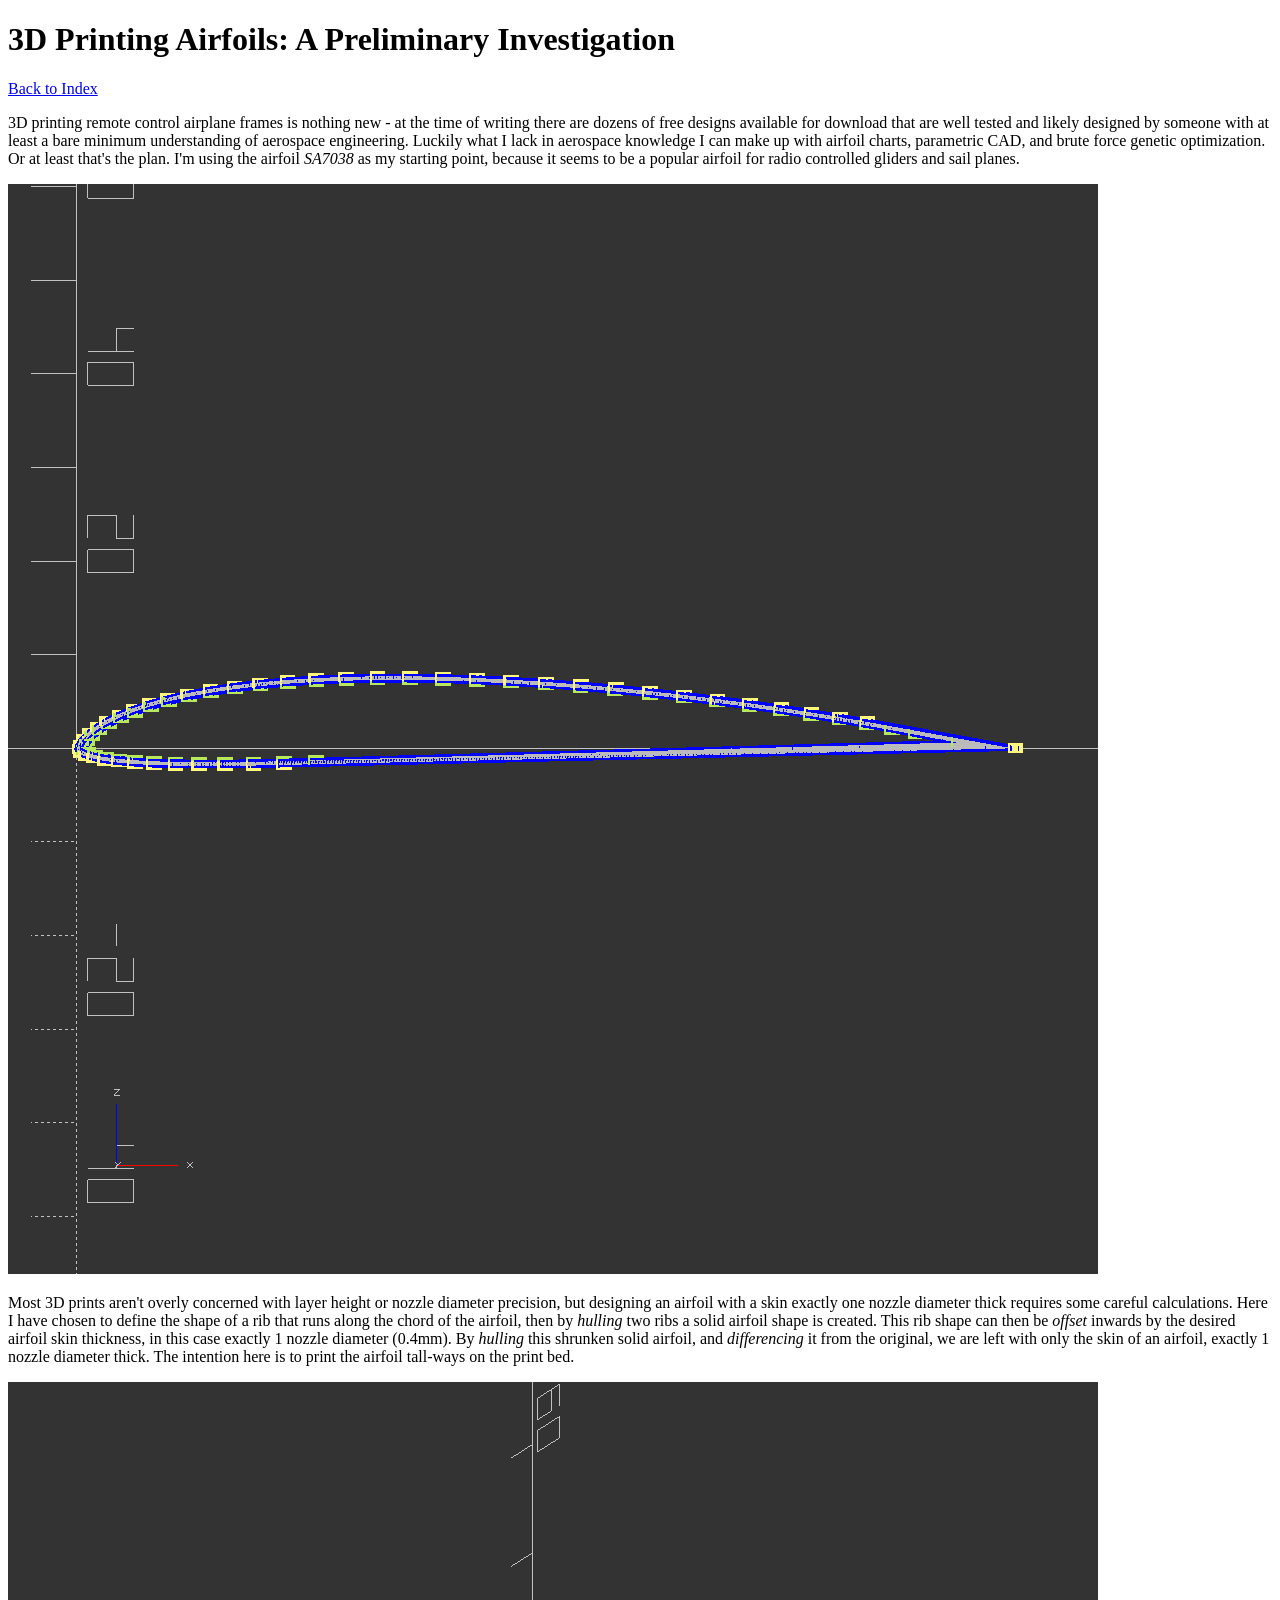
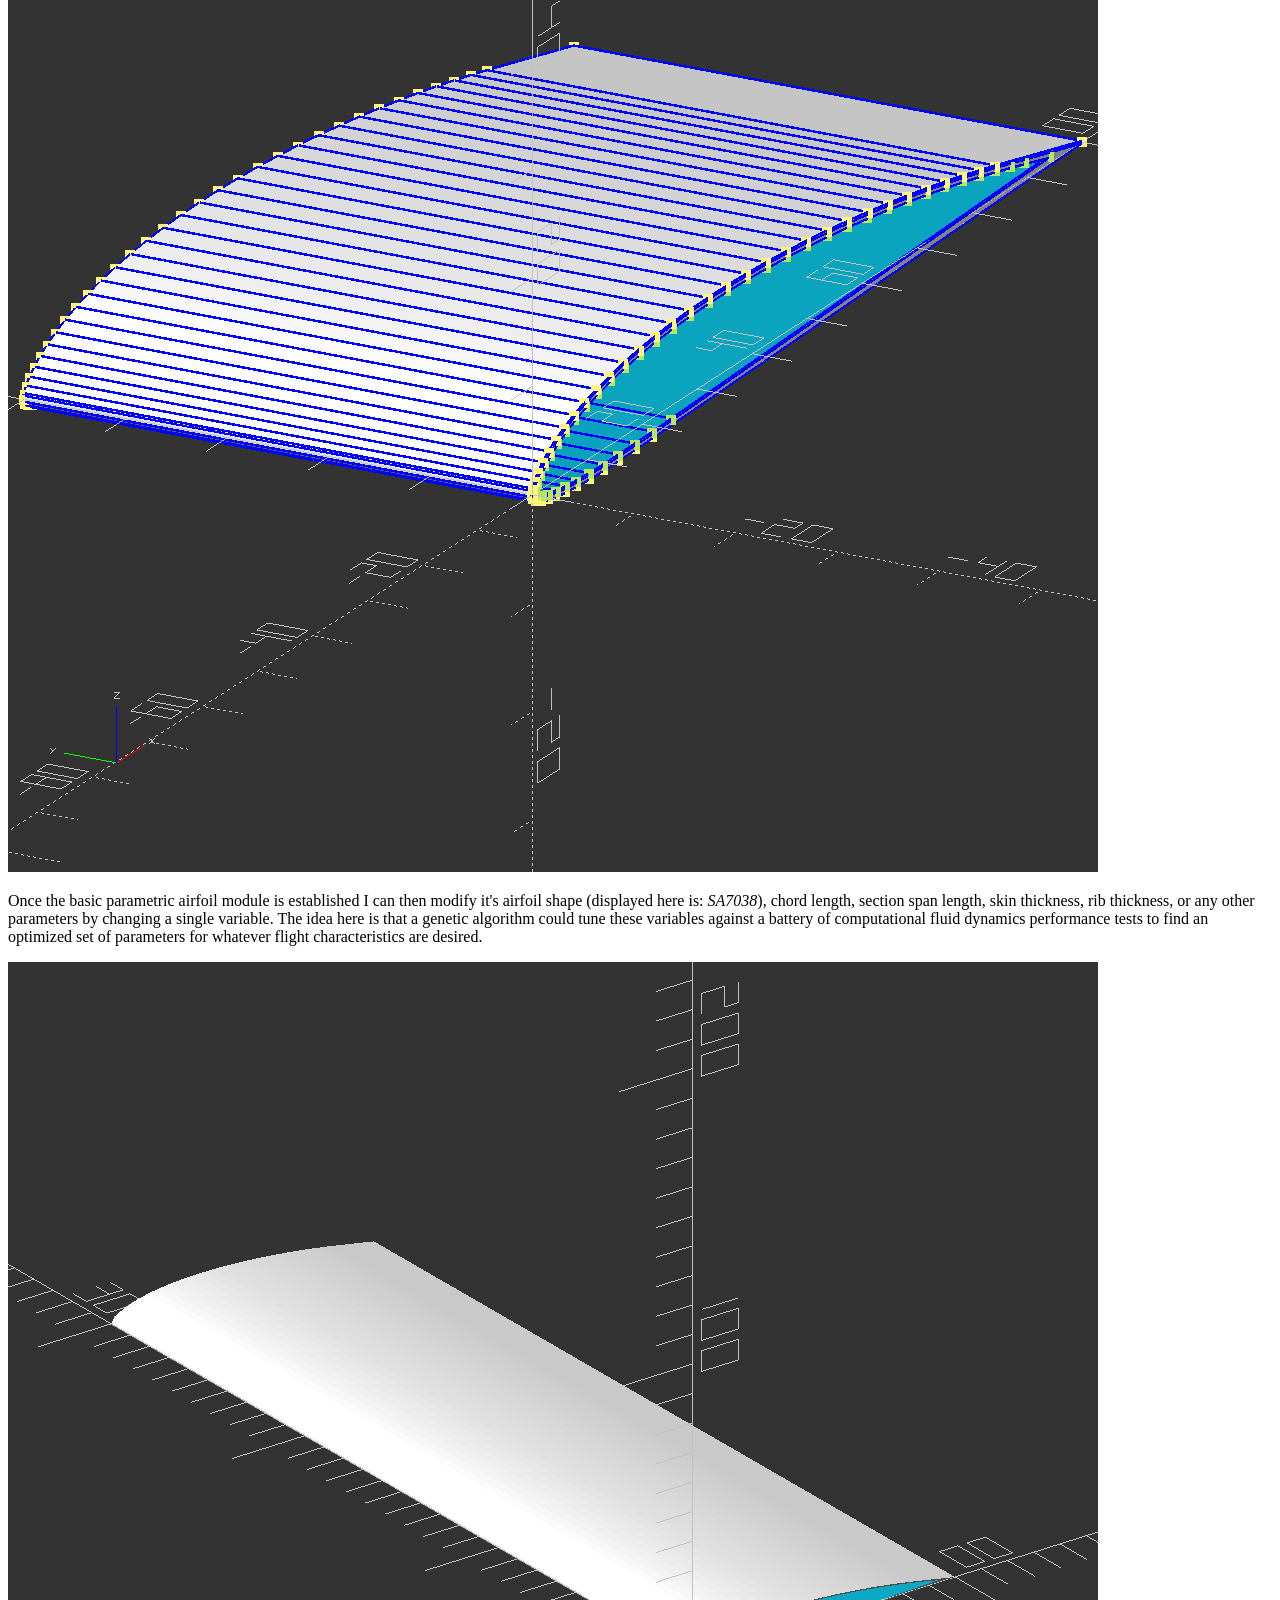
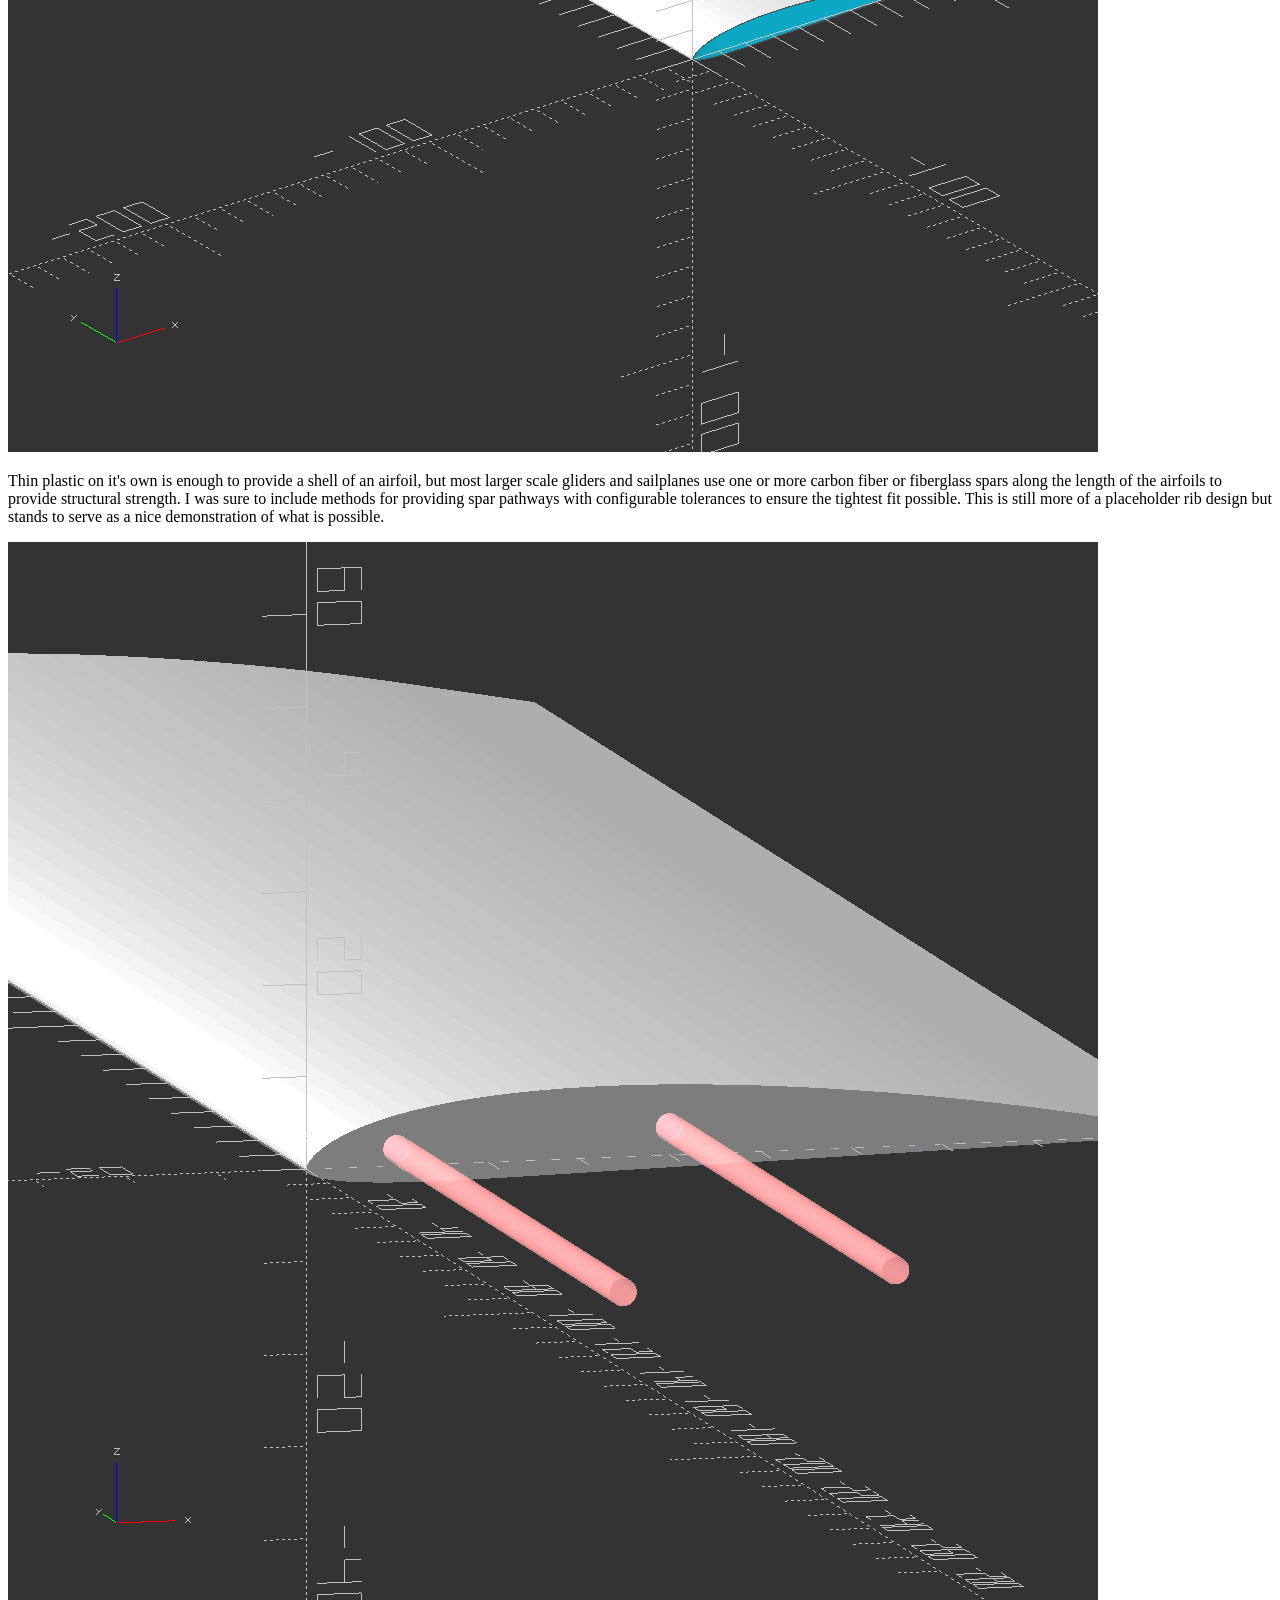
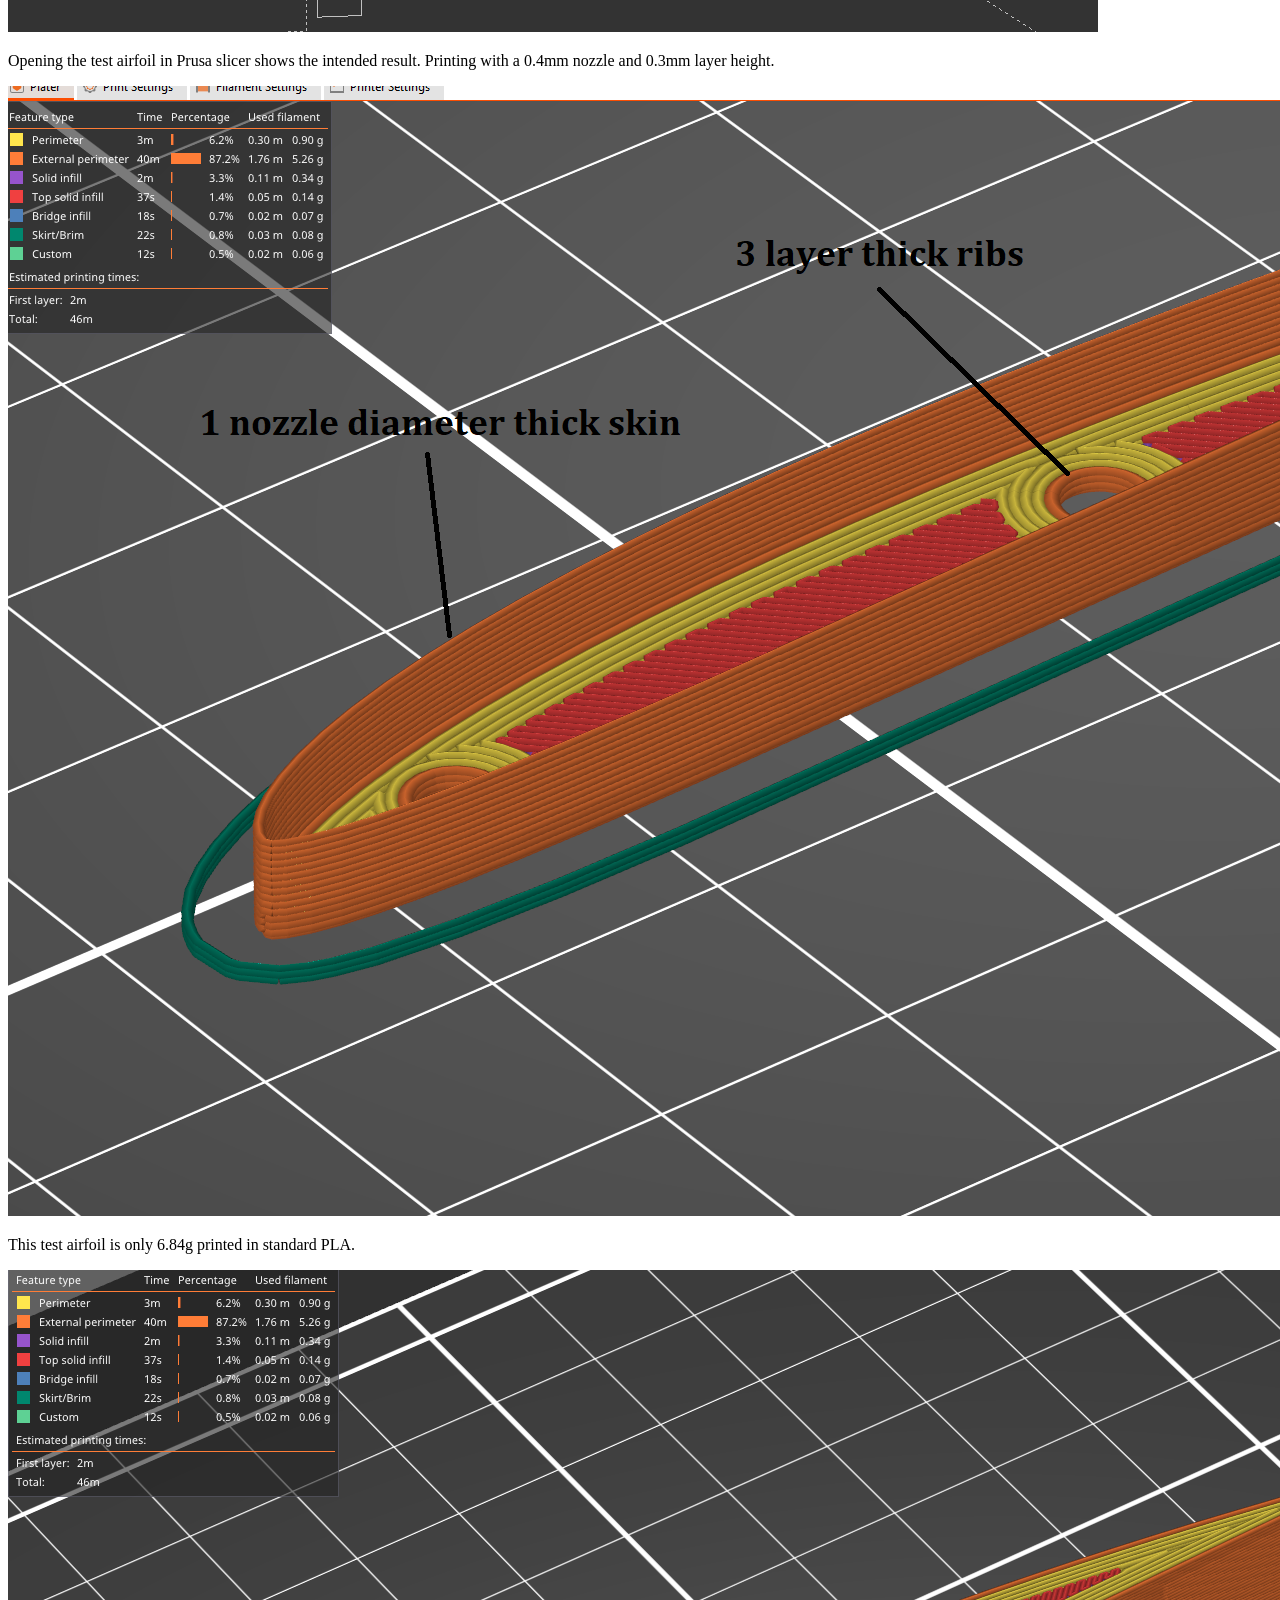
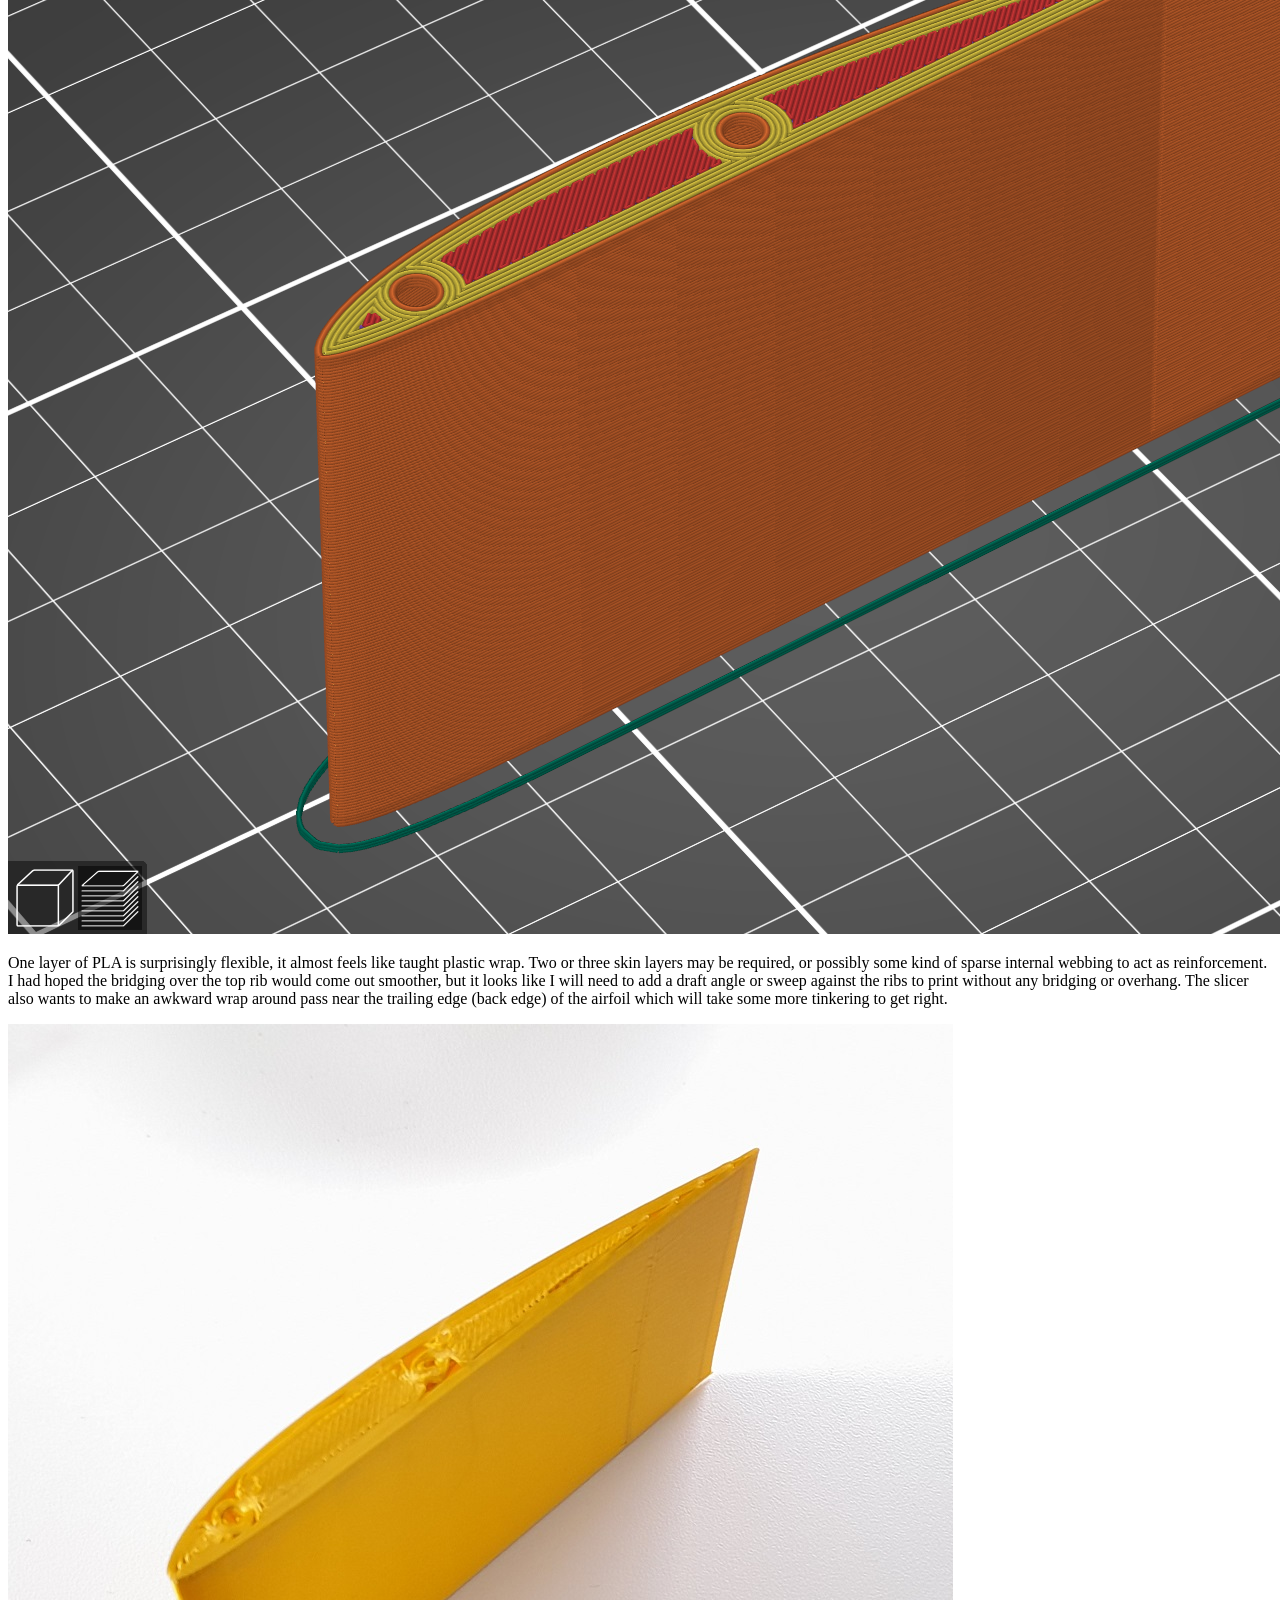
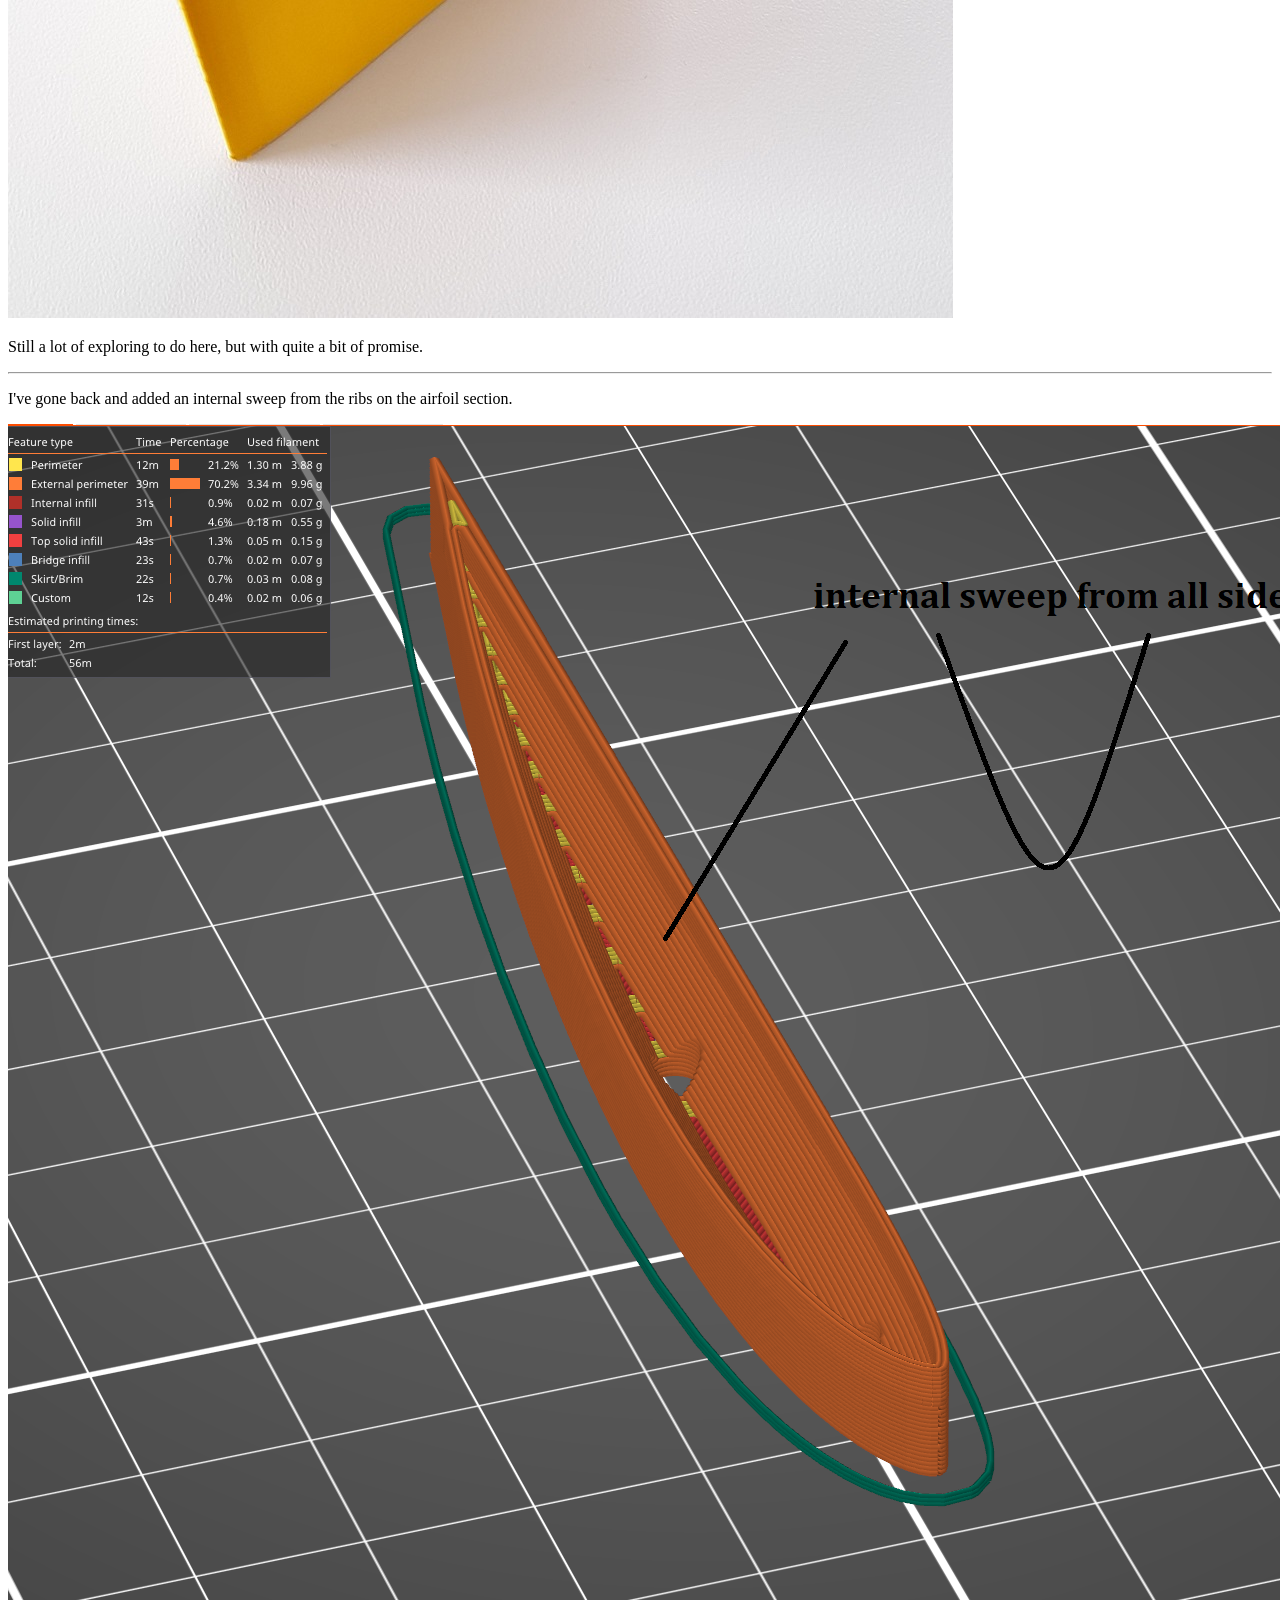
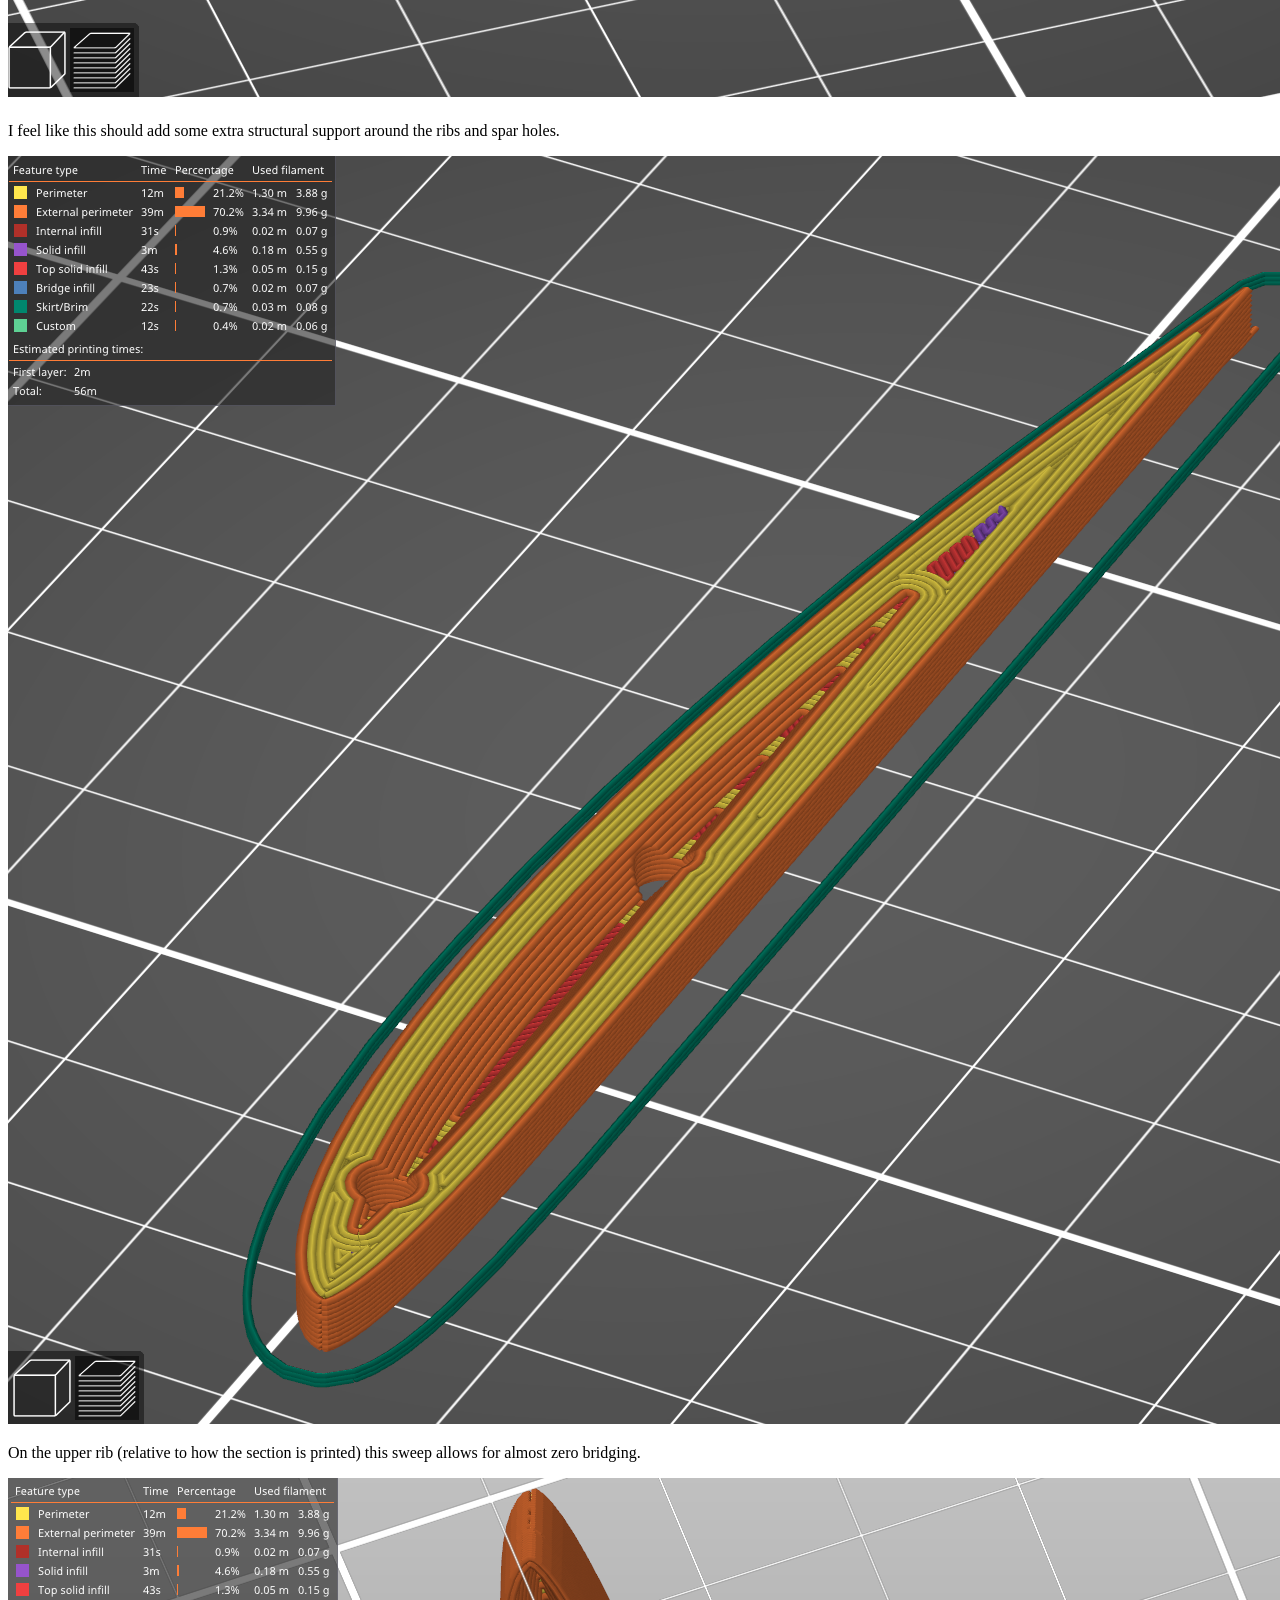
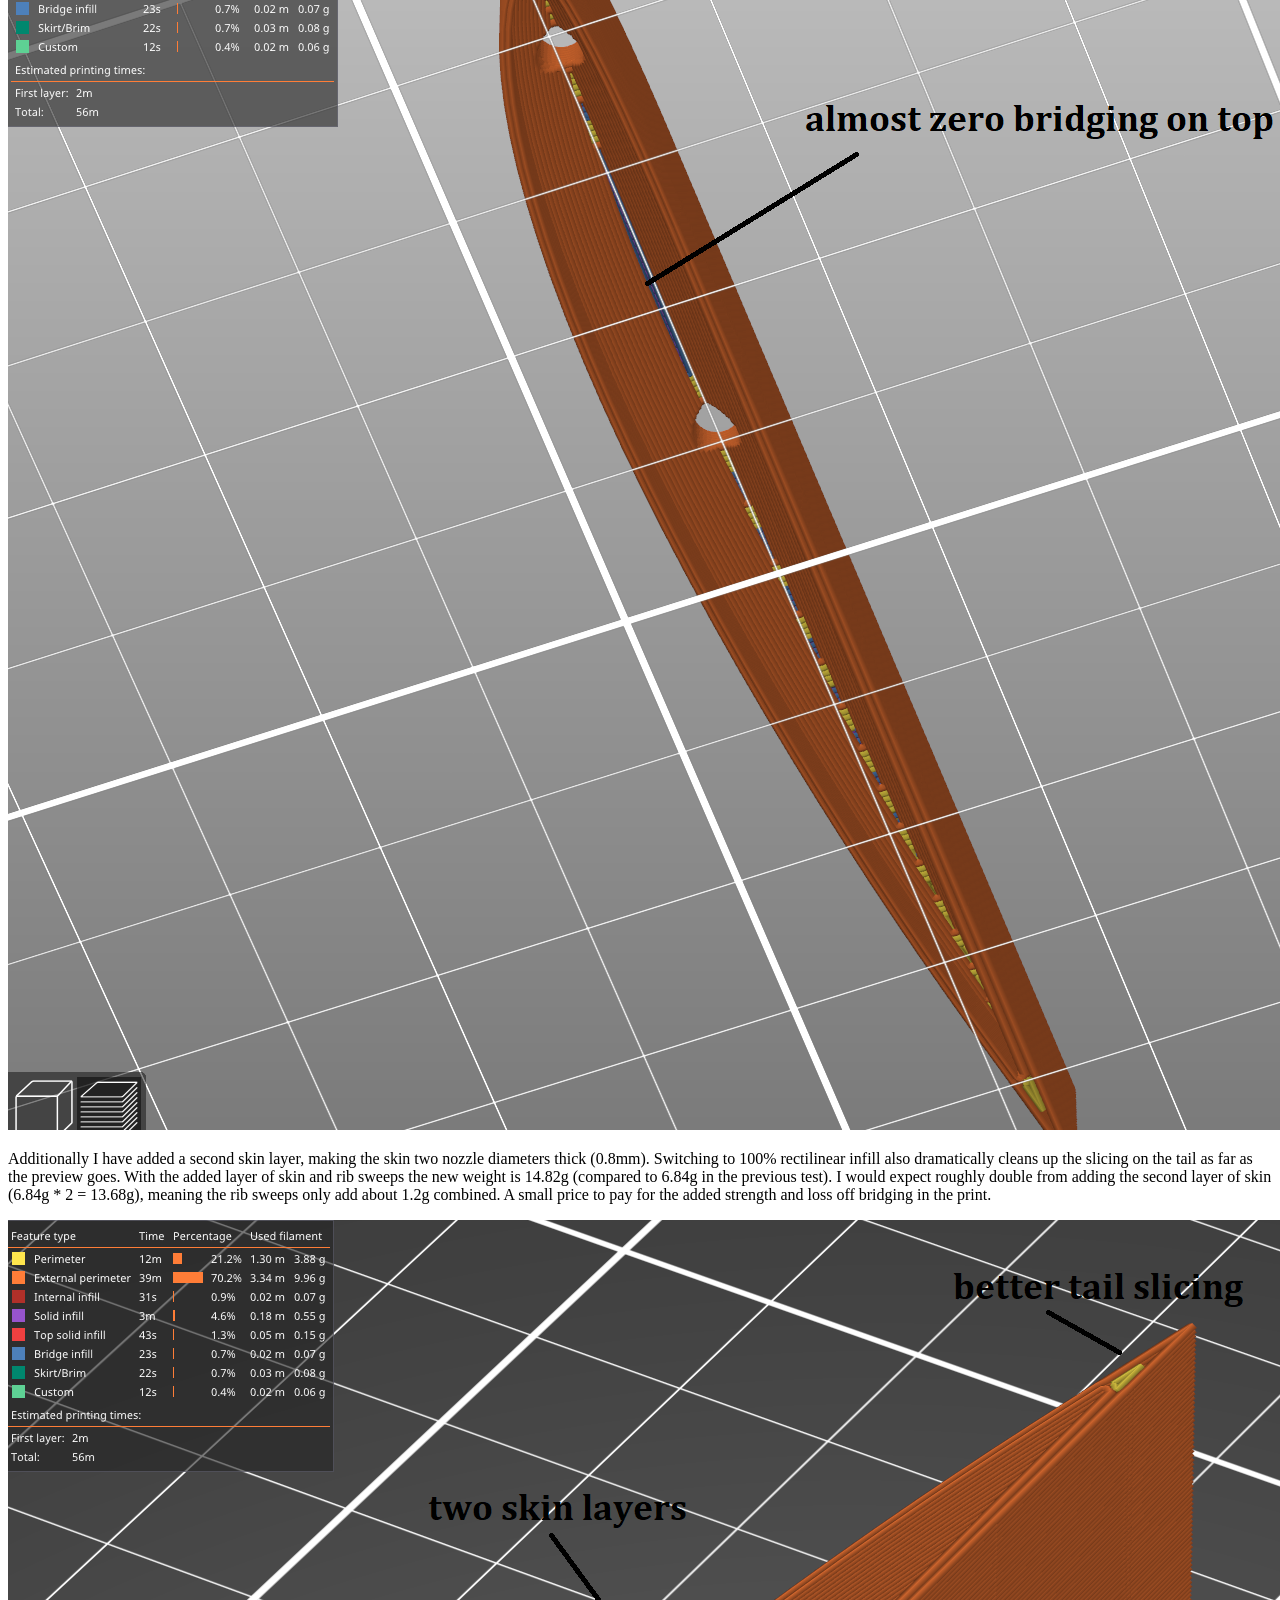
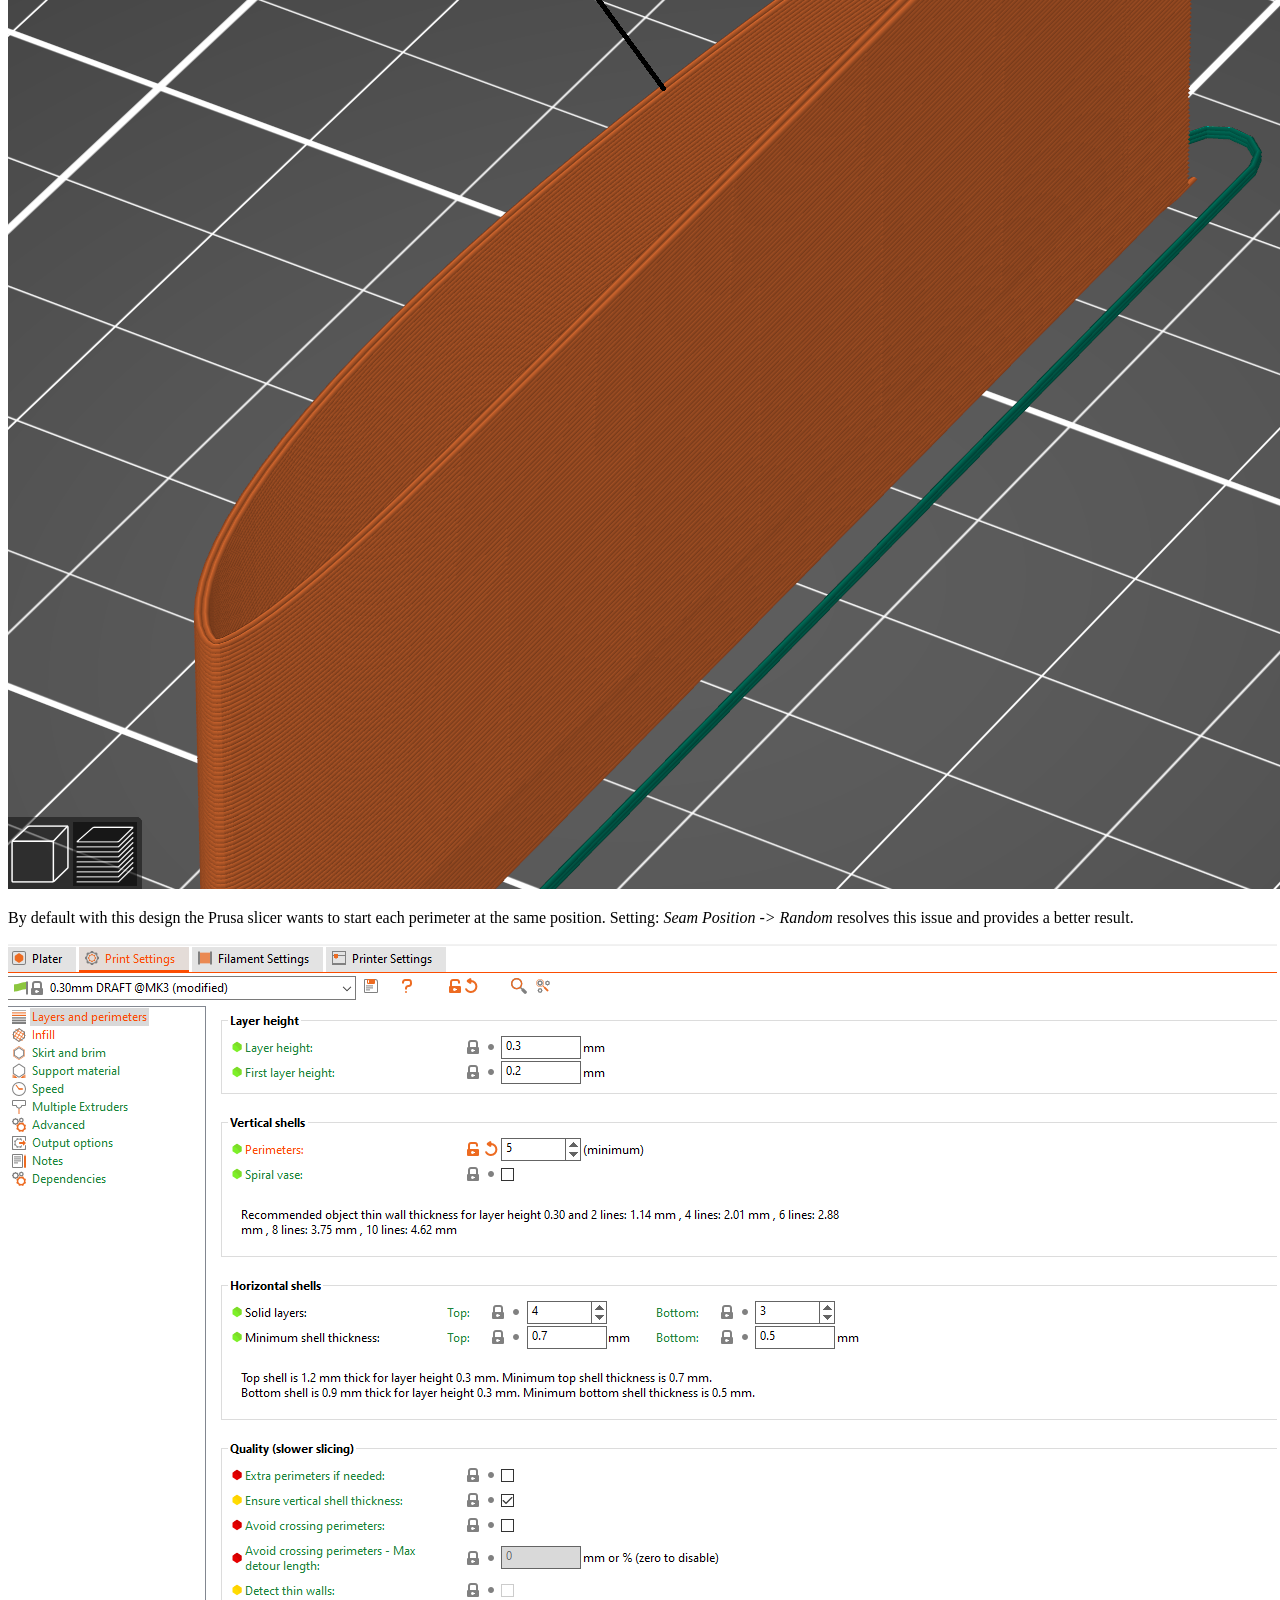
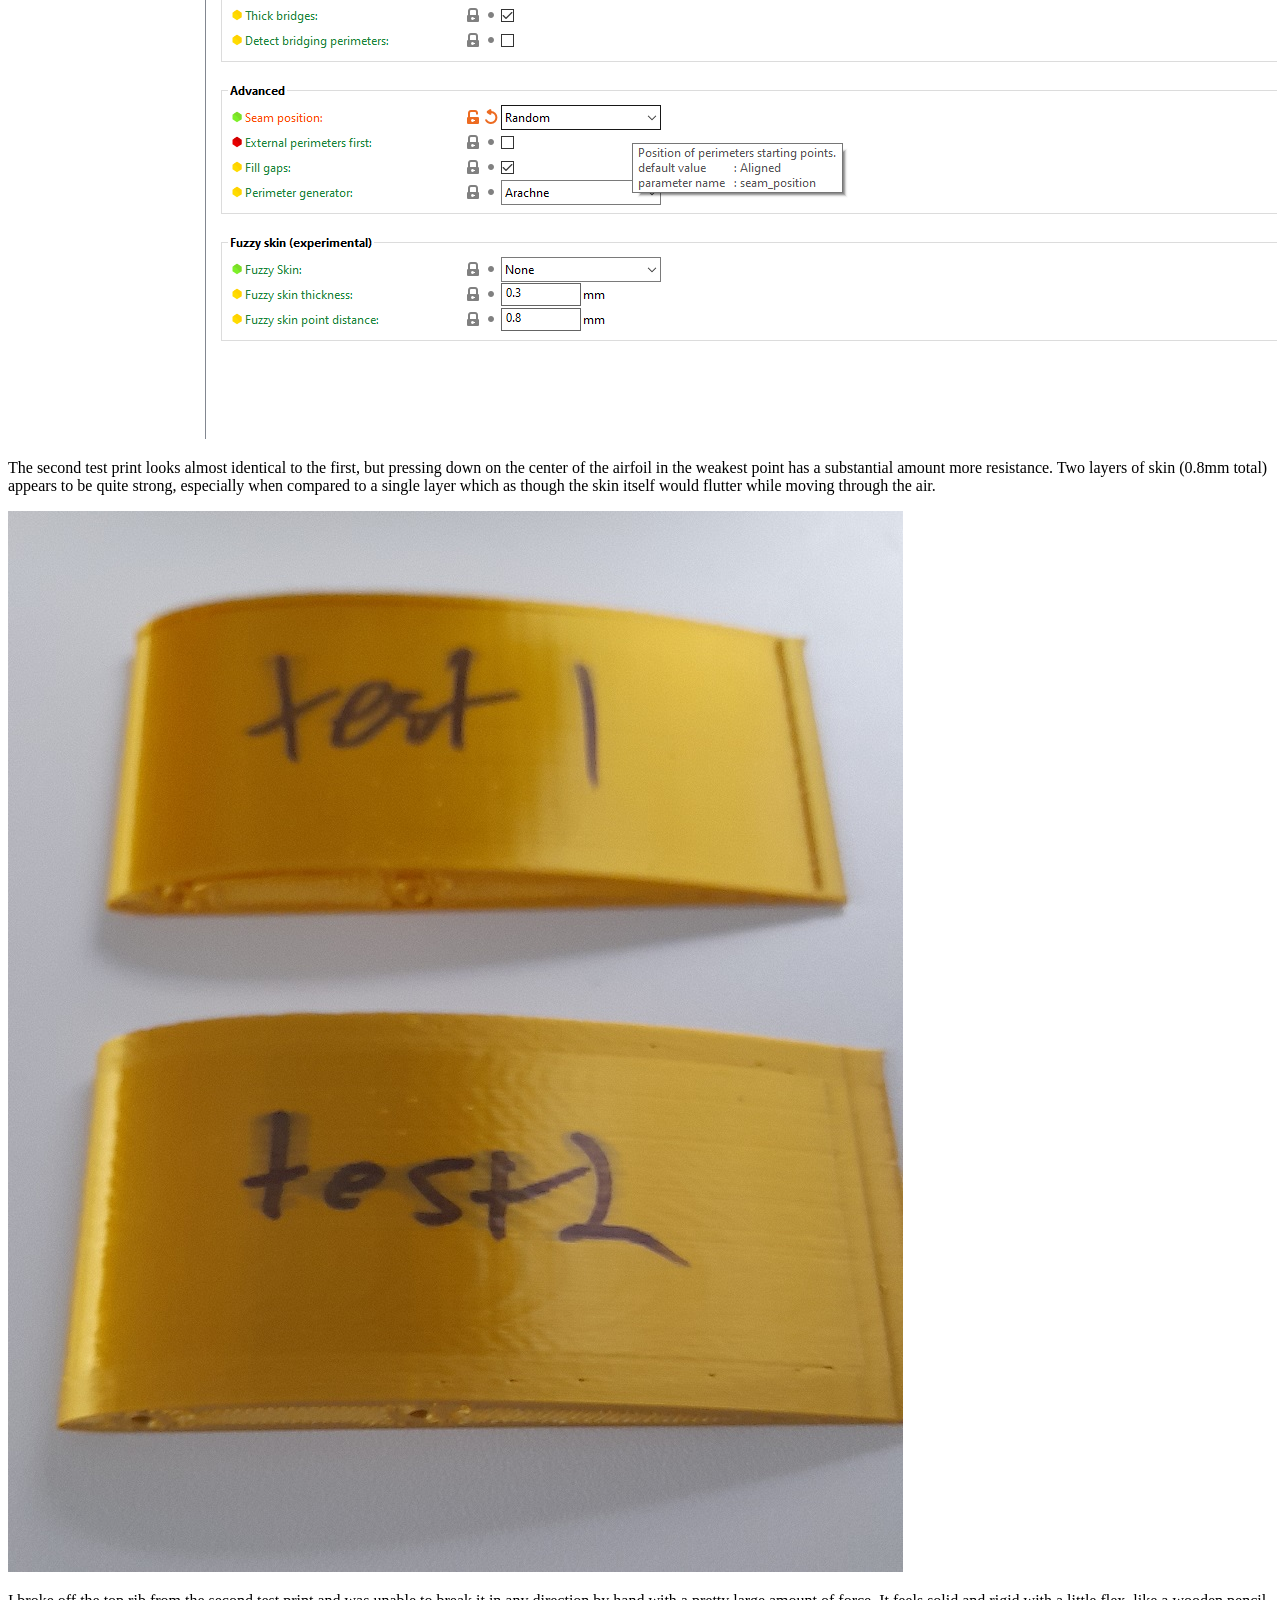
<file: posts/0001.html>
<!DOCTYPE html>
<html lang="en">
    <head>
        <meta charset="UTF-8">
        <meta name="viewport" content="width=device-width, initial-scale=1.0">
        <meta http-equiv="X-UA-Compatible" content="ie=edge">
        <title>3D Printing Airfoils: A Preliminary Investigation - AdrianSeeley.com</title>
        <script async src="https://www.googletagmanager.com/gtag/js?id=G-NCCQWH6SZH"></script>
        <script src="../analytics.js"></script>
    </head>
    <body>
        <h1>3D Printing Airfoils: A Preliminary Investigation</h1>
        <a href="../index.html">Back to Index</a>

        <p>3D printing remote control airplane frames is nothing new - at the time of writing there are dozens of free designs available for download that are well tested and likely designed by someone with at least a bare minimum understanding of aerospace engineering. Luckily what I lack in aerospace knowledge I can make up with airfoil charts, parametric CAD, and brute force genetic optimization. Or at least that's the plan. I'm using the airfoil <i>SA7038</i> as my starting point, because it seems to be a popular airfoil for radio controlled gliders and sail planes.</p>
        
        <img src="0001-0.png"/>
        
        <p>Most 3D prints aren't overly concerned with layer height or nozzle diameter precision, but designing an airfoil with a skin exactly one nozzle diameter thick requires some careful calculations. Here I have chosen to define the shape of a rib that runs along the chord of the airfoil, then by <i>hulling</i> two ribs a solid airfoil shape is created. This rib shape can then be <i>offset</i> inwards by the desired airfoil skin thickness, in this case exactly 1 nozzle diameter (0.4mm). By <i>hulling</i> this shrunken solid airfoil, and <i>differencing</i> it from the original, we are left with only the skin of an airfoil, exactly 1 nozzle diameter thick. The intention here is to print the airfoil tall-ways on the print bed.</p>

        <img src="0001-1.png"/>

        <p>Once the basic parametric airfoil module is established I can then modify it's airfoil shape (displayed here is: <i>SA7038</i>), chord length, section span length, skin thickness, rib thickness, or any other parameters by changing a single variable. The idea here is that a genetic algorithm could tune these variables against a battery of computational fluid dynamics performance tests to find an optimized set of parameters for whatever flight characteristics are desired.</p>
        
        <img src="0001-2.png"/>

        <p>Thin plastic on it's own is enough to provide a shell of an airfoil, but most larger scale gliders and sailplanes use one or more carbon fiber or fiberglass spars along the length of the airfoils to provide structural strength. I was sure to include methods for providing spar pathways with configurable tolerances to ensure the tightest fit possible. This is still more of a placeholder rib design but stands to serve as a nice demonstration of what is possible.</p>

        <img src="0001-3.png"/>

        <p>Opening the test airfoil in Prusa slicer shows the intended result. Printing with a 0.4mm nozzle and 0.3mm layer height.</p>

        <img src="0001-4.png"/>

        <p>This test airfoil is only 6.84g printed in standard PLA.</p>

        <img src="0001-5.png"/>

        <p>One layer of PLA is surprisingly flexible, it almost feels like taught plastic wrap. Two or three skin layers may be required, or possibly some kind of sparse internal webbing to act as reinforcement. I had hoped the bridging over the top rib would come out smoother, but it looks like I will need to add a draft angle or sweep against the ribs to print without any bridging or overhang. The slicer also wants to make an awkward wrap around pass near the trailing edge (back edge) of the airfoil which will take some more tinkering to get right.</p>

        <img src="0001-6.jpg"/>

        <p>Still a lot of exploring to do here, but with quite a bit of promise.</p>

        <hr>

        <p>I've gone back and added an internal sweep from the ribs on the airfoil section.</p>

        <img src="0001-7.png"/>

        <p>I feel like this should add some extra structural support around the ribs and spar holes.</p>

        <img src="0001-8.png"/>

        <p>On the upper rib (relative to how the section is printed) this sweep allows for almost zero bridging.</p>

        <img src="0001-9.png"/>

        <p>Additionally I have added a second skin layer, making the skin two nozzle diameters thick (0.8mm). Switching to 100% rectilinear infill also dramatically cleans up the slicing on the tail as far as the preview goes. With the added layer of skin and rib sweeps the new weight is 14.82g (compared to 6.84g in the previous test). I would expect roughly double from adding the second layer of skin (6.84g * 2 = 13.68g), meaning the rib sweeps only add about 1.2g combined. A small price to pay for the added strength and loss off bridging in the print.</p>

        <img src="0001-10.png"/>

        <p>By default with this design the Prusa slicer wants to start each perimeter at the same position. Setting: <i>Seam Position -> Random</i> resolves this issue and provides a better result.</p>

        <img src="0001-11.png"/>

        <p>The second test print looks almost identical to the first, but pressing down on the center of the airfoil in the weakest point has a substantial amount more resistance. Two layers of skin (0.8mm total) appears to be quite strong, especially when compared to a single layer which as though the skin itself would flutter while moving through the air.</p>

        <img src="0001-12.jpg"/>

        <p>I broke off the top rib from the second test print and was unable to break it in any direction by hand with a pretty large amount of force. It feels solid and rigid with a little flex, like a wooden pencil almost. Comparing the top layers side by side it's evident that the rib sweep and removal of most of the bridging in the print provided a cleaner result - although there is still room for improvement.</p>

        <img src="0001-13.jpg"/>

        <p>There may be a tradeoff point between the number of ribs, rib spacing, chord length, airfoil shape, and the thickness of the airfoil skin. I would suspect a single skin layer (0.4mm) could be viable in certain configurations of the aforementioned parameters.</p>
        
    </body>
</html>
</file>
